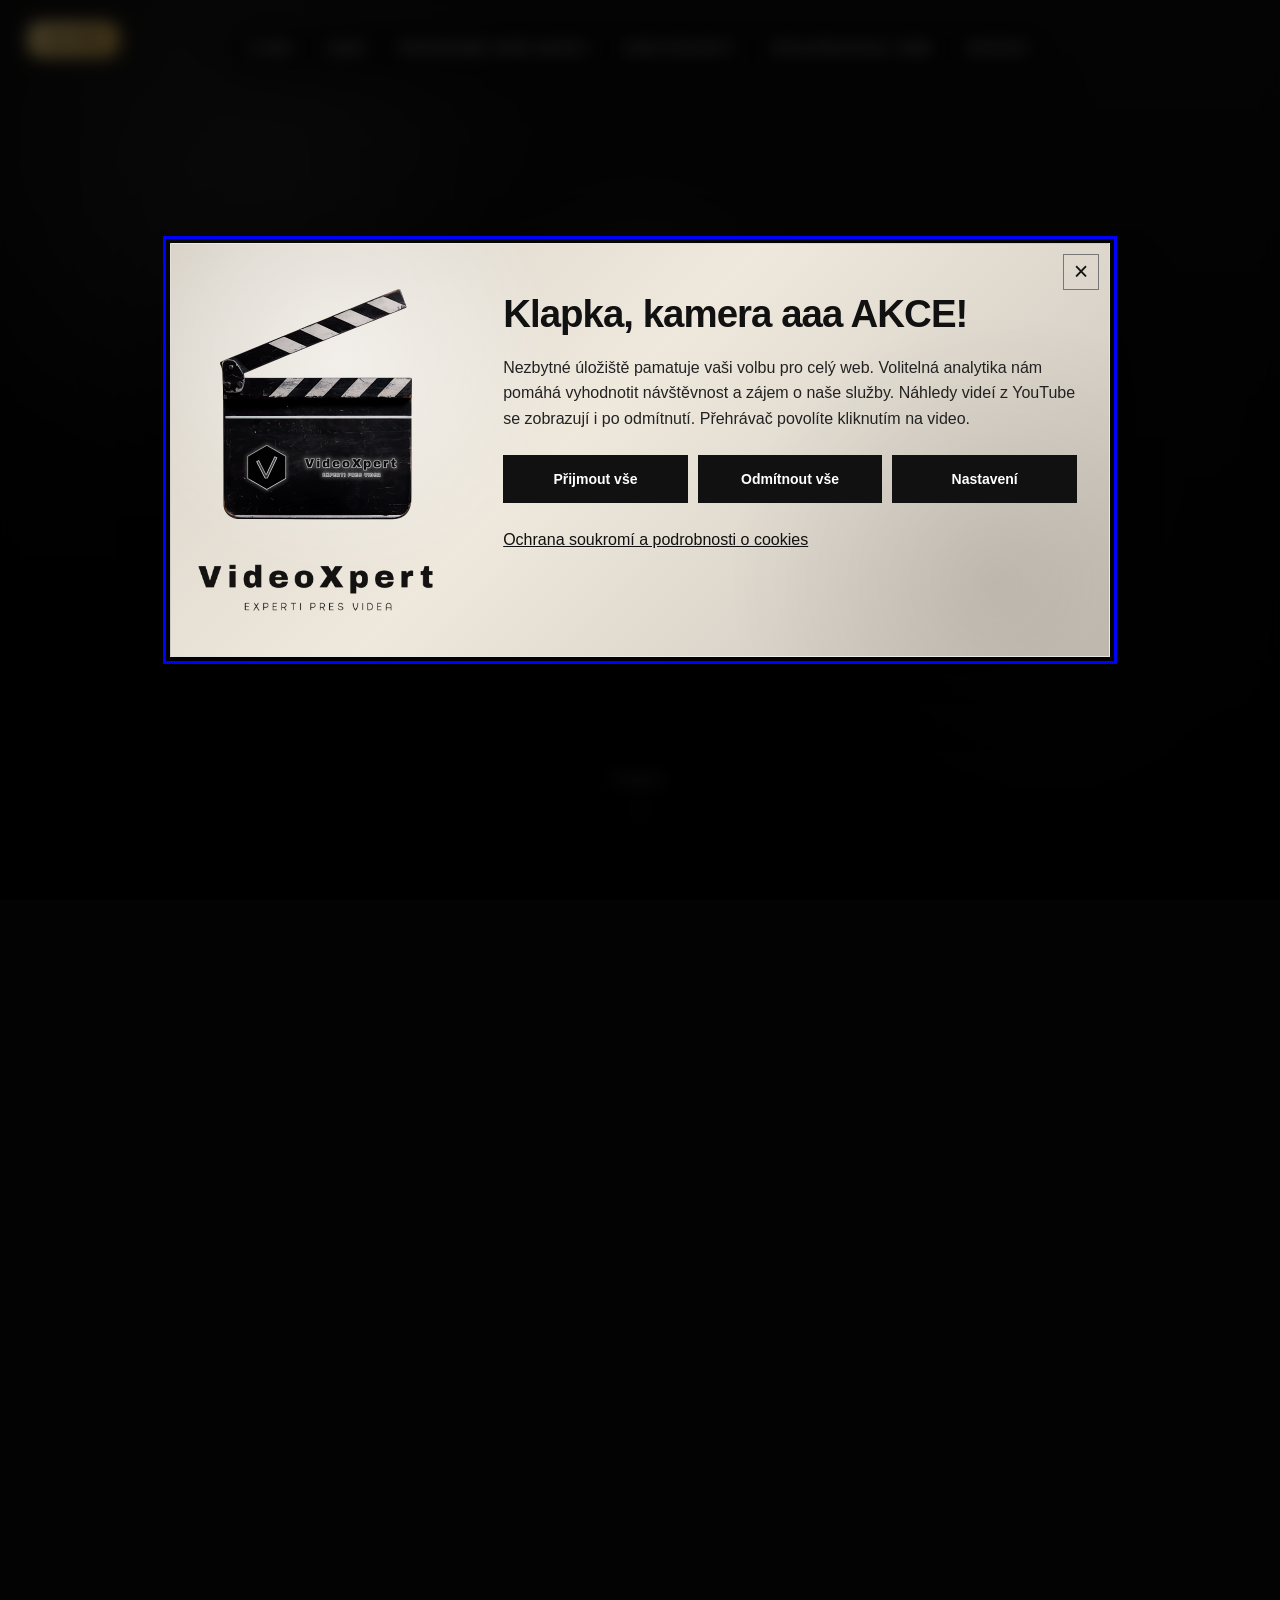
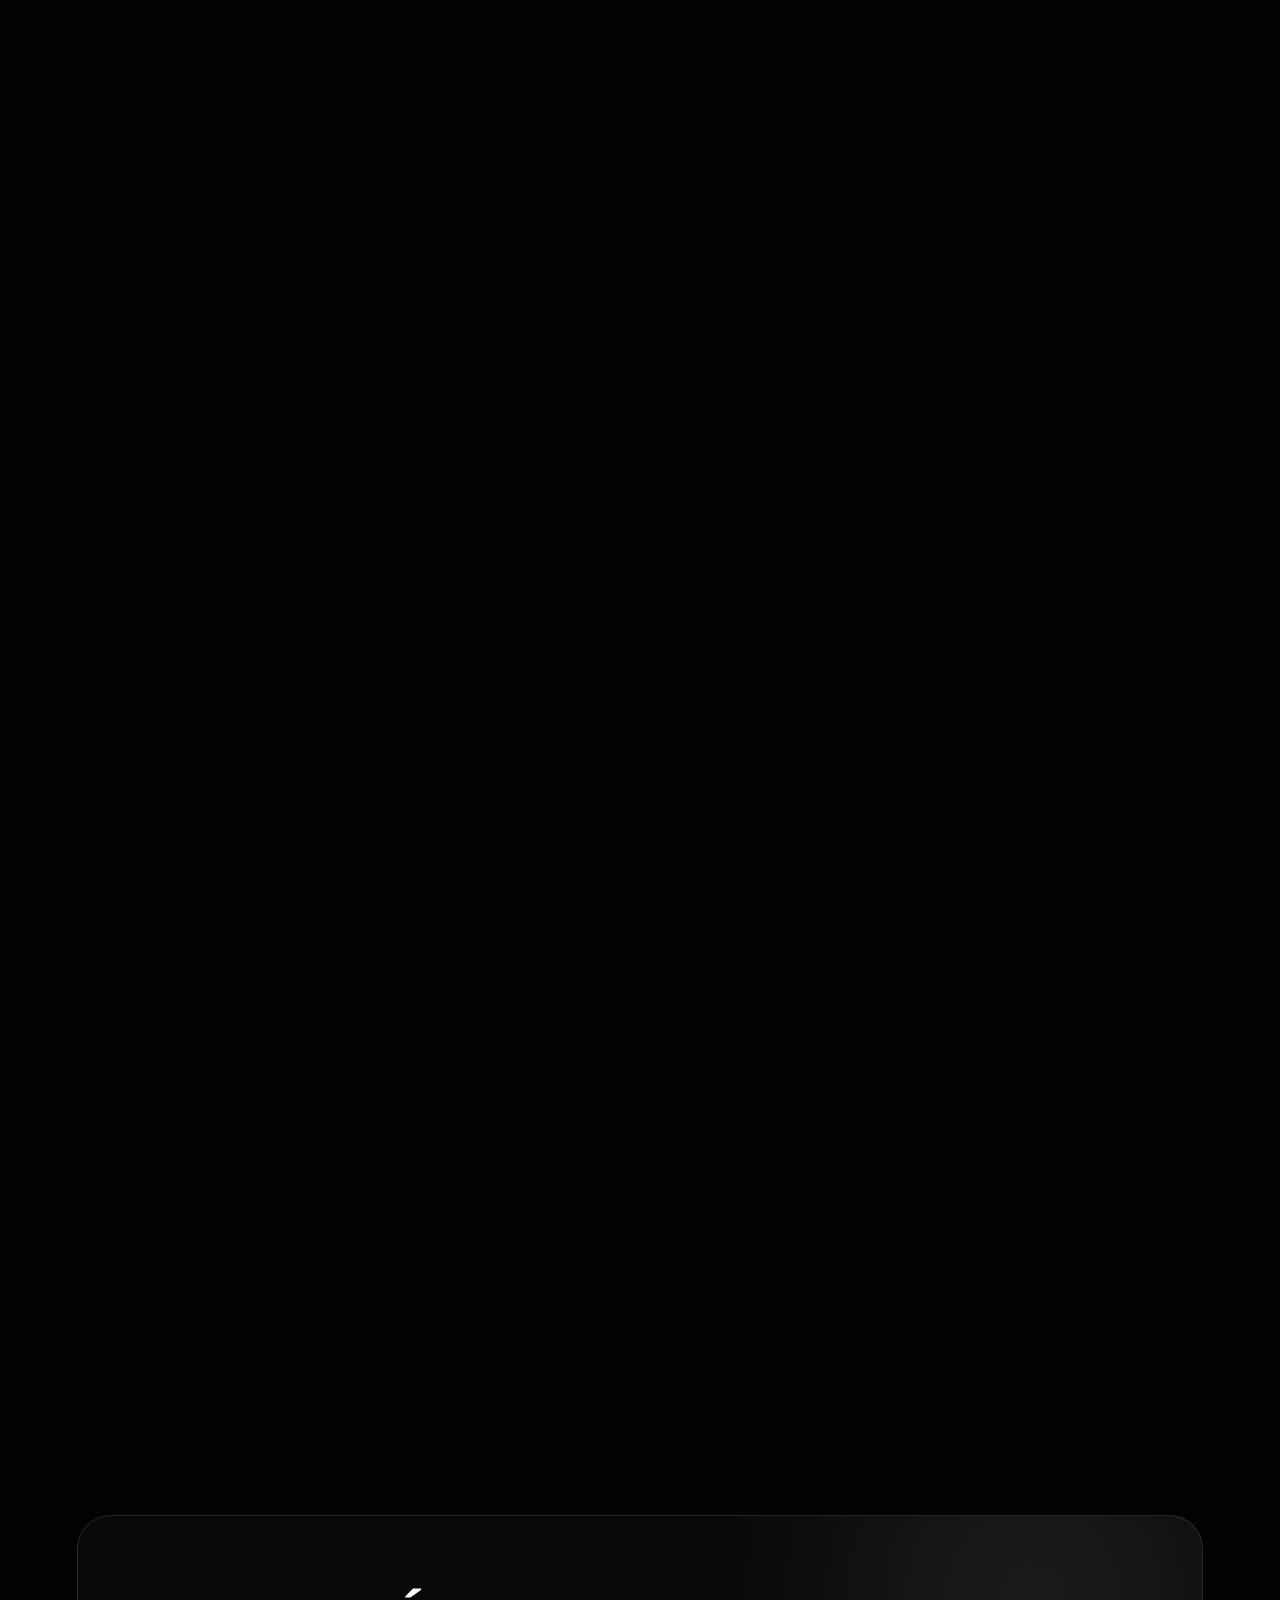
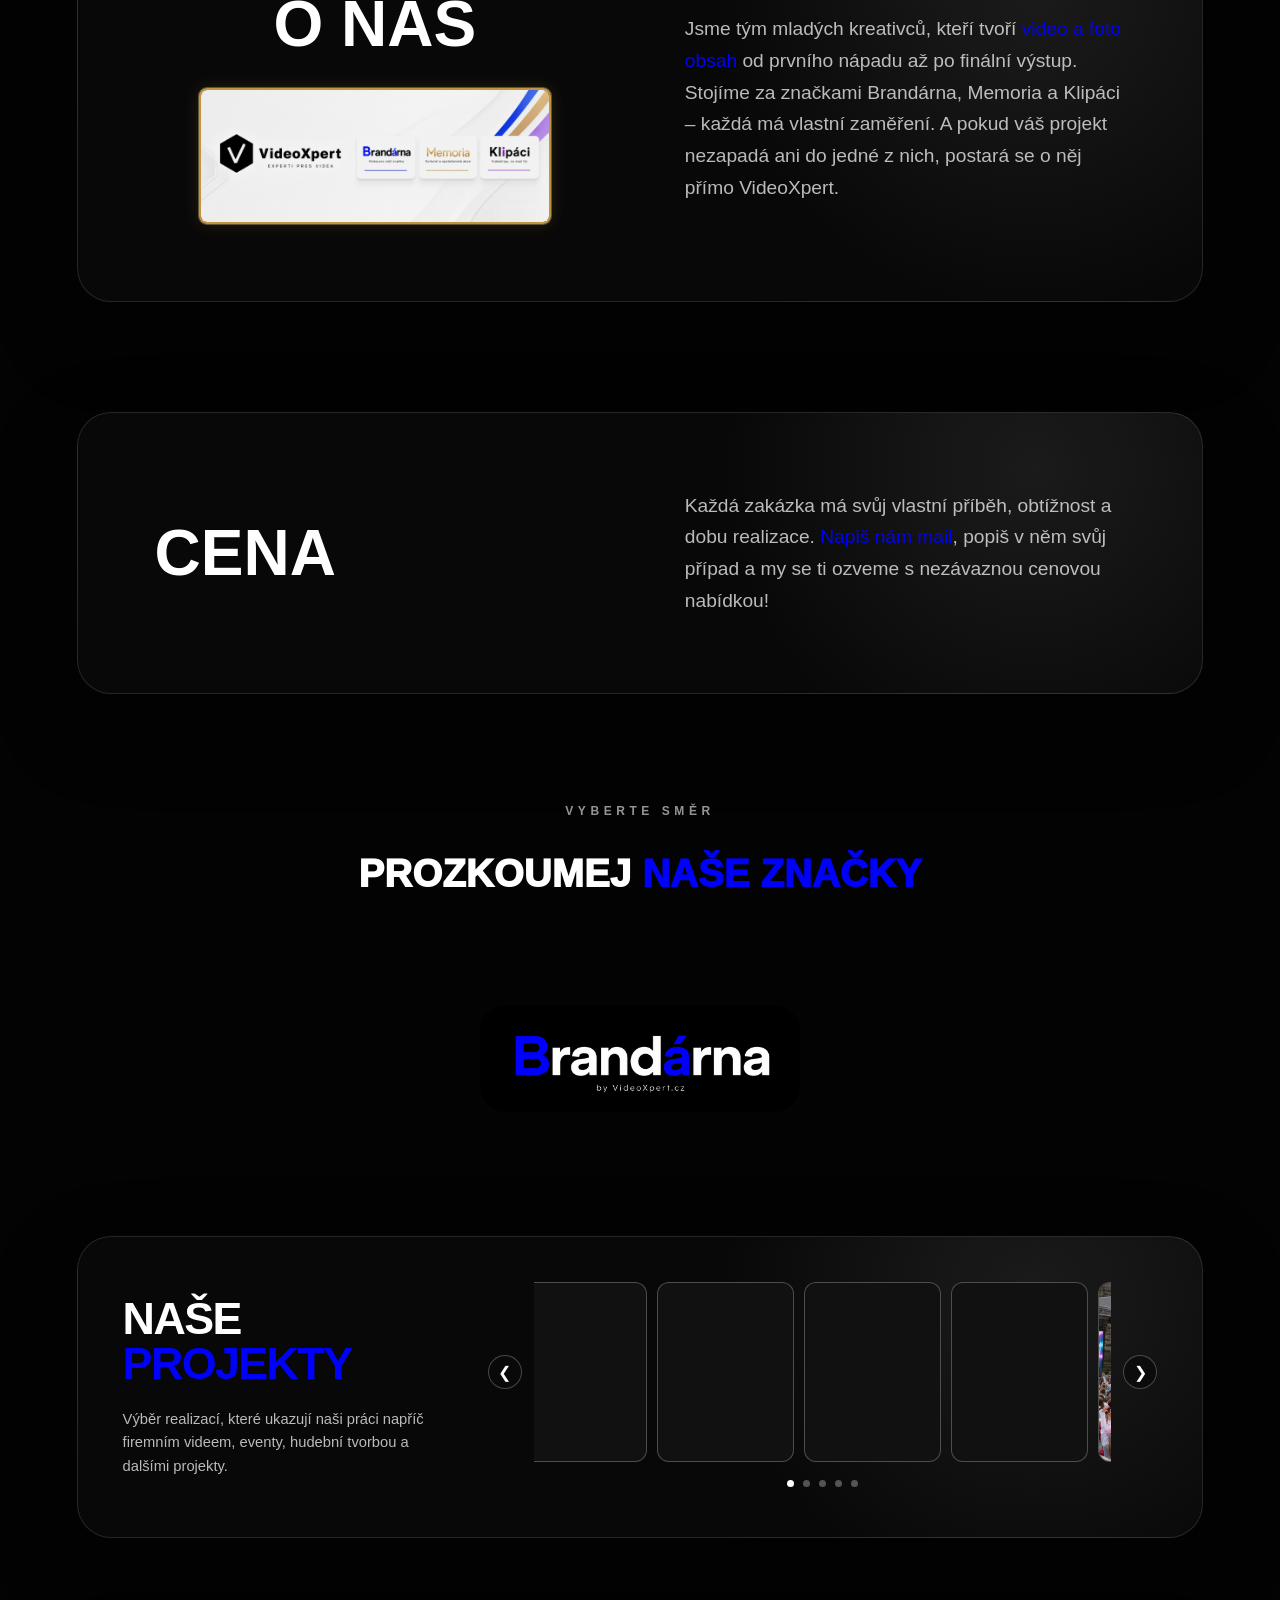
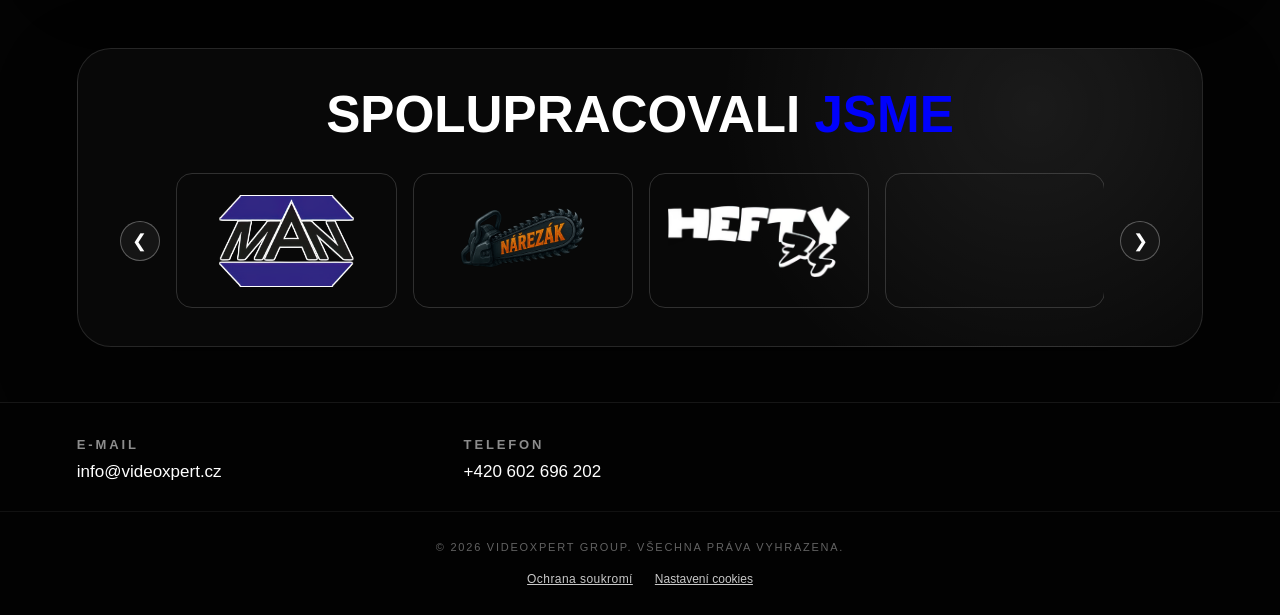
<file: index.html>
<!DOCTYPE html>
<html lang="cs">
<head>
  <meta charset="UTF-8" />
  <meta name="viewport" content="width=device-width, initial-scale=1.0" />
  <title>VideoXpert | Video, foto a postprodukce</title>
  <meta name="description" content="Video a foto produkce od nápadu po postprodukci. VideoXpert propojuje značky Memoria, Brandárna a Klipáci pro firmy, eventy i hudební projekty.">
  <link rel="canonical" href="https://videoxpert.cz/">
  <meta name="robots" content="index,follow,max-image-preview:large">
  <meta name="referrer" content="strict-origin-when-cross-origin">
  <meta name="theme-color" content="#030303">
  <link rel="icon" href="/favicon.ico" sizes="any">
  <link rel="icon" type="image/png" sizes="32x32" href="/assets/favicon-32.png">
  <link rel="apple-touch-icon" sizes="180x180" href="/assets/apple-touch-icon.png">
  <meta property="og:type" content="website">
  <meta property="og:locale" content="cs_CZ">
  <meta property="og:site_name" content="VideoXpert">
  <meta property="og:url" content="https://videoxpert.cz/">
  <meta property="og:title" content="VideoXpert | Video, foto a postprodukce">
  <meta property="og:description" content="Video a foto produkce od nápadu po postprodukci. VideoXpert propojuje značky Memoria, Brandárna a Klipáci pro firmy, eventy i hudební projekty.">
  <meta property="og:image" content="https://videoxpert.cz/assets/previews/videoxpert.jpg">
  <meta property="og:image:width" content="1200">
  <meta property="og:image:height" content="630">
  <meta property="og:image:alt" content="VideoXpert – VideoXpert">
  <meta name="twitter:card" content="summary_large_image">
  <meta name="twitter:title" content="VideoXpert | Video, foto a postprodukce">
  <meta name="twitter:description" content="Video a foto produkce od nápadu po postprodukci. VideoXpert propojuje značky Memoria, Brandárna a Klipáci pro firmy, eventy i hudební projekty.">
  <meta name="twitter:image" content="https://videoxpert.cz/assets/previews/videoxpert.jpg">
  <link rel="stylesheet" href="/assets/privacy.css?v=20261024-thumbnails">
  <script src="/assets/site-config.js" defer></script>
  <script src="/assets/privacy-core.js" defer></script>
  <script src="/assets/privacy.js?v=20261026-previews" defer></script>
  <script type="application/ld+json">
{
  "@context": "https://schema.org",
  "@graph": [
    {
      "@type": "Organization",
      "@id": "https://videoxpert.cz/#organization",
      "name": "VideoXpert",
      "url": "https://videoxpert.cz/",
      "logo": {
        "@type": "ImageObject",
        "url": "https://videoxpert.cz/assets/apple-touch-icon.png",
        "width": 180,
        "height": 180
      },
      "email": "info@videoxpert.cz",
      "telephone": "+420602696202",
      "sameAs": [
        "https://www.facebook.com/profile.php?id=61591622726263",
        "https://www.instagram.com/videoxpert.cz/",
        "https://www.youtube.com/@videoxpert_cz"
      ],
      "brand": [
        {
          "@type": "Brand",
          "@id": "https://videoxpert.cz/maturitni-plesy/#brand",
          "name": "Memoria",
          "url": "https://videoxpert.cz/maturitni-plesy/"
        },
        {
          "@type": "Brand",
          "@id": "https://videoxpert.cz/firemni-videa/#brand",
          "name": "Brandárna",
          "url": "https://videoxpert.cz/firemni-videa/"
        },
        {
          "@type": "Brand",
          "@id": "https://videoxpert.cz/klipaci/#brand",
          "name": "Klipáci",
          "url": "https://videoxpert.cz/klipaci/"
        }
      ]
    },
    {
      "@type": "WebSite",
      "@id": "https://videoxpert.cz/#website",
      "url": "https://videoxpert.cz/",
      "name": "VideoXpert",
      "inLanguage": "cs",
      "publisher": {
        "@id": "https://videoxpert.cz/#organization"
      }
    },
    {
      "@type": "WebPage",
      "@id": "https://videoxpert.cz/#webpage",
      "url": "https://videoxpert.cz/",
      "name": "VideoXpert | Video, foto a postprodukce",
      "description": "Video a foto produkce od nápadu po postprodukci. VideoXpert propojuje značky Memoria, Brandárna a Klipáci pro firmy, eventy i hudební projekty.",
      "inLanguage": "cs",
      "isPartOf": {
        "@id": "https://videoxpert.cz/#website"
      },
      "about": {
        "@id": "https://videoxpert.cz/#organization"
      }
    }
  ]
}
  </script>

  <style>
    :root { 
      --black: #030303;
      --black-2: #080808;
      --white: #ffffff;
      --soft: #eeeeee;
      --gray: #9a9a9a;
      --line: rgba(255,255,255,.16);
      --line-soft: rgba(255,255,255,.08);
      --shadow: rgba(0,0,0,.72);
    }

    * {
      box-sizing: border-box;
    }

    html {
      scroll-behavior: smooth;
    }

    body {
      margin: 0;
      min-height: 100vh;
      background: var(--black);
      color: var(--white);
      font-family: Arial, Helvetica, sans-serif;
      overflow-x: hidden;
    }

    body::before {
  content: "";
  position: fixed;
  inset: 0;
  z-index: 1;
  pointer-events: none;
  background:
    radial-gradient(circle at 18% 28%, rgba(255,255,255,.045), transparent 22%),
    radial-gradient(circle at 82% 68%, rgba(255,255,255,.035), transparent 25%);
  opacity: .65;
  mix-blend-mode: screen;
}
body::after {
  display: none !important;
  content: "";
  position: fixed;
  inset: -20vh -15vw;
  z-index: 2;
  pointer-events: none;
  opacity: var(--ambient-opacity, 0);

  background:
    radial-gradient(ellipse at 105% 35%,
      transparent 0 54%,
      rgba(36,76,255,.14) 55% 57%,
      transparent 58% 100%),
    radial-gradient(ellipse at 105% 35%,
      transparent 0 59%,
      rgba(207,157,67,.12) 60% 62%,
      transparent 63% 100%),
    radial-gradient(ellipse at 105% 35%,
      transparent 0 64%,
      rgba(145,67,220,.13) 65% 67%,
      transparent 68% 100%),
    radial-gradient(circle, rgba(255,255,255,.07) .8px, transparent 1px);

  background-size: 100% 100%, 100% 100%, 100% 100%, 18px 18px;

  transform:
    translate3d(var(--ambient-x, 0px), var(--ambient-y, 0px), 0)
    rotate(var(--ambient-rotate, 0deg));

  transition: opacity .25s ease, transform .12s linear;
}
    a {
      color: inherit;
    }

    .hero {
      position: relative;
      height: 340vh;
      background: var(--black);
    }

    .hero-stage {
      position: sticky;
      top: 0;
      height: 100vh;
      min-height: 640px;
      display: grid;
      place-items: center;
      overflow: hidden;
      isolation: isolate;
      background:
        radial-gradient(circle at 50% 42%, rgba(255,255,255,.12), transparent 26%),
        radial-gradient(circle at 20% 20%, rgba(255,255,255,.06), transparent 24%),
        linear-gradient(180deg, #111 0%, #020202 68%, #000 100%);
    }

    .waves {
  display: none !important;
}

    @keyframes wavesMove {
      from { transform: translate3d(0,0,0) scale(1.04); }
      to { transform: translate3d(-90px,-40px,0) scale(1.04); }
    }

   .film-strip {
  display: none !important;
}

    .film-strip::before,
    .film-strip::after {
      content: "";
      position: absolute;
      top: 22px;
      bottom: 22px;
      width: 24%;
      background:
        repeating-linear-gradient(
          to bottom,
          rgba(255,255,255,.65) 0 18px,
          transparent 18px 46px
        );
      opacity: .55;
    }

    .film-strip::before {
      left: 12%;
    }

    .film-strip::after {
      right: 12%;
    }

    .film-left {
      left: 0;
    }

    .film-right {
      right: 0;
      transform: scaleX(-1);
    }

    .hero-title {
      position: absolute;
      z-index: -1;
      width: min(1180px, 92vw);
      margin: 0;
      text-align: center;
      text-transform: uppercase;
      font-weight: 950;
      font-size: clamp(42px, 6.4vw, 96px);
      white-space: nowrap;
      line-height: .78;
      letter-spacing: -.085em;
      color: rgba(255,255,255,.115);
      transform: translateY(-4vh);
      pointer-events: none;
      user-select: none;
    }

    .hero-kicker {
      position: absolute;
      top: clamp(28px, 5vw, 62px);
      left: 50%;
      transform: translateX(-50%);
      z-index: 5;
      margin: 0;
      color: rgba(255,255,255,.68);
      font-size: 12px;
      font-weight: 800;
      letter-spacing: .42em;
      text-transform: uppercase;
      white-space: nowrap;
    }

    .device-scene {
      --x: 50%;
      --y: 50%;
      position: relative;
      z-index: 4;
      width: clamp(320px, 43vw, 720px);
      aspect-ratio: 1 / 1;
      display: grid;
      place-items: center;
      cursor: crosshair;
      transition: filter .35s ease;
      will-change: transform, opacity, filter;
    }

    .device-scene::before {
      content: "";
      position: absolute;
      inset: 9%;
      z-index: -3;
      border-radius: 50%;
      background:
        radial-gradient(circle, rgba(255,255,255,.16), transparent 58%);
      filter: blur(24px);
      opacity: .9;
      transform: scale(1.02);
    }

    .device-scene::after {
      content: "PŘEJEĎ MYŠÍ";
      position: absolute;
      left: 50%;
      bottom: 5%;
      transform: translateX(-50%);
      z-index: 8;
      padding: 8px 13px;
      border: 1px solid rgba(255,255,255,.22);
      border-radius: 999px;
      color: rgba(255,255,255,.65);
      background: rgba(0,0,0,.42);
      backdrop-filter: blur(10px);
      font-size: 10px;
      font-weight: 800;
      letter-spacing: .28em;
      text-transform: uppercase;
      transition: opacity .25s ease, transform .25s ease;
      pointer-events: none;
    }

    .device-scene.is-active::after {
      opacity: 0;
      transform: translateX(-50%) translateY(8px);
    }

    .device-img {
      position: absolute;
      width: 100%;
      height: 100%;
      object-fit: contain;
      object-position: center;
      filter: drop-shadow(0 44px 42px rgba(0,0,0,.72));
      user-select: none;
      -webkit-user-drag: none;
      pointer-events: none;
    }

    .camera-img {
      z-index: 2;
    }

    .photo-img {
      z-index: 3;
      opacity: 0;
      clip-path: circle(0px at var(--x) var(--y));
      transition: opacity .18s ease, clip-path .18s ease;
    }

    .device-scene.is-active .photo-img {
      opacity: 1;
      clip-path: circle(155px at var(--x) var(--y));
    }

    .reveal-light {
      position: absolute;
      z-index: 5;
      left: var(--x);
      top: var(--y);
      width: 230px;
      height: 230px;
      border: 1px solid rgba(255,255,255,.78);
      border-radius: 50%;
      transform: translate(-50%, -50%) scale(.92);
      opacity: 0;
      pointer-events: none;
      box-shadow:
        0 0 30px rgba(255,255,255,.18),
        inset 0 0 34px rgba(255,255,255,.10);
      transition: opacity .16s ease, transform .16s ease;
    }

    .reveal-light::before {
      content: "";
      position: absolute;
      left: 50%;
      top: -26%;
      width: 2px;
      height: 152%;
      background: linear-gradient(to bottom, transparent, rgba(255,255,255,.95), transparent);
      transform: translateX(-50%) rotate(14deg);
      opacity: .9;
    }

    .device-scene.is-active .reveal-light {
      opacity: 1;
      transform: translate(-50%, -50%) scale(1);
    }

    .morph-logo {
      position: absolute;
      z-index: 6;
      width: clamp(180px, 24vw, 350px);
      max-height: 42vh;
      object-fit: contain;
      opacity: 0;
      transform: translateY(46px) scale(.74);
      filter: drop-shadow(0 34px 44px rgba(0,0,0,.76));
      pointer-events: none;
      user-select: none;
      -webkit-user-drag: none;
      will-change: opacity, transform;
    }

    .scroll-hint {
      position: absolute;
      left: 50%;
      bottom: 28px;
      transform: translateX(-50%);
      z-index: 10;
      color: rgba(255,255,255,.62);
      font-size: 11px;
      font-weight: 900;
      letter-spacing: .34em;
      text-transform: uppercase;
    }

    .scroll-hint::after {
      content: "";
      display: block;
      width: 1px;
      height: 42px;
      margin: 12px auto 0;
      background: linear-gradient(to bottom, rgba(255,255,255,.9), transparent);
      animation: scrollLine 1.5s ease-in-out infinite;
    }

    @keyframes scrollLine {
      0%, 100% { transform: scaleY(.55); opacity: .35; }
      50% { transform: scaleY(1); opacity: 1; }
    }

    .intro {
      position: relative;
      z-index: 2;
      min-height: 62vh;
      padding: clamp(86px, 12vw, 170px) 6vw clamp(60px, 8vw, 100px);
      background:
        radial-gradient(circle at 50% 0%, rgba(255,255,255,.10), transparent 32%),
        linear-gradient(180deg, #000, #050505);
      overflow: hidden;
    }

    .intro::before {
      content: "";
      position: absolute;
      inset: 0;
      opacity: .16;
      background-image:
        linear-gradient(90deg, transparent 0 45%, rgba(255,255,255,.18) 45% 46%, transparent 46% 100%),
        repeating-linear-gradient(to right, transparent 0 28px, rgba(255,255,255,.06) 28px 29px);
      pointer-events: none;
      mask-image: linear-gradient(to bottom, transparent, #000 20%, #000 70%, transparent);
    }

    .intro-inner {
      position: relative;
      width: min(980px, 100%);
      margin: 0 auto;
      text-align: center;
    }

    .section-kicker {
      margin: 0 0 34px;
      color: rgba(255,255,255,.58);
      font-size: 12px;
      font-weight: 900;
      letter-spacing: .38em;
      text-transform: uppercase;
    }

    .intro h2,
    .gateways h2 {
      margin: 0;
      text-transform: uppercase;
      font-size: clamp(30px, 5vw, 68px);
      line-height: 1.12;
      letter-spacing: .005em;
      font-weight: 950;
    }

    .intro p {
      width: min(760px, 100%);
      margin: 26px auto 0;
      color: rgba(255,255,255,.78);
      font-size: clamp(17px, 1.8vw, 24px);
      line-height: 1.55;
      font-weight: 500;
    }

    .gateways {
  position: relative;
  z-index: 3;
  min-height: 100vh;
  padding: clamp(45px, 6vw, 80px) 5vw clamp(45px, 6vw, 80px);
  display: flex;
  flex-direction: column;
  align-items: center;
  background: transparent;
  overflow: hidden;
}

    .gateways::before,
.gateways::after {
  display: none !important;
}

    .gateways::before {
      left: 0;
    }

    .gateways::after {
      right: 0;
      transform: scaleX(-1);
    }

    .gateways-head {
      position: relative;
      z-index: 2;
      text-align: center;
      width: min(920px, 100%);
      margin-bottom: 38px;
    }

    .portal-fan {
  position: relative;
  z-index: 3;
  width: min(1180px, 92vw);
  min-height: 520px;
  display: flex;
  justify-content: center;
  align-items: stretch;
  gap: 28px;
  perspective: none;
  padding-top: 20px;
}

    .portal-card {
      position: relative;
      width: min(320px, 32vw);
      min-width: 250px;
      height: 470px;
      padding: 28px;
      display: flex;
      flex-direction: column;
      justify-content: space-between;
      text-decoration: none;
      color: var(--white);
      border: 1px solid rgba(255,255,255,.22);
      border-radius: 30px;
      background:
        linear-gradient(145deg, rgba(255,255,255,.16), rgba(255,255,255,.035) 40%, rgba(255,255,255,.09)),
        #090909;
      box-shadow:
        0 42px 90px rgba(0,0,0,.72),
        inset 0 1px 0 rgba(255,255,255,.16);
      overflow: hidden;
      transition:
        transform .45s cubic-bezier(.2,.8,.2,1),
        box-shadow .45s cubic-bezier(.2,.8,.2,1),
        border-color .45s cubic-bezier(.2,.8,.2,1),
        filter .45s cubic-bezier(.2,.8,.2,1);
      will-change: transform;
    }

    .portal-card + .portal-card {
  margin-left: 0;
}

.portal-card:nth-child(1),
.portal-card:nth-child(2),
.portal-card:nth-child(3) {
  z-index: 1;
  transform: none;
}

    .portal-card:hover,
    .portal-card:focus-visible {
      z-index: 9;
      border-color: rgba(255,255,255,.72);
      box-shadow:
        0 56px 110px rgba(0,0,0,.82),
        inset 0 1px 0 rgba(255,255,255,.28);
      filter: contrast(1.08);
      outline: none;
    }

    .portal-card:nth-child(1):hover,
    .portal-card:nth-child(1):focus-visible {
      transform: rotate(-3deg) translateX(-34px) translateY(-34px) scale(1.055);
    }

    .portal-card:nth-child(2):hover,
    .portal-card:nth-child(2):focus-visible {
      transform: rotate(0deg) translateY(-48px) scale(1.065);
    }

    .portal-card:nth-child(3):hover,
    .portal-card:nth-child(3):focus-visible {
      transform: rotate(3deg) translateX(34px) translateY(-34px) scale(1.055);
    }
.portal-card:nth-child(1):hover,
.portal-card:nth-child(1):focus-visible,
.portal-card:nth-child(2):hover,
.portal-card:nth-child(2):focus-visible,
.portal-card:nth-child(3):hover,
.portal-card:nth-child(3):focus-visible {
  transform: scale(1.035);
}
    .portal-card::before {
      content: "";
      position: absolute;
      inset: 0;
      opacity: .22;
      background:
  linear-gradient(120deg, transparent 0 34%, rgba(255,255,255,.20) 35%, transparent 42%);
      pointer-events: none;
    }

    .portal-card::after {
      content: "";
      position: absolute;
      inset: 14px;
      border: 1px solid rgba(255,255,255,.12);
      border-radius: 22px;
      pointer-events: none;
    }

    .card-number {
      position: relative;
      z-index: 2;
      color: rgba(255,255,255,.55);
      font-size: 13px;
      font-weight: 900;
      letter-spacing: .28em;
    }
    .memoria-brand {
  width: 133px !important;
  opacity: .9;
  filter:
    drop-shadow(1px 0 0 #e7c77a)
    drop-shadow(-1px 0 0 #8f6728)
    drop-shadow(0 1px 0 #c99a43)
    drop-shadow(0 -1px 0 #f1d89a);
}

.brandarna-brand {
  width: 133px !important;
  opacity: .9;
}

.klipaci-brand {
  width: 92px !important;
  opacity: .9;
}
.card-brand {
  position: absolute;
  top: 56px;
  left: 50%;
  transform: translateX(-50%);
  z-index: 2;
  width: 46px;
  height: auto;
  opacity: .72;
}
    .card-title {
      position: relative;
      z-index: 2;
      display: block;
      max-width: 100%;
      text-transform: uppercase;
      font-size: clamp(26px, 2.9vw, 42px);
      line-height: .95;
      letter-spacing: -.035em;
      font-weight: 950;
      text-wrap: balance;
      margin-top: 38px;
    }

    .portal-card:nth-child(1) .card-title {
      text-align: left;
    }

   .portal-card:nth-child(2) .card-title {
  text-align: center;
  font-size: clamp(22px, 2.35vw, 34px) !important;
  letter-spacing: -.045em !important;
  line-height: 1 !important;
}

    .portal-card:nth-child(3) .card-title {
      text-align: right;
    }

    .card-text {
      position: relative;
      z-index: 2;
      display: block;
      width: min(220px, 100%);
      color: rgba(255,255,255,.68);
      font-size: 15px;
      line-height: 1.45;
      font-weight: 700;
      text-transform: uppercase;
      letter-spacing: .08em;
    }

    .portal-card:nth-child(2) .card-text {
      margin-inline: auto;
      text-align: center;
    }

    .portal-card:nth-child(3) .card-text {
      margin-left: auto;
      text-align: right;
    }

    .card-open {
      position: relative;
      z-index: 2;
      display: inline-flex;
      width: fit-content;
      align-items: center;
      gap: 10px;
      padding: 11px 14px;
      border: 1px solid rgba(255,255,255,.24);
      border-radius: 999px;
      color: rgba(255,255,255,.82);
      font-size: 12px;
      font-weight: 900;
      letter-spacing: .18em;
      text-transform: uppercase;
      background: rgba(255,255,255,.045);
    }

    .portal-card:nth-child(2) .card-open {
      margin-inline: auto;
    }

    .portal-card:nth-child(3) .card-open {
      margin-left: auto;
    }

    .card-open::after {
      content: "→";
      font-size: 17px;
      line-height: 1;
    }

    @media (max-width: 860px) {
      .hero-stage {
        min-height: 100svh;
      }

      .hero-title {
        top: 19vh;
        font-size: clamp(58px, 18vw, 112px);
      }

      .hero-kicker {
        top: 26px;
        font-size: 10px;
        letter-spacing: .26em;
      }

      .device-scene {
        width: min(88vw, 470px);
      }

      .device-scene.is-active .photo-img {
        clip-path: circle(120px at var(--x) var(--y));
      }

      .reveal-light {
        width: 185px;
        height: 185px;
      }

      .film-strip {
        width: 64px;
        opacity: .09;
      }

      .intro-inner {
        text-align: left;
      }

      .intro p {
        margin-left: 0;
      }

      .gateways-head {
        text-align: left;
      }

      .portal-fan {
        width: 100%;
        min-height: 760px;
        margin-top: 18px;
      }

      .portal-card {
        position: absolute;
        left: 50%;
        width: min(82vw, 360px);
        min-width: 0;
        height: 390px;
        margin-left: 0 !important;
      }

      .portal-card:nth-child(1) {
        top: 0;
        transform: translateX(-55%) rotate(-7deg);
      }

      .portal-card:nth-child(2) {
        top: 172px;
        transform: translateX(-50%) rotate(0deg);
      }

      .portal-card:nth-child(3) {
        top: 344px;
        transform: translateX(-45%) rotate(7deg);
      }

      .portal-card:nth-child(1):hover,
      .portal-card:nth-child(1):focus-visible {
        transform: translateX(-55%) rotate(-3deg) translateY(-18px) scale(1.035);
      }

      .portal-card:nth-child(2):hover,
      .portal-card:nth-child(2):focus-visible {
        transform: translateX(-50%) rotate(0deg) translateY(-18px) scale(1.035);
      }

      .portal-card:nth-child(3):hover,
      .portal-card:nth-child(3):focus-visible {
        transform: translateX(-45%) rotate(3deg) translateY(-18px) scale(1.035);
      }

      .portal-card:nth-child(1) .card-title,
      .portal-card:nth-child(2) .card-title,
      .portal-card:nth-child(3) .card-title,
      .portal-card:nth-child(1) .card-text,
      .portal-card:nth-child(2) .card-text,
      .portal-card:nth-child(3) .card-text {
        text-align: left;
        margin-left: 0;
        margin-right: auto;
      }

      .portal-card:nth-child(2) .card-open,
      .portal-card:nth-child(3) .card-open {
        margin-left: 0;
        margin-right: auto;
      }
    }

    @media (prefers-reduced-motion: reduce) {
      * {
        animation: none !important;
        transition: none !important;
        scroll-behavior: auto !important;
      }

      .hero {
        height: auto;
        min-height: 100vh;
      }

      .hero-stage {
        position: relative;
      }

      .morph-logo {
        opacity: 1;
        transform: translateY(0) scale(1);
      }

      .device-scene {
        opacity: .2;
      }
    }
  </style>
  <style>
  /* RYCHLEJŠÍ ODKRÝVÁNÍ OBRÁZKU POD MYŠÍ */
  .photo-img {
    transition: opacity .04s linear !important;
    will-change: clip-path, opacity !important;
  }

  .device-scene.is-active .photo-img {
    opacity: 1 !important;
    clip-path: circle(155px at var(--x) var(--y)) !important;
  }

  .reveal-light {
    transition: opacity .04s linear !important;
    transform: translate(-50%, -50%) !important;
    will-change: left, top, opacity !important;
  }

  .device-scene.is-active .reveal-light {
    opacity: 1 !important;
    transform: translate(-50%, -50%) !important;
  }

  @media (max-width: 860px) {
    .device-scene.is-active .photo-img {
      clip-path: circle(120px at var(--x) var(--y)) !important;
    }
  }
    /* POSUN ODKRÝVANÉHO FOŤÁKU NÍŽ */
.photo-img {
  --photo-shift: 95px;
  transform: translateY(var(--photo-shift)) !important;
  clip-path: circle(0px at var(--x) calc(var(--y) - var(--photo-shift))) !important;
}

.device-scene.is-active .photo-img {
  clip-path: circle(155px at var(--x) calc(var(--y) - var(--photo-shift))) !important;
}

@media (max-width: 860px) {
  .photo-img {
    --photo-shift: 60px;
  }

  .device-scene.is-active .photo-img {
    clip-path: circle(120px at var(--x) calc(var(--y) - var(--photo-shift))) !important;
  }
}
    /* FINÁLNÍ POSUNY HERO SEKCE */
.hero-bg-video {
  position: absolute;
  inset: 0;
  z-index: -6;
  width: 100%;
  height: 100%;
  object-fit: cover;
  opacity: .18;
  opacity: .38 !important;
filter: contrast(1.15) brightness(.83) saturate(1.25) !important;
  pointer-events: none;
}

.hero-kicker {
  top: 68% !important;
  left: 50% !important;
  transform: translateX(-50%) !important;
  z-index: 50 !important;
  opacity: 0;
  pointer-events: none;
}
.device-scene {
  margin-top: 10vh !important;
  width: clamp(300px, 39vw, 660px) !important;
margin-left: auto !important;
margin-right: auto !important;
}

.device-scene::after {
  bottom: 14% !important;
  padding: 8px 14px !important;
  font-size: 11px !important;
  letter-spacing: .18em !important;
  color: rgba(255,255,255,.95) !important;
  border-color: rgba(255,255,255,.7) !important;
  background: rgba(0,0,0,.7) !important;
  box-shadow:
    0 0 26px rgba(255,255,255,.28),
    inset 0 0 18px rgba(255,255,255,.12) !important;
}

.scroll-hint {
  position: absolute !important;
  top: 86% !important;
  bottom: auto !important;
  left: 50% !important;
  transform: translateX(-50%) !important;
  z-index: 40 !important;
  font-size: 10px !important;
  font-weight: 700;
  letter-spacing: .22em;
  color: rgba(255,255,255,.55);
  opacity: 1 !important;
  pointer-events: none;
}

.scroll-hint::after {
  content: "";
  display: block;
  width: 1px;
  height: 30px;
  margin: 8px auto 0;
  background: rgba(255,255,255,.55);
  transform-origin: top;
  animation: scrollLine 1.8s ease-in-out infinite;
}

@keyframes scrollLine {
  0%, 100% {
    transform: scaleY(.45);
    opacity: .35;
  }
  50% {
    transform: scaleY(1);
    opacity: .8;
  }
}

@media (max-width: 860px) {
  .hero-kicker {
    top: 12px !important;
    font-size: 9px !important;
  }

  .device-scene {
    margin-top: 9vh !important;
  }

  .device-scene::after {
    bottom: 16% !important;
    font-size: 13px !important;
    padding: 11px 17px !important;
  }

}
    /* HERO TEXT MÍSTO KLAPKY */
.hero-title,
.device-scene {
  display: none !important;
}
.top-nav {
  position: fixed;
  top: 22px;
  left: 50%;
  transform: translateX(-50%) translateY(0);
  z-index: 1000;
  display: flex;
  align-items: center;
  gap: 8px;
  padding: 8px 10px;
  border: 1px solid rgba(255,255,255,.14);
  border-radius: 999px;
  background: rgba(8,8,8,.58);
  backdrop-filter: blur(18px);
  -webkit-backdrop-filter: blur(18px);
  box-shadow: 0 10px 35px rgba(0,0,0,.35);
  white-space: nowrap;
  opacity: 1;
  transition: transform .28s ease, opacity .28s ease;
}

.top-nav.is-hidden {
  transform: translateX(-50%) translateY(-150%);
  opacity: 0;
  pointer-events: none;
}
.menu-peek {
  position: fixed;
  top: 22px;
  right: 28px;
  z-index: 1001;
  padding: 10px 16px;

  border: 1px solid rgba(255,255,255,.14);
  border-radius: 12px;
  background: rgba(8,8,8,.72);
  backdrop-filter: blur(18px);

  color: rgba(255,255,255,.82);
  font-size: 11px;
  font-weight: 800;
  letter-spacing: .18em;

  cursor: pointer;

  opacity: 0;
  transform: translateY(-12px);
  pointer-events: none;

  transition: opacity .25s ease, transform .25s ease;
}
/* ZLATÉ TLAČÍTKO SOUTĚŽ */
a.contest-peek {
  position: fixed;
  top: 22px;
  left: 28px;
  z-index: 1002;

  display: inline-flex;
  align-items: center;
  justify-content: center;
  padding: 10px 16px;

  background: linear-gradient(135deg, #f9dc90, #d6a33d);
  border: 1px solid rgba(255,236,184,.75);
  border-radius: 12px;

  color: #101010 !important;
  font-size: 11px;
  font-weight: 800;
  letter-spacing: .18em;
  line-height: 1.2;
  text-decoration: none;

  box-shadow: 0 0 18px rgba(218,165,58,.25);
  transition: box-shadow .25s ease, background .25s ease;
  cursor: pointer;
}

a.contest-peek:hover {
  background: #ffe3a0;
  box-shadow: 0 0 25px rgba(245,190,75,.6);
}
.menu-peek.is-visible {
  opacity: 1;
  transform: translateY(0);
  pointer-events: auto;
}
.top-nav a {
  padding: 11px 14px;
  color: rgba(255,255,255,.82);
  text-decoration: none;
  text-transform: uppercase;
  font-size: 11px;
  font-weight: 900;
  letter-spacing: .12em;
  border-radius: 999px;
  transition: background .2s ease, color .2s ease;
}

.top-nav a:hover {
  color: #fff;
  background: rgba(255,255,255,.08);
}

@media (max-width: 860px) {
  .top-nav {
    max-width: calc(100vw - 24px);
    overflow-x: auto;
    justify-content: flex-start;
  }

  .top-nav a {
    font-size: 9px;
    padding: 9px 10px;
  }
}
    .info-section {
  position: relative;
  z-index: 3;
  padding: 55px 6vw;
  background: transparent;
}

.info-bubble {
  width: min(1180px, 100%);
  margin: 0 auto;
  padding: clamp(42px, 6vw, 80px);
  display: grid;
  grid-template-columns: 1fr 1fr;
  grid-template-rows: auto 1fr;
  column-gap: clamp(40px, 7vw, 100px);
  align-items: center;
  border: 1px solid rgba(255,255,255,.12);
  border-radius: 34px;
  background:
    radial-gradient(circle at 85% 20%, rgba(255,255,255,.08), transparent 32%),
    #080808;
   backdrop-filter: blur(22px);
  -webkit-backdrop-filter: blur(22px);
  box-shadow: 0 30px 80px rgba(0,0,0,.45);
}

.info-label {
  grid-column: 1;
  grid-row: 1 / span 2;
  margin: 0;
  align-self: center;
  color: #fff;
  font-size: clamp(34px, 5vw, 72px);
  line-height: .98;
  font-weight: 900;
  letter-spacing: 0;
  text-transform: uppercase;
}

.info-bubble h2 {
  display: none;
}

.info-bubble h2 {
  grid-column: 1;
  grid-row: 2;
  margin: 0;
  max-width: 520px;
  font-size: clamp(34px, 5vw, 72px);
  line-height: .98;
  text-transform: uppercase;
}

.info-bubble p {
  grid-column: 2;
  grid-row: 2;
  margin: 0;
  max-width: 560px;
  color: rgba(255,255,255,.72);
  font-size: clamp(16px, 1.5vw, 21px);
  line-height: 1.65;
}
.hero-copy {
  position: relative;
  z-index: 12;
  width: min(1100px, 92vw);
  margin: 0 auto;
  text-align: center;
  will-change: opacity, transform, filter;
}

.hero-copy .section-kicker {
  margin: 0 0 34px;
}

.hero-copy h2 {
  margin: 0 auto;
  width: min(980px, 92vw);
  text-transform: uppercase;
  font-family: "Arial Black", Impact, Arial, sans-serif;
  font-size: clamp(30px, 4.8vw, 64px);
  line-height: 1.08;
  letter-spacing: .045em;
  font-weight: 900;
  color: #fff;
  -webkit-text-stroke: 2px #000;
  paint-order: stroke fill;
  text-shadow:
    0 0 18px rgba(255,255,255,.16),
    0 8px 28px rgba(0,0,0,.75);
}

.hero-copy p:not(.section-kicker) {
  width: min(820px, 100%);
  margin: 34px auto 0;
  color: rgba(255,255,255,.82);
  font-size: clamp(15px, 1.45vw, 21px);
  line-height: 1.55;
  font-weight: 500;
}

.morph-logo {
  width: clamp(230px, 28vw, 430px) !important;
}
    .morph-logo,
.morph-banner {
  position: absolute;
  left: 50%;
  top: 50%;
  z-index: 20;
  object-fit: contain;
  pointer-events: none;
  user-select: none;
  will-change: opacity, transform, filter;
}

.morph-logo {
  width: clamp(230px, 28vw, 430px) !important;
  filter:
    drop-shadow(0 0 12px rgba(255,255,255,.45))
    drop-shadow(0 0 32px rgba(255,255,255,.20));
}

.morph-banner {
  width: clamp(360px, 46vw, 720px);
  opacity: 0;
  transform: translate(-50%, -50%) scale(.88);
  filter: drop-shadow(0 0 2px rgba(255,255,255,.95));
will-change: transform, opacity;
}
    .contact-strip {
  position: relative;
  z-index: 5;
  width: 100%;
  padding: 34px 6vw 28px;
  background: #020202;
  border-top: 1px solid rgba(255,255,255,.08);
}

.contact-strip {
  display: grid;
  grid-template-columns: 1fr 1fr 1fr;
  align-items: center;
  gap: 34px;
}

.contact-item {
  background: transparent !important;
  color: #fff !important;
  min-height: auto !important;
  padding: 0 !important;
  display: flex !important;
  flex-direction: column !important;
  gap: 10px !important;
}

.contact-item h3 {
  margin: 0 !important;
  color: rgba(255,255,255,.55) !important;
  font-size: 13px !important;
  letter-spacing: .22em !important;
  text-transform: uppercase !important;
  font-weight: 900 !important;
}

.contact-item a {
  color: #fff !important;
  text-decoration: none !important;
  font-size: 17px !important;
  line-height: 1.2 !important;
}

.social-icons {
  display: flex !important;
  flex-direction: row !important;
  justify-content: flex-end !important;
  align-items: center !important;
  gap: 22px !important;
}

.social-icons img {
  width: 32px !important;
  height: 32px !important;
  object-fit: contain !important;
  display: block !important;
}

.social-icons a {
  display: inline-flex !important;
  width: 32px !important;
  height: 32px !important;
}
.social-icons a[aria-label="Facebook"] img {
  width: 20px !important;
  height: 20px !important;
  margin: auto !important;
}
.site-footer {
  position: relative;
  z-index: 5;
  padding: 18px 5vw 24px;
  text-align: center;
  color: rgba(255,255,255,.38);
  background: #020202;
  border-top: 1px solid rgba(255,255,255,.06);
  font-size: 11px;
  letter-spacing: .16em;
  text-transform: uppercase;
}

@media (max-width: 860px) {
  .contact-strip {
    grid-template-columns: 1fr;
    text-align: center;
  }

  .contact-item,
  .social-icons {
    align-items: center !important;
    justify-content: center !important;
  }
  
}
    @media (max-width: 860px) {
  .portal-fan {
    min-height: 930px !important;
    overflow: visible !important;
  }

  .portal-card {
    position: absolute !important;
    left: 50% !important;
    width: min(86vw, 360px) !important;
    height: 390px !important;
    margin-left: 0 !important;
    transform-origin: center top !important;
  }

  .portal-card:nth-child(1) {
    top: 0 !important;
    transform: translateX(-50%) rotate(-6deg) scale(.92) !important;
    z-index: 1 !important;
  }

  .portal-card:nth-child(2) {
    top: 230px !important;
    transform: translateX(-50%) rotate(0deg) scale(.95) !important;
    z-index: 2 !important;
  }

  .portal-card:nth-child(3) {
  top: 410px !important;
  transform: translateX(-50%) rotate(6deg) scale(.92) !important;
  z-index: 3 !important;
}

  .portal-card.is-mobile-open {
    top: 170px !important;
    transform: translateX(-50%) rotate(0deg) scale(1) !important;
    z-index: 4 !important;
  }

  .portal-card .card-open {
    opacity: 0 !important;
    pointer-events: none !important;
    font-size: 0 !important;
  }

  .portal-card.is-mobile-open .card-open {
    opacity: 1 !important;
    pointer-events: auto !important;
  }

  .portal-card.is-mobile-open .card-open::before {
    content: "TOUCH";
    font-size: 12px;
  }
}
    .portal-card .card-title {
  position: absolute !important;
  top: 150px !important;
  left: 50% !important;
  transform: translateX(-50%) !important;
  width: 82% !important;
  max-width: 82% !important;
  text-align: center !important;
  line-height: 1.05 !important;
  letter-spacing: -.045em !important;
}

.portal-card .card-text {
  position: absolute !important;
  top: 270px !important;
  left: 50% !important;
  transform: translateX(-50%) !important;
  width: 82% !important;
  max-width: 82% !important;
  text-align: center !important;
  line-height: 1.25 !important;
}

.portal-card:nth-child(1) .card-title {
  font-size: 28px !important;
}

.portal-card:nth-child(2) .card-title {
  font-size: 34px !important;
}

.portal-card:nth-child(3) .card-title {
  font-size: 34px !important;
}
   .portal-card:nth-child(1) .card-title {
  top: 132px !important;
  font-size: clamp(20px, 1.85vw, 28px) !important;
  line-height: 1.02 !important;
  letter-spacing: -.055em !important;
  max-width: 92% !important;
}

.portal-card:nth-child(1) .card-text {
  top: 305px !important;
}
    .portal-card:nth-child(3) .card-title {
  position: absolute !important;
  top: 155px !important;
  left: 50% !important;
  transform: translateX(-50%) !important;
  width: 100% !important;
  max-width: 100% !important;
  font-size: clamp(24px, 2.25vw, 34px) !important;
  line-height: 1 !important;
  letter-spacing: -.045em !important;
  text-align: center !important;
}
   /* FINÁLNÍ ZAROVNÁNÍ KARET */
.portal-card {
  text-align: center !important;
}

.portal-card .card-number {
  position: absolute !important;
  top: 28px !important;
  left: 0 !important;
  width: 100% !important;
  text-align: center !important;
}

.portal-card .card-brand {
  top: 62px !important;
  left: 50% !important;
  width: 110px !important;
  height: 72px !important;
  object-fit: contain !important;
  filter: drop-shadow(0 0 8px rgba(255,255,255,.35)) drop-shadow(0 0 18px rgba(255,255,255,.16)) !important;
  transform: translateX(-50%) !important;
}

.portal-card .card-title {
  position: absolute !important;
  top: 175px !important;
  left: 50% !important;
  width: 88% !important;
  max-width: 88% !important;
  transform: translateX(-50%) !important;
  margin: 0 !important;
  text-align: center !important;
  font-size: 32px !important;
  line-height: 1 !important;
}

.portal-card .card-text {
  position: absolute !important;
  top: 285px !important;
  left: 50% !important;
  width: 82% !important;
  max-width: 82% !important;
  transform: translateX(-50%) !important;
  margin: 0 !important;
  text-align: center !important;
}

.portal-card .card-open {
  position: absolute !important;
  left: 50% !important;
  bottom: 28px !important;
  transform: translateX(-50%) !important;
  margin: 0 !important;
}
    .portal-card .card-number {
  display: none !important;
}

.portal-card:nth-child(1) .card-title,
.portal-card:nth-child(2) .card-title,
.portal-card:nth-child(3) .card-title {
  top: 175px !important;
  left: 50% !important;
  transform: translateX(-50%) !important;
  width: 88% !important;
  max-width: 88% !important;
  text-align: center !important;
  font-size: 32px !important;
}

.portal-card:nth-child(1) .card-text,
.portal-card:nth-child(2) .card-text,
.portal-card:nth-child(3) .card-text {
  top: 285px !important;
  left: 50% !important;
  transform: translateX(-50%) !important;
  width: 82% !important;
  max-width: 82% !important;
  margin: 0 !important;
  text-align: center !important;
}
#onas .info-bubble {
  position: relative;
  grid-template-rows: auto auto;
  align-items: center;
}

#onas .info-label {
  grid-column: 1;
  grid-row: 1;
  justify-self: center;
  align-self: end;
  margin: 0 0 32px;
  text-align: center;
}

#onas .info-bubble p {
  grid-column: 2;
  grid-row: 1 / span 2;
  align-self: center;
}

#onas .onas-banner {
  position: static;
  grid-column: 1;
  grid-row: 2;
  justify-self: center;
  align-self: start;

  width: 80%;
  max-width: 520px;
  height: auto;
  opacity: .96;

  border: 2px solid #c99a43;
  border-radius: 8px;
  box-shadow:
    0 0 0 1px rgba(241,216,154,.35),
    0 0 18px rgba(201,154,67,.18);
}
    /* GALERIE NAŠE PROJEKTY */

#projekty .projects-bubble {
  grid-template-columns: minmax(220px, 0.9fr) minmax(0, 1.8fr);
  grid-template-rows: auto;
  gap: 30px;
  align-items: center;
  padding: clamp(28px, 3.5vw, 46px);
}

#projekty .projects-intro {
  min-width: 0;
}

#projekty .projects-intro .info-label {
  font-size: clamp(32px, 3.5vw, 54px);
  line-height: 1;
  letter-spacing: -0.035em;
  text-align: left;
}

#projekty .projects-intro p {
  margin-top: 22px;
  font-size: clamp(14px, 1.15vw, 17px);
  line-height: 1.6;
  color: rgba(255,255,255,.72);
}

/* MALÁ GALERIE */

#projekty .project-gallery {
  min-width: 0;
  display: grid;
  grid-template-columns: 34px minmax(0, 1fr) 34px;
  grid-template-rows: auto 18px;
  align-items: center;
  gap: 12px;
}

#projekty .project-track {
  grid-column: 2;
  grid-row: 1;
  display: flex;
  gap: 10px;
  min-width: 0;
  overflow-x: auto;
  scroll-snap-type: x mandatory;
  scroll-behavior: smooth;
  scrollbar-width: none;
}

#projekty .project-track::-webkit-scrollbar {
  display: none;
}

#projekty .project-thumb {
  flex: 0 0 calc((100% - 30px) / 4);
  height: 180px;
  min-width: 0;
  padding: 0;
  border: 1px solid rgba(255,255,255,.25);
  border-radius: 12px;
  overflow: hidden;
  background: #111;
  cursor: zoom-in;
  scroll-snap-align: start;
  transition: border-color .25s ease;
}

#projekty .project-thumb:hover {
  border-color: rgba(255,255,255,.85);
}

#projekty .project-thumb img {
  width: 100%;
  height: 100%;
  display: block;
  object-fit: cover;
  transition: transform .35s ease;
}

#projekty .project-thumb:hover img {
  transform: none;
}

/* ŠIPKY */

#projekty .project-prev,
#projekty .project-next {
  grid-row: 1;
  width: 34px;
  height: 34px;
  padding: 0;
  border: 1px solid rgba(255,255,255,.25);
  border-radius: 50%;
  background: rgba(10,10,10,.8);
  color: white;
  font-size: 16px;
  cursor: pointer;
  transition: background .2s ease;
}

#projekty .project-prev {
  grid-column: 1;
}

#projekty .project-next {
  grid-column: 3;
}

#projekty .project-prev:hover,
#projekty .project-next:hover {
  background: rgba(255,255,255,.18);
}

/* TEČKY POD GALERIÍ */

#projekty .project-dots {
  grid-column: 2;
  grid-row: 2;
  display: flex;
  justify-content: center;
  align-items: center;
  gap: 9px;
}

#projekty .project-dots button {
  width: 7px;
  height: 7px;
  padding: 0;
  border: 0;
  border-radius: 50%;
  background: rgba(255,255,255,.3);
  cursor: pointer;
}

#projekty .project-dots button.active {
  background: white;
}

/* GALERIE PŘES CELOU OBRAZOVKU */

.project-lightbox[hidden] {
  display: none !important;
}

.project-lightbox {
  position: fixed;
  inset: 0;
  z-index: 99999;
  display: flex;
  align-items: center;
  justify-content: center;
  padding: 65px 75px;
  background: rgba(0,0,0,.96);
}

.project-lightbox img {
  display: block;
  max-width: 100%;
  max-height: calc(100vh - 130px);
  width: auto;
  height: auto;
  object-fit: contain;
  border-radius: 8px;
}

.project-lightbox button {
  position: absolute;
  z-index: 2;
  width: 44px;
  height: 44px;
  border: 1px solid rgba(255,255,255,.3);
  border-radius: 50%;
  background: rgba(20,20,20,.85);
  color: white;
  font-size: 20px;
  cursor: pointer;
}

.project-close {
  top: 22px;
  right: 28px;
}

.project-lightbox-prev {
  top: 50%;
  left: 18px;
  transform: translateY(-50%);
}

.project-lightbox-next {
  top: 50%;
  right: 18px;
  transform: translateY(-50%);
}

.project-counter {
  position: absolute;
  bottom: 22px;
  left: 50%;
  transform: translateX(-50%);
  color: rgba(255,255,255,.7);
  font-size: 13px;
  letter-spacing: .15em;
}

/* MOBIL A TABLET */

@media (max-width: 1100px) {
  #projekty .project-thumb {
    flex-basis: calc((100% - 20px) / 3);
  }
}

@media (max-width: 760px) {
  #projekty .projects-bubble {
    grid-template-columns: 1fr;
    gap: 25px;
  }

  #projekty .project-thumb {
    flex-basis: calc((100% - 10px) / 2);
    height: 160px;
  }

  .project-lightbox {
    padding: 65px 55px;
  }
}
    /* SPOLUPRACOVALI JSME – LOGA */

#spoluprace .partners-bubble {
  display: flex;
  flex-direction: column;
  gap: 30px;
  padding: 38px 42px;
}

#spoluprace .partners-title {
  width: 100%;
  margin: 0;
  text-align: center;
  font-size: clamp(30px, 4vw, 60px);
  line-height: 1.1;
  white-space: normal;
}

#spoluprace .partners-gallery {
  width: 100%;
  min-width: 0;
  display: grid;
  grid-template-columns: 40px minmax(0, 1fr) 40px;
  align-items: center;
  gap: 16px;
}

#spoluprace .partners-track {
  display: flex;
  gap: 16px;
  min-width: 0;
  overflow-x: auto;
  scroll-snap-type: x mandatory;
  scroll-behavior: smooth;
  scrollbar-width: none;
}

#spoluprace .partners-track::-webkit-scrollbar {
  display: none;
}

#spoluprace .partners-track a {
  flex: 0 0 calc((100% - 48px) / 4);
  min-width: 0;
  height: 135px;
  display: flex;
  align-items: center;
  justify-content: center;
  padding: 18px;
  border: 1px solid rgba(255,255,255,.16);
  border-radius: 16px;
  background: rgba(255,255,255,.07);
  scroll-snap-align: start;
  transition: background .25s ease, border-color .25s ease;
}

#spoluprace .partners-track a,
#spoluprace .partners-track a.partners-light {
  background: transparent !important;
}

#spoluprace .partners-track a:hover {
  border-color: rgba(255,255,255,.8);
  background: #777;
}

#spoluprace .partners-track img {
  width: 100%;
  height: 100%;
  max-height: 90px;
  object-fit: contain;
  display: block;
}
/* BÍLÝ OBRYS – MAN A ALMA CAREER */

#spoluprace .partners-track a[href="https://www.telocvicny.cz/"] img,
#spoluprace .partners-track a[href="https://www.almacareer.com/cz"] img {
  filter:
    drop-shadow(1px 0 0 white)
    drop-shadow(-1px 0 0 white)
    drop-shadow(0 1px 0 white)
    drop-shadow(0 -1px 0 white);
}
/* ŠIPKY */

#spoluprace .partners-prev,
#spoluprace .partners-next {
  width: 40px;
  height: 40px;
  border: 1px solid rgba(255,255,255,.3);
  border-radius: 50%;
  background: #151515;
  color: white;
  font-size: 18px;
  cursor: pointer;
  transition: background .2s ease;
}

#spoluprace .partners-prev:hover,
#spoluprace .partners-next:hover {
  background: #444;
}

/* MOBIL */

@media (max-width: 760px) {
  #spoluprace .partners-bubble {
    padding: 28px 18px;
    gap: 24px;
  }

  #spoluprace .partners-gallery {
    grid-template-columns: 30px minmax(0, 1fr) 30px;
    gap: 8px;
  }

  #spoluprace .partners-track {
    gap: 10px;
  }

  #spoluprace .partners-track a {
    flex-basis: calc((100% - 10px) / 2);
    height: 110px;
    padding: 12px;
  }

  #spoluprace .partners-prev,
  #spoluprace .partners-next {
    width: 30px;
    height: 30px;
  }
}
    /* ZLATÝ KURZOR VIDEОXPERT */

.vx-gold-cursor {
  position: fixed;
  top: 0;
  left: 0;
  width: 9px;
  height: 9px;
  border-radius: 50%;
  background: #e8bd68;
  box-shadow: 0 0 8px rgba(232,189,104,.35);
  transform: translate(-50%, -50%);
  pointer-events: none;
  z-index: 2147483647;
  opacity: 0;
  transition:
    width .2s ease,
    height .2s ease,
    box-shadow .2s ease,
    opacity .15s ease;
}

.vx-gold-cursor.is-on-bubble {
  width: 15px;
  height: 15px;
  box-shadow:
    0 0 12px rgba(255,210,115,.9),
    0 0 30px rgba(232,174,65,.55),
    0 0 55px rgba(232,174,65,.25);
}
    /* BÍLÝ KURZOR – BĚŽNÝ STAV */
.vx-gold-cursor {
  background: #ffffff;
  box-shadow:
    0 0 8px rgba(255,255,255,.75),
    0 0 18px rgba(255,255,255,.25);
}

/* MODRÝ KURZOR – NAD PRVKY */
.vx-gold-cursor.is-on-target {
  width: 17px;
  height: 17px;
  background: #0001FC;
  box-shadow:
    0 0 15px rgba(0,1,252,.9),
    0 0 30px rgba(0,1,252,.6),
    0 0 55px rgba(0,1,252,.3);
}

@media (hover: hover) and (pointer: fine) {
  body.vx-cursor-ready,
  body.vx-cursor-ready * {
    cursor: none !important;
  }
}
    /* JEMNÉ VODNÍ VLNĚNÍ NA ČERNÉM POZADÍ */

.vx-water-ripple {
  position: fixed;
  width: 180px;
  height: 180px;
  left: 0;
  top: 0;
  border-radius: 50%;
  pointer-events: none;
  z-index: 2;
  opacity: 0;

  background: radial-gradient(
    circle,
    transparent 34%,
    rgba(238, 207, 150, .07) 40%,
    transparent 46%,
    rgba(210, 225, 240, .09) 55%,
    transparent 61%,
    rgba(255, 255, 255, .05) 70%,
    transparent 76%
  );

  transform: translate3d(-50%, -50%, 0) scale(.2);
  animation: vx-water-expand .95s ease-out forwards;
}

@keyframes vx-water-expand {
  0% {
    opacity: 0;
    transform: translate3d(-50%, -50%, 0) scale(.2);
  }

  20% {
    opacity: .65;
  }

  100% {
    opacity: 0;
    transform: translate3d(-50%, -50%, 0) scale(1.25);
  }
}

@media (prefers-reduced-motion: reduce) {
  .vx-water-ripple {
    display: none;
  }
}
    /* CAREER EXPO 2026 */

.career-expo-promo[hidden],
.career-expo-lightbox[hidden] {
  display: none !important;
}

.career-expo-promo {
  position: relative;
  z-index: 3;
  margin-top: -280px;
  padding: 35px 6vw 20px;
}

.career-expo-banner {
  position: relative;
  display: block;
  width: min(590px, 100%);
  height: clamp(170px, 27.5vw, 345px);
  margin: auto;
  padding: 0;
  overflow: hidden;
  border: 1px solid rgba(255,255,255,.18);
  border-radius: 30px;
  background: #080808;
  cursor: pointer;
}

.career-expo-banner img {
  display: block;
  width: 100%;
  height: 100%;
  object-fit: cover;
  object-position: center 8%;
  transition: filter .3s ease;
}

.career-expo-banner:hover img {
  filter: brightness(.45);
}

.career-expo-hover {
  position: absolute;
  inset: 0;
  display: grid;
  place-items: center;
  color: white;
  font-size: clamp(22px, 3vw, 40px);
  font-weight: 900;
  letter-spacing: .18em;
  opacity: 0;
  transition: opacity .3s ease;
  pointer-events: none;
}

.career-expo-banner:hover .career-expo-hover,
.career-expo-banner:focus-visible .career-expo-hover {
  opacity: 1;
}

.career-expo-lightbox {
  position: fixed;
  inset: 0;
  z-index: 100000;
  display: flex;
  align-items: center;
  justify-content: center;
  padding: 35px;
  background: rgba(0,0,0,.97);
}

.career-expo-lightbox img {
  max-width: 95vw;
  max-height: 95vh;
  width: auto;
  height: auto;
  object-fit: contain;
}

.career-expo-close {
  position: absolute;
  top: 20px;
  right: 25px;
  z-index: 2;
  width: 48px;
  height: 48px;
  border: 1px solid #777;
  border-radius: 50%;
  background: #151515;
  color: white;
  font-size: 30px;
  cursor: pointer;
}
/* NOVÝ BÍLÝ BANNER */
.morph-banner {
  width: min(720px, 80vw) !important;
  height: clamp(80px, 11vw, 160px) !important;
  object-fit: contain;
  filter:
    drop-shadow(0 0 12px rgba(255,255,255,.35))
    drop-shadow(0 0 30px rgba(255,255,255,.15));
}

/* STATICKÝ TEXT POD BANNEREM */
.hero-kicker {
  top: calc(50% + clamp(75px, 8vw, 105px)) !important;
  left: 50% !important;
  width: 94vw;
  text-align: center;
  white-space: nowrap;
  font-size: clamp(8px, 1vw, 13px) !important;
  letter-spacing: .22em !important;
}
    /* NOVÉ BANNERY MÍSTO KARET */
.portal-fan .portal-card {
  padding: 0 !important;
  height: auto !important;
  aspect-ratio: 2 / 3;
  border: none !important;
  border-radius: 26px !important;
  background: transparent !important;
  box-shadow: none !important;
  overflow: hidden;
}

/* ODSTRANĚNÍ PŮVODNÍCH EFEKTŮ KARET */
.portal-fan .portal-card::before,
.portal-fan .portal-card::after {
  display: none !important;
}

/* OBRÁZKY BANNERŮ */
.portal-fan .portal-banner {
  display: block;
  width: 100%;
  height: 100%;
  object-fit: contain;
  border-radius: inherit;
}

/* JEMNÝ EFEKT PŘI NAJETÍ */
.portal-fan .portal-card:hover {
  filter: brightness(1.12);
}

/* MOBILNÍ ZOBRAZENÍ */
@media (max-width: 860px) {
  .portal-fan {
    min-height: 1020px !important;
  }
}
    /* KOMPAKTNÍ SEKCE NAŠE ZNAČKY */
@media (min-width: 861px) {
  #znacky {
    min-height: auto !important;
    padding-top: 55px !important;
    padding-bottom: 55px !important;
  }

  #znacky .gateways-head {
    margin-bottom: 110px !important;
  }

  #znacky .portal-fan {
    min-height: 0 !important;
    padding-top: 0 !important;
    align-items: flex-start !important;
  }

  #znacky .portal-card {
    height: auto !important;
    min-height: 0 !important;
    aspect-ratio: auto !important;
  }

  #znacky .portal-banner {
    height: auto !important;
  }
}
    /* NADPIS NAŠE ZNAČKY – O 30 % MENŠÍ */
#znacky .gateways-head h2 {
  font-size: clamp(20px, 3vw, 42px) !important;
}
</style>
  <!-- OPRAVA MOBILNÍ VERZE VIDEOXPERT -->
<style>
@media screen and (max-width: 600px) {

  /* MOBIL - PEVNÉ HORIZONTÁLNÍ MENU */
.top-nav,
.top-nav.is-hidden {
  position: fixed !important;
  top: 30px !important;
  left: 12px !important;
  right: 12px !important;
  width: calc(100% - 24px) !important;
  max-width: none !important;
  height: 50px !important;

  display: flex !important;
  flex-direction: row !important;
  flex-wrap: nowrap !important;
  align-items: center !important;
  justify-content: flex-start !important;
  gap: 4px !important;
  padding: 5px 10px !important;

  overflow-x: auto !important;
  overflow-y: hidden !important;
  white-space: nowrap !important;
  scrollbar-width: none !important;
  -webkit-overflow-scrolling: touch;
  touch-action: pan-x;

  transform: none !important;
  opacity: 1 !important;
  visibility: visible !important;
  pointer-events: auto !important;

  background: rgba(7,7,7,.94) !important;
  border-radius: 18px !important;
  z-index: 1001 !important;
}

.top-nav::-webkit-scrollbar {
  display: none;
}

/* POLOŽKY MENU V JEDNOM ŘÁDKU */
.top-nav a {
  display: flex !important;
  flex: 0 0 auto !important;
  align-items: center !important;
  justify-content: center !important;
  min-width: max-content !important;
  min-height: 0 !important;
  padding: 12px 10px !important;
  font-size: 10px !important;
  line-height: 1 !important;
  letter-spacing: .05em !important;
  white-space: nowrap !important;
  text-align: center !important;
}

/* ODSTRANĚNÍ TLAČÍTKA MENU */
.menu-peek,
.menu-peek.is-visible {
  display: none !important;
}

/* SOUTĚŽ VYČNÍVÁ Z LEVÉ STRANY MENU */
a.contest-peek {
  position: fixed !important;
  top: 76px !important;
  left: 12px !important;
  width: 96px !important;
  height: 44px !important;

  display: flex !important;
  align-items: center !important;
  justify-content: center !important;

  padding: 0 !important;
  border-radius: 14px !important;
  z-index: 1003 !important;
}

  /* ODKAZY SE NEZAKRYJÍ PEVNÝM MENU */
  #onas,
  #cena,
  #znacky,
  #projekty,
  #spoluprace,
  #kontakt {
    scroll-margin-top: 165px;
  }

  /* 4. CAREER EXPO - CELÝ OBRÁZEK */
  .career-expo-promo {
    padding-left: 5vw !important;
    padding-right: 5vw !important;
  }

  .career-expo-banner {
    width: 100% !important;
    height: auto !important;
    max-height: none !important;
  }

  .career-expo-banner img {
    display: block !important;
    width: 100% !important;
    height: auto !important;
    max-height: none !important;
    object-fit: contain !important;
    object-position: center !important;
  }

  /* 5. O NÁS A CENA - JEDEN SLOUPEC */
  #onas.info-section,
  #cena.info-section {
    padding: 24px 5vw !important;
  }

  #onas .info-bubble,
  #cena .info-bubble {
    display: flex !important;
    flex-direction: column !important;
    align-items: stretch !important;
    gap: 22px !important;
    padding: 30px 24px !important;
    height: auto !important;
  }

  /* NADPIS NAHOŘE */
  #onas .info-label,
  #cena .info-label {
    order: 0 !important;
    align-self: stretch !important;
    margin: 0 !important;
    text-align: left !important;
    font-size: clamp(30px, 8vw, 42px) !important;
    line-height: 1.1 !important;
  }

  /* TEXT POD NADPISEM, PŘES CELOU ŠÍŘKU */
  #onas .info-bubble p,
  #cena .info-bubble p {
    order: 1 !important;
    display: block !important;
    width: 100% !important;
    max-width: 100% !important;
    margin: 0 !important;
    font-size: clamp(16px, 4.2vw, 18px) !important;
    line-height: 1.6 !important;
    text-align: left !important;
  }

  /* BANNER O NÁS POD TEXTEM */
  #onas .onas-banner {
    order: 2 !important;
    position: static !important;
    display: block !important;
    align-self: center !important;
    width: 100% !important;
    max-width: 420px !important;
    height: auto !important;
    margin: 0 auto !important;
  }

  /* 6. NAŠE ZNAČKY - MENŠÍ A STEJNÉ MEZERY */
  #znacky {
    min-height: 0 !important;
    height: auto !important;
    padding: 30px 5vw 15px !important;
    overflow: visible !important;
  }

  #znacky .gateways-head {
    width: 100% !important;
    margin: 0 0 28px !important;
    text-align: center !important;
  }

  #znacky .section-kicker {
    margin-bottom: 14px !important;
    font-size: 11px !important;
    letter-spacing: .22em !important;
  }

  #znacky .gateways-head h2 {
    margin: 0 !important;
    font-size: clamp(22px, 5.5vw, 30px) !important;
    line-height: 1.15 !important;
    text-align: center !important;
  }

  /* 7. TŘI BANNERY PŘESNĚ POD SEBOU */
  #znacky .portal-fan {
    position: relative !important;
    display: flex !important;
    flex-direction: column !important;
    align-items: center !important;
    justify-content: flex-start !important;
    gap: 18px !important;
    width: 100% !important;
    min-height: 0 !important;
    height: auto !important;
    padding: 0 !important;
    margin: 0 !important;
    overflow: visible !important;
  }

  #znacky .portal-fan .portal-card,
  #znacky .portal-fan .portal-card:nth-child(1),
  #znacky .portal-fan .portal-card:nth-child(2),
  #znacky .portal-fan .portal-card:nth-child(3),
  #znacky .portal-fan .portal-card.is-mobile-open {
    position: relative !important;
    top: auto !important;
    right: auto !important;
    bottom: auto !important;
    left: auto !important;
    display: block !important;
    width: 100% !important;
    max-width: 420px !important;
    min-width: 0 !important;
    min-height: 0 !important;
    height: auto !important;
    aspect-ratio: auto !important;
    margin: 0 auto !important;
    padding: 0 !important;
    transform: none !important;
    border: none !important;
    border-radius: 16px !important;
    box-shadow: none !important;
    overflow: hidden !important;
  }

  #znacky .portal-card:hover,
  #znacky .portal-card:focus-visible,
  #znacky .portal-card.is-mobile-open {
    top: auto !important;
    transform: none !important;
  }

  #znacky .portal-banner {
    display: block !important;
    width: 100% !important;
    height: auto !important;
    object-fit: contain !important;
  }

  /* STEJNÁ MEZERA POD BANNERY */
  #projekty.info-section {
    padding-top: 15px !important;
  }

}
</style>

<!-- JEDNO KLIKNUTÍ NA BANNERY I NA MOBILU -->
<script>
document.addEventListener("DOMContentLoaded", () => {
  document.querySelectorAll("#znacky a.portal-card").forEach(link => {
    link.addEventListener("click", event => {
      if (window.matchMedia("(max-width: 600px)").matches) {
        event.stopImmediatePropagation();
      }
    }, true);
  });
});
</script>
<style>
/* DOCASNA FOTOSEKCE VIDEOXPERT: skryta mimo 30.10.-29.11.2026. */
.vx-season-gallery[hidden], .vx-season-lightbox[hidden] { display: none !important; }
.vx-season-gallery {
  position: relative;
  z-index: 4;
  width: 100%;
  /* Cela docasna fotosekce bliz ke SCROLL; nic ostatniho se neposouva samostatne. */
  margin-top: -190px;
  padding: clamp(28px, 4vw, 50px) 5vw clamp(60px, 8vw, 110px);
  background: #030303;
}
.vx-season-gallery-inner { width: min(1120px, 100%); margin: 0 auto; }
.vx-season-feature {
  display: block;
  width: 100%;
  padding: 0;
  border: 0;
  border-radius: 0;
  overflow: hidden;
  background: transparent;
  cursor: zoom-in;
}
.vx-season-feature img {
  display: block;
  width: 100%;
  height: auto;
  max-height: 74vh;
  object-fit: contain;
  margin: 0 auto;
}
.vx-season-thumbs {
  display: grid;
  grid-template-columns: repeat(4, minmax(0, 1fr));
  gap: clamp(10px, 1.8vw, 18px);
  margin-top: clamp(16px, 2.8vw, 28px);
}
.vx-season-thumb {
  display: block;
  min-width: 0;
  aspect-ratio: 16 / 10;
  padding: 0;
  border: 1px solid rgba(255,255,255,.18);
  border-radius: 14px;
  background: #080808;
  overflow: hidden;
  cursor: zoom-in;
  transition: border-color .2s ease;
}
.vx-season-thumb:hover, .vx-season-thumb:focus-visible,
.vx-season-feature:hover, .vx-season-feature:focus-visible {
  border-color: rgba(255,255,255,.8);
}
.vx-season-thumb img { width: 100%; height: 100%; display: block; object-fit: cover; }
/* Prvni dva nahledy: vyrez vys, aby byly videt obliceje. */
.vx-season-thumb:nth-child(1) img,
.vx-season-thumb:nth-child(2) img { object-position: center 18%; }
.vx-season-lightbox {
  position: fixed;
  z-index: 200000;
  inset: 0;
  display: flex;
  justify-content: center;
  align-items: center;
  padding: 60px 72px;
  background: rgba(0,0,0,.97);
}
.vx-season-lightbox-image {
  max-width: 100%;
  max-height: calc(100dvh - 100px);
  width: auto;
  height: auto;
  object-fit: contain;
}
.vx-season-lightbox button {
  position: absolute;
  z-index: 2;
  display: grid;
  place-items: center;
  width: 44px;
  height: 44px;
  border: 1px solid rgba(255,255,255,.42);
  border-radius: 50%;
  background: rgba(18,18,18,.88);
  color: #fff;
  font: 26px/1 Arial,sans-serif;
  cursor: pointer;
}
.vx-season-close { top: 17px; right: 20px; }
.vx-season-prev { left: 13px; top: 50%; transform: translateY(-50%); }
.vx-season-next { right: 13px; top: 50%; transform: translateY(-50%); }
@media (max-width: 600px) {
  .vx-season-gallery { margin-top: -95px; padding: 24px 5vw 45px; }
  .vx-season-feature { border-radius: 0; }
  .vx-season-thumbs { grid-template-columns: repeat(2,minmax(0,1fr)); gap: 10px; margin-top: 12px; }
  .vx-season-thumb { border-radius: 10px; }
  .vx-season-lightbox { padding: 66px 38px; }
  .vx-season-lightbox button { width: 35px; height: 35px; font-size: 22px; }
  .vx-season-prev { left: 2px; } .vx-season-next { right: 2px; }
}
</style>
</head>

<body>

  <!--
    Obrázky nahraj do složky images:
    images/VideoXpert kamera.png
    images/VideoXpert fotak.png
    images/VideoXpert LOGO.png

    Pokud GitHub ukáže příponu jako .PNG, musíš ji stejně upravit i tady v src.
  -->

  <main>
    <nav class="top-nav">
  <a href="#onas">O nás</a>
  <a href="#cena">Cena</a>
  <a href="#znacky">Prozkoumej naše značky</a>
  <a href="#projekty">Naše projekty</a>
  <a href="#spoluprace">Spolupracovali jsme</a>
  <a href="#kontakt">Kontakt</a>
</nav>
    <div class="menu-peek">MENU</div>
    <a href="soutez.html" class="contest-peek" target="_blank" rel="noopener noreferrer">SOUTĚŽ</a>
    <section class="hero" id="uvod">
      <div class="hero-stage">
        <div class="waves"></div>
        <div class="film-strip film-left"></div>
        <div class="film-strip film-right"></div>

        <p class="hero-kicker">Video • Foto • Postprodukce • Sociální sítě</p>
        <h1 class="hero-title" id="heroTitle" aria-label="VideoXpert">
          Video<br>Xpert
        </h1>
<div class="hero-copy" id="heroCopy">
  <h2>VÁŠ PŘÍBĚH - NÁŠ OBJEKTIV</h2>
  <p>
    Každý projekt natáčíme tak, aby prezentoval a měl co říct. Ať už se jedná o maturitní ples, firemní prezentaci nebo videa na přání. 
  </p>
</div>


        <div class="device-scene" id="deviceScene" aria-label="Kamera, která při přejetí myší odkrývá foťák">
         <img class="device-img camera-img" src="/assets/images/klapka2.webp" alt="VideoXpert klapka" width="2048" height="2048" fetchpriority="high">
<img class="device-img photo-img" src="/assets/images/videoxpert-fotak.webp" alt="VideoXpert kamera" width="2000" height="2000">
          <span class="reveal-light"></span>
        </div>

        <img class="morph-logo" id="morphLogo" src="/assets/images/videoxpert-logo.webp" alt="VideoXpert logo" width="2560" height="2788">
<img class="morph-banner" id="morphBanner" src="/assets/images/videoxpert-white.webp" alt="VideoXpert – experti přes videa" width="816" height="218">

        <div class="scroll-hint" id="scrollHint">Scroll</div>
      </div>
    </section>
<!-- DOCASNA GALERIE: pouze od 30.10. do 29.11.2026 vcetne. -->
<section class="vx-season-gallery" id="vxSeasonGallery" aria-label="Dočasná fotogalerie VideoXpert" hidden>
  <div class="vx-season-gallery-inner">
    <button class="vx-season-feature" type="button" data-vx-photo-index="0" aria-label="Zvětšit hlavní fotografii">
      <img src="/images/DSC09948.jpg" alt="Hlavní fotografie" loading="lazy" decoding="async">
    </button>
    <div class="vx-season-thumbs" aria-label="Další fotografie">
      <button class="vx-season-thumb" type="button" data-vx-photo-index="1" aria-label="Zvětšit fotografii 2">
        <img src="/DSC00067-web.jpg" alt="Fotografie 2" loading="lazy" decoding="async">
      </button>
      <button class="vx-season-thumb" type="button" data-vx-photo-index="2" aria-label="Zvětšit fotografii 3">
        <img src="/DSC00122-web.jpg" alt="Fotografie 3" loading="lazy" decoding="async">
      </button>
      <button class="vx-season-thumb" type="button" data-vx-photo-index="3" aria-label="Zvětšit fotografii 4">
        <img src="/Tmavší_DSC09998-web.jpg" alt="Fotografie 4" loading="lazy" decoding="async">
      </button>
      <button class="vx-season-thumb" type="button" data-vx-photo-index="4" aria-label="Zvětšit fotografii 5">
        <img src="/DSC00109-web.jpg" alt="Fotografie 5" loading="lazy" decoding="async">
      </button>
    </div>
  </div>
</section>
<div class="vx-season-lightbox" id="vxSeasonLightbox" role="dialog" aria-modal="true" aria-label="Zvětšená fotografie" hidden>
  <button type="button" class="vx-season-close" aria-label="Zavřít fotografii">×</button>
  <button type="button" class="vx-season-prev" aria-label="Předchozí fotografie">‹</button>
  <img class="vx-season-lightbox-image" alt="Zvětšená fotografie">
  <button type="button" class="vx-season-next" aria-label="Další fotografie">›</button>
</div>
<script>
/* Docasna listopadova uprava: 30.11.2026 od 00:00 SEČ se vrati vychozi stav. */
(() => {
  const originalLogo = "/assets/images/videoxpert-logo.webp";
  const temporaryLogo = "/images/logo halloween.png";
  const startsAt = Date.parse("2026-10-30T00:00:00+01:00");
  const endsAt = Date.parse("2026-11-11T00:00:00+01:00");
  const logo = document.getElementById("morphLogo");
  const gallery = document.getElementById("vxSeasonGallery");
  const modal = document.getElementById("vxSeasonLightbox");
  if (!logo || !gallery || !modal) return;

  const photoUrls = Array.from(gallery.querySelectorAll("[data-vx-photo-index] img"),
    img => img.getAttribute("src"));
  const large = modal.querySelector(".vx-season-lightbox-image");
  const closeButton = modal.querySelector(".vx-season-close");
  let selected = 0;
  let focusBefore = null;
  let oldOverflow = "";
  let temporaryLogoMissing = false;
  logo.addEventListener("error", () => {
    if (logo.getAttribute("src") === temporaryLogo) {
      temporaryLogoMissing = true;
      logo.setAttribute("src", originalLogo);
    }
  });

  function close() {
    if (modal.hidden) return;
    modal.hidden = true;
    document.body.style.overflow = oldOverflow;
    if (focusBefore && focusBefore.isConnected) focusBefore.focus({preventScroll:true});
  }
  function showPhoto(index) {
    selected = (index + photoUrls.length) % photoUrls.length;
    large.src = photoUrls[selected];
    large.alt = `Fotografie ${selected + 1} z ${photoUrls.length}`;
  }
  function open(index) {
    if (gallery.hidden) return;
    focusBefore = document.activeElement;
    oldOverflow = document.body.style.overflow;
    showPhoto(index);
    modal.hidden = false;
    document.body.style.overflow = "hidden";
    closeButton.focus({preventScroll:true});
  }
  function refreshTemporaryContent() {
    const now = Date.now();
    const active = now >= startsAt && now < endsAt;
    gallery.hidden = !active;
    const correctSrc = active && !temporaryLogoMissing ? temporaryLogo : originalLogo;
    if (logo.getAttribute("src") !== correctSrc) logo.setAttribute("src", correctSrc);
    if (!active) close();
  }
  gallery.querySelectorAll("[data-vx-photo-index]").forEach(button => {
    button.addEventListener("click", () => open(Number(button.dataset.vxPhotoIndex)));
  });
  closeButton.addEventListener("click", close);
  modal.querySelector(".vx-season-prev").addEventListener("click", () => showPhoto(selected - 1));
  modal.querySelector(".vx-season-next").addEventListener("click", () => showPhoto(selected + 1));
  modal.addEventListener("click", event => { if (event.target === modal) close(); });
  document.addEventListener("keydown", event => {
    if (modal.hidden) return;
    if (event.key === "Escape") { event.preventDefault(); close(); }
    if (event.key === "ArrowRight") showPhoto(selected + 1);
    if (event.key === "ArrowLeft") showPhoto(selected - 1);
  });
  refreshTemporaryContent();
  setInterval(refreshTemporaryContent, 30000);
  document.addEventListener("visibilitychange", () => { if (!document.hidden) refreshTemporaryContent(); });
})();
</script>
    <!-- CAREER EXPO 2026 -->
<section class="career-expo-promo" id="careerExpoPromo" hidden>
  <button class="career-expo-banner" type="button">
    <img src="/assets/images/ce26-ig.webp" alt="Jsme součástí Career Expo 2026" width="1080" height="1350" loading="lazy" decoding="async">
    <span class="career-expo-hover">CLICK HERE</span>
  </button>
</section>

<div class="career-expo-lightbox" id="careerExpoLightbox" role="dialog" aria-modal="true" aria-label="Career Expo 2026" hidden>
  <button class="career-expo-close" type="button" aria-label="Zavřít">×</button>
  <img src="/assets/images/ce26-ig.webp" alt="Career Expo 2026 – celý banner" width="1080" height="1350" loading="lazy" decoding="async">
</div>
<section class="info-section" id="onas">
  <div class="info-bubble">
    <div class="info-label">O NÁS</div>
    <h2>TVORBA, KTERÁ MÁ CO ŘÍCT.</h2>
    <p>
  Jsme tým mladých kreativců, kteří tvoří <span style="color: #0001FC;">video a foto obsah</span> od prvního nápadu až po finální výstup.
  Stojíme za značkami Brandárna, Memoria a Klipáci – každá má vlastní zaměření.
  A pokud váš projekt nezapadá ani do jedné z nich, postará se o něj přímo VideoXpert.
</p>

<img class="onas-banner" src="images/bannery.jpeg" alt="VideoXpert – Brandárna, Memoria a Klipáci" width="1600" height="609" loading="lazy" decoding="async">
  </div>
</section>
    <section class="info-section" id="cena">
  <div class="info-bubble">
    <div class="info-label">CENA</div>
    <h2>CENA</h2>
    <p>
      Každá zakázka má svůj vlastní příběh, obtížnost a dobu realizace. <span style="color: #0001FC;">Napiš nám mail</span>, popiš v něm svůj případ a my se ti ozveme s nezávaznou cenovou nabídkou!
    </p>
  </div>
</section>
    <section class="gateways" id="znacky">
      <div class="gateways-head">
        <p class="section-kicker">Vyberte směr</p>
        <h2>Prozkoumej <span style="color: #0001FC;">naše značky</span></h2>
      </div>

     <div class="portal-fan" aria-label="Rozcestník služeb VideoXpert">

  <a class="portal-card" href="maturitni-plesy/" target="_blank" rel="noopener noreferrer" aria-label="Otevřít Memoria v nové záložce">
    <img class="portal-banner" src="/assets/images/memoria-karta.webp" alt="Memoria" width="2172" height="724" loading="lazy" decoding="async">
  </a>

  <a class="portal-card" href="firemni-videa/" target="_blank" rel="noopener noreferrer" aria-label="Otevřít Brandárna v nové záložce">
    <img class="portal-banner" src="/assets/images/brandarna-karta.webp" alt="Brandárna" width="2172" height="724" loading="lazy" decoding="async">
  </a>

  <a class="portal-card" href="klipaci/" target="_blank" rel="noopener noreferrer" aria-label="Otevřít Klipáci v nové záložce">
    <img class="portal-banner" src="/assets/images/klipaci-karta.webp" alt="Klipáci" width="1721" height="652" loading="lazy" decoding="async">
  </a>

</div>
    </section>
    <section class="info-section" id="projekty">
  <div class="info-bubble projects-bubble">

    <div class="projects-intro">
      <div class="info-label">NAŠE <span style="color: #0001FC;">PROJEKTY</span></div>
      <p>
        Výběr realizací, které ukazují naši práci
        napříč firemním videem, eventy,
        hudební tvorbou a dalšími projekty.
      </p>
    </div>

    <div class="project-gallery">
      <button class="project-prev" type="button">&#10094;</button>

      <div class="project-track" id="projectTrack">

        <button class="project-thumb" type="button">
          <img src="images/120-DSC01409.jpg" alt="Projekt 1" width="1600" height="1067" loading="lazy" decoding="async">
        </button>

        <button class="project-thumb" type="button">
          <img src="images/c1.00_00_52_17.Still134.jpg" alt="Projekt 2" width="1600" height="900" loading="lazy" decoding="async">
        </button>

        <button class="project-thumb" type="button">
          <img src="images/DSC00207.JPG" alt="Projekt 3" width="1600" height="1066" loading="lazy" decoding="async">
        </button>

        <button class="project-thumb" type="button">
          <img src="images/IMG_6887.jpg" alt="Projekt 5" width="1600" height="1066" loading="lazy" decoding="async">
        </button>

        <button class="project-thumb" type="button">
          <img src="images/DSC00249.JPG" alt="Projekt 4" width="1600" height="1067" loading="lazy" decoding="async">
        </button>

      </div>

      <button class="project-next" type="button">&#10095;</button>
      <div class="project-dots"></div>
    </div>

  </div>
</section>

<div class="project-lightbox" id="projectLightbox" role="dialog" aria-modal="true" aria-label="Galerie projektů" hidden>
  <button class="project-close" type="button">&#10005;</button>
  <button class="project-lightbox-prev" type="button">&#10094;</button>
  <img id="projectLightboxImage" alt="Fotografie projektu">
  <button class="project-lightbox-next" type="button">&#10095;</button>
  <span class="project-counter"></span>
</div>
    <section class="info-section" id="spoluprace">
  <div class="info-bubble partners-bubble">

    <div class="info-label partners-title">
      SPOLUPRACOVALI <span style="color: #0001FC;">JSME</span>
    </div>

    <div class="partners-gallery">

      <button class="partners-prev" type="button" aria-label="Předchozí logo">
        &#10094;
      </button>

      <div class="partners-track" id="partnersTrack">

        <a href="https://www.telocvicny.cz/" target="_blank" rel="noopener noreferrer">
          <img src="/assets/images/logapodlahy-man-gigapixel-cgi-4x.webp" alt="Podlahy MAN" width="452" height="304" loading="lazy" decoding="async">
        </a>

        <a href="https://narezakfest.com/" target="_blank" rel="noopener noreferrer">
          <img src="/assets/images/logo-narezak.webp" alt="Nářezákfest" width="3072" height="2048" loading="lazy" decoding="async">
        </a>

        <a href="https://hefty74.cz/hefty74-cup/" target="_blank" rel="noopener noreferrer">
          <img src="/assets/images/logahefty74-cup-gigapixel-cgi-4x.webp" alt="Hefty74 Cup" width="768" height="304" loading="lazy" decoding="async">
        </a>

        <a href="https://kapelastinovlas.cz/" target="_blank" rel="noopener noreferrer">
          <img src="/assets/images/stinovlas.webp" alt="Stínovlas" width="1200" height="630" loading="lazy" decoding="async">
        </a>

        <a href="https://www.floorcolor.cz/" target="_blank" rel="noopener noreferrer">
          <img src="/assets/images/logafloorcolor-gigapixel-cgi-4x.webp" alt="Floorcolor" width="960" height="212" loading="lazy" decoding="async">
        </a>

        <a href="https://www.almacareer.com/cz" target="_blank" rel="noopener noreferrer">
          <img src="/assets/images/logaalma-career-gigapixel-cgi-4x.webp" alt="Alma Career" width="496" height="184" loading="lazy" decoding="async">
        </a>

        <a href="https://careerexpo.cz/" target="_blank" rel="noopener noreferrer">
          <img src="/assets/images/logo-brno-2026.webp" alt="Career Expo" width="1207" height="679" loading="lazy" decoding="async">
        </a>

      </div>

      <button class="partners-next" type="button" aria-label="Další logo">
        &#10095;
      </button>

    </div>
  </div>
</section>
 <section class="contact-strip" id="kontakt">
  <div class="contact-item">
    <h3>E-mail</h3>
    <a href="mailto:info@videoxpert.cz">info@videoxpert.cz</a>
  </div>

  <div class="contact-item">
    <h3>Telefon</h3>
    <a href="tel:+420602696202">+420 602 696 202</a>
  </div>

  <div class="contact-item social-icons">
    <a href="https://www.facebook.com/profile.php?id=61591622726263&locale=cs_CZ" target="_blank" rel="noopener noreferrer" aria-label="Facebook">
      <img src="/assets/images/fb.webp" alt="Facebook" width="960" height="961" loading="lazy" decoding="async">
    </a>

    <a href="https://www.instagram.com/videoxpert.cz/" target="_blank" rel="noopener noreferrer" aria-label="Instagram">
      <img src="/assets/images/ig.webp" alt="Instagram" width="3000" height="3000" loading="lazy" decoding="async">
    </a>

    <a href="https://www.youtube.com/@videoxpert_cz" target="_blank" rel="noopener noreferrer" aria-label="YouTube">
      <img src="/assets/images/youtube.webp" alt="YouTube" width="740" height="740" loading="lazy" decoding="async">
    </a>
  </div>
</section>

<footer class="site-footer">
  <p>© 2026 VideoXpert Group. Všechna práva vyhrazena.</p>
<div class="vx-privacy-links">
    <a href="/ochrana-soukromi-VIDEOXPERT.html">Ochrana soukromí</a>
    <button type="button" data-vx-cookie-settings hidden>Nastavení cookies</button>
  </div>
</footer>
  </main>

  <script>
    const hero = document.querySelector(".hero");
    const deviceScene = document.getElementById("deviceScene");
    const morphLogo = document.getElementById("morphLogo");
    const morphBanner = document.getElementById("morphBanner");
    const heroTitle = document.getElementById("heroTitle");
    const heroCopy = document.getElementById("heroCopy");
    const scrollHint = document.getElementById("scrollHint");
    const kicker = document.querySelector(".hero-kicker");
    const topNav = document.querySelector(".top-nav");
    const menuPeek = document.querySelector(".menu-peek");
let navMouseTop = false;

function updateTopNav() {
  const heroEnd = hero.offsetTop + hero.offsetHeight - window.innerHeight;
  const inHero = window.scrollY <= heroEnd;

  topNav.classList.toggle("is-hidden", !inHero && !navMouseTop);
menuPeek.classList.toggle("is-visible", !inHero && !navMouseTop);
}

document.addEventListener("mousemove", (event) => {
  navMouseTop = event.clientY < 110;
  updateTopNav();
});
    window.addEventListener("scroll", updateTopNav, { passive: true });
updateTopNav();

    const clamp = (value, min, max) => Math.min(Math.max(value, min), max);

    function updateScrollAnimation() {
      const maxScroll = Math.max(hero.offsetHeight - window.innerHeight, 1);
      const heroTop = hero.offsetTop;
      const current = clamp(window.scrollY - heroTop, 0, maxScroll);
      const progress = clamp(current / maxScroll, 0, 1);
      const heroExitRaw = clamp((progress - 0.72) / 0.22, 0, 1);
const heroExit = heroExitRaw * heroExitRaw * (3 - 2 * heroExitRaw);

document.querySelector(".hero-stage").style.transform =
  `translate3d(0, ${heroExit * -22}vh, 0)`;
      const ambientAllowed = window.scrollY > heroTop + maxScroll;

clearTimeout(window.vxAmbientTimer);

document.documentElement.style.setProperty(
  "--ambient-opacity",
  ambientAllowed ? "0.374" : "0"
);

document.documentElement.style.setProperty(
  "--ambient-x",
  `${Math.sin(window.scrollY * 0.004) * 100}px`
);

document.documentElement.style.setProperty(
  "--ambient-y",
  `${Math.cos(window.scrollY * 0.003) * 60}px`
);

document.documentElement.style.setProperty(
  "--ambient-rotate",
  `${Math.sin(window.scrollY * 0.0025) * 4}deg`
);

window.vxAmbientTimer = setTimeout(() => {
  document.documentElement.style.setProperty("--ambient-opacity", "0");
}, 300);
      heroCopy.style.opacity = 0;
heroCopy.style.pointerEvents = "none";
heroCopy.style.transform = `translate3d(0, ${-progress * 90}px, 0) scale(${1 - progress * .08})`;
heroCopy.style.filter = `blur(${progress * 5}px)`;
      const deviceOpacity = clamp(1 - progress * 1.32, 0, 1);
      const deviceScale = 1 - progress * 0.46;
      const deviceMove = -progress * 115;

      deviceScene.style.opacity = deviceOpacity;
      deviceScene.style.transform = `translate3d(0, ${deviceMove}px, 0) scale(${deviceScale})`;
      deviceScene.style.filter = `blur(${progress * 5}px)`;

      const logoProgress = clamp((progress - 0.28) / 0.52, 0, 1);
      const logoFade = clamp((progress - 0.12) / 0.22, 0, 1);
const bannerInRaw = clamp((progress - 0.10) / 0.32, 0, 1);
const bannerIn = bannerInRaw * bannerInRaw * (3 - 2 * bannerInRaw);

const flyRaw = clamp((progress - 0.42) / 0.40, 0, 1);
const bannerFly = flyRaw * flyRaw * (3 - 2 * flyRaw);

const fadeRaw = clamp((progress - 0.58) / 0.24, 0, 1);
const bannerOut = fadeRaw * fadeRaw * (3 - 2 * fadeRaw);

const bannerOpacity = bannerIn * (1 - bannerOut);
const kickerOpacity = bannerOpacity;

morphLogo.style.opacity = 1 - bannerIn;
morphLogo.style.transform = "translate(-50%, -50%)";

morphBanner.style.opacity = bannerOpacity;
morphBanner.style.transform = "translate(-50%, -50%)";

heroTitle.style.opacity = 0;
heroCopy.style.opacity = 0;

kicker.style.setProperty("opacity", kickerOpacity, "important");
kicker.style.setProperty("transform", "translateX(-50%)", "important");
    }

    function setRevealPosition(event) {
      const rect = deviceScene.getBoundingClientRect();
      const x = event.clientX - rect.left;
      const y = event.clientY - rect.top;

      deviceScene.style.setProperty("--x", `${x}px`);
      deviceScene.style.setProperty("--y", `${y}px`);
    }

    deviceScene.addEventListener("pointerenter", (event) => {
      deviceScene.classList.add("is-active");
      setRevealPosition(event);
    });

    deviceScene.addEventListener("pointermove", (event) => {
      setRevealPosition(event);
    });

    deviceScene.addEventListener("pointerleave", () => {
      deviceScene.classList.remove("is-active");
    });

    deviceScene.addEventListener("pointerdown", (event) => {
      deviceScene.classList.add("is-active");
      setRevealPosition(event);
    });

    let vxScrollFramePending = false;
let vxHeroFinished = false;
window.addEventListener("scroll", () => {
  if (vxScrollFramePending) return;

  vxScrollFramePending = true;

  requestAnimationFrame(() => {
    vxScrollFramePending = false;
    const finished = window.scrollY >=
  hero.offsetTop + hero.offsetHeight - window.innerHeight;

if (!finished || !vxHeroFinished) {
  updateScrollAnimation();
}

vxHeroFinished = finished;
  });
}, { passive: true });
    window.addEventListener("resize", updateScrollAnimation);
    window.addEventListener("load", updateScrollAnimation);

    const portalCards = document.querySelectorAll(".portal-card");

portalCards.forEach((card) => {
  card.addEventListener("click", (event) => {
    if (!window.matchMedia("(max-width: 860px)").matches) return;

    if (!card.classList.contains("is-mobile-open")) {
      if (card.target !== "_blank") event.preventDefault();
      portalCards.forEach((item) => item.classList.remove("is-mobile-open"));
      card.classList.add("is-mobile-open");
    }
  });
});
    document.addEventListener("click", (event) => {
  if (!window.matchMedia("(max-width: 860px)").matches) return;
  if (event.target.closest(".portal-card")) return;

  portalCards.forEach((card) => {
    card.classList.remove("is-mobile-open");
  });
});
    updateScrollAnimation();
    /* GALERIE NAŠE PROJEKTY */
(() => {
  const track = document.getElementById("projectTrack");
  const lightbox = document.getElementById("projectLightbox");
  if (!track || !lightbox) return;

  const thumbs = [...track.querySelectorAll(".project-thumb")];
  const photos = thumbs.map(item => item.querySelector("img"));
  thumbs.forEach((thumb, i) => thumb.dataset.photoIndex = i);

const makeCopies = () => thumbs.map(thumb => {
  const copy = thumb.cloneNode(true);
  const img = copy.querySelector("img");

  if (img) {
    img.loading = "lazy";
    img.decoding = "async";
  }

  return copy;
});

track.prepend(...makeCopies());
track.append(...makeCopies());

const slides = [...track.querySelectorAll(".project-thumb")];
let slideIndex = thumbs.length;
let slideMoving = false;
let slidePending = 0;
  const gallery = track.closest(".project-gallery");
  const dots = gallery.querySelector(".project-dots");
  const largeImage = document.getElementById("projectLightboxImage");
  const counter = lightbox.querySelector(".project-counter");

  let photoIndex = 0;
  let previousFocus = null;
  let previousOverflow = "";

  function step() {
    if (thumbs.length < 2) return track.clientWidth;
    return thumbs[1].getBoundingClientRect().left -
           thumbs[0].getBoundingClientRect().left;
  }

  function maxPage() {
  return thumbs.length - 1;
}

function currentPage() {
  return ((slideIndex % thumbs.length) + thumbs.length) % thumbs.length;
}

function slidePosition(i) {
  return slides[i].offsetLeft - slides[0].offsetLeft;
}

function jumpTo(i) {
  track.style.scrollSnapType = "none";
  track.style.scrollBehavior = "auto";
  track.scrollLeft = slidePosition(i);
  void track.offsetWidth;
  track.style.scrollSnapType = "";
  track.style.scrollBehavior = "";
}

function moveSlide(direction) {
  if (slideMoving) {
    slidePending += direction;
    return;
  }

  slideMoving = true;
  slideIndex += direction;

  let finished = false;
  let fallback;

  function finish() {
    if (finished) return;
    finished = true;

    clearTimeout(fallback);
    track.removeEventListener("scrollend", finish);

    if (slideIndex >= thumbs.length * 2) {
      slideIndex -= thumbs.length;
      jumpTo(slideIndex);
    } else if (slideIndex < thumbs.length) {
      slideIndex += thumbs.length;
      jumpTo(slideIndex);
    }

    slideMoving = false;
    updateDots();

    if (slidePending !== 0) {
      const direction = Math.sign(slidePending);
      slidePending -= direction;
      moveSlide(direction);
    }
  }

  track.addEventListener("scrollend", finish, { once: true });

  track.scrollTo({
    left: slidePosition(slideIndex),
    behavior: "smooth"
  });

  fallback = setTimeout(finish, 1100);
}

function goToPage(index) {
  const diff = index - currentPage();

  for (let i = 0; i < Math.abs(diff); i++) {
    moveSlide(Math.sign(diff));
  }
}

  function updateDots() {
    [...dots.children].forEach((dot, index) => {
      dot.classList.toggle("active", index === currentPage());
    });
  }

  function createDots() {
    dots.innerHTML = "";

    for (let i = 0; i <= maxPage(); i++) {
      const dot = document.createElement("button");
      dot.type = "button";
      dot.setAttribute("aria-label", `Pozice galerie ${i + 1}`);
      dot.addEventListener("click", () => goToPage(i));
      dots.appendChild(dot);
    }

    updateDots();
  }

  gallery.querySelector(".project-prev").addEventListener("click", () => moveSlide(-1));

gallery.querySelector(".project-next").addEventListener("click", () => moveSlide(1));

  track.addEventListener("scroll", updateDots, { passive: true });
  window.addEventListener("resize", createDots);

  function showPhoto(index) {
    photoIndex = (index + photos.length) % photos.length;
    largeImage.src = photos[photoIndex].src;
    largeImage.alt = photos[photoIndex].alt;
    counter.textContent = `${photoIndex + 1} / ${photos.length}`;
  }

  function openGallery(index) {
    previousFocus = document.activeElement;
    previousOverflow = document.body.style.overflow;
    showPhoto(index);
    lightbox.hidden = false;
    document.body.style.overflow = "hidden";
    lightbox.querySelector(".project-close").focus();
  }

  function closeGallery() {
    lightbox.hidden = true;
    document.body.style.overflow = previousOverflow;
    if (previousFocus) previousFocus.focus();
  }

  track.addEventListener("click", (event) => {
  const thumb = event.target.closest(".project-thumb");
  if (!thumb || !track.contains(thumb)) return;
  openGallery(Number(thumb.dataset.photoIndex));
});

jumpTo(slideIndex);

  lightbox.querySelector(".project-close")
    .addEventListener("click", closeGallery);

  lightbox.querySelector(".project-lightbox-prev")
    .addEventListener("click", () => showPhoto(photoIndex - 1));

  lightbox.querySelector(".project-lightbox-next")
    .addEventListener("click", () => showPhoto(photoIndex + 1));

  lightbox.addEventListener("click", event => {
    if (event.target === lightbox) closeGallery();
  });

  document.addEventListener("keydown", event => {
    if (lightbox.hidden) return;

    if (event.key === "Escape") closeGallery();
    if (event.key === "ArrowRight") showPhoto(photoIndex + 1);
    if (event.key === "ArrowLeft") showPhoto(photoIndex - 1);
  });

  createDots();
  window.addEventListener("load", createDots);
})();
    /* NEKONEČNÁ GALERIE PARTNERŮ */
(() => {
  const track = document.getElementById("partnersTrack");
  const prev = document.querySelector(".partners-prev");
  const next = document.querySelector(".partners-next");

  if (!track || !prev || !next) return;

  const originals = [...track.children];
  const count = originals.length;
  if (count < 2) return;

  // Zachování barev pozadí u všech kopií log
  originals.forEach((logo, i) => {
    if ([0, 1, 4, 5].includes(i)) {
      logo.classList.add("partners-light");
    }
  });

  const style = document.createElement("style");
  style.textContent = `
    #spoluprace .partners-track a.partners-light {
      background: #eaeaea;
    }
    #spoluprace .partners-track a.partners-light:hover {
      background: #777;
    }
  `;
  document.head.appendChild(style);

  function cloneLogo(logo) {
    const copy = logo.cloneNode(true);
    copy.setAttribute("aria-hidden", "true");
    copy.tabIndex = -1;
    return copy;
  }

  // Tři totožné sady log
  track.prepend(...originals.map(cloneLogo));
  track.append(...originals.map(cloneLogo));

  const logos = [...track.children];
  let index = count;
  let moving = false;
  let pending = 0;

  function position(i) {
    return logos[i].offsetLeft - logos[0].offsetLeft;
  }

  function jumpTo(i) {
    track.style.scrollSnapType = "none";
    track.style.scrollBehavior = "auto";

    track.scrollLeft = position(i);
    void track.offsetWidth;

    track.style.scrollSnapType = "";
    track.style.scrollBehavior = "";
  }

  // Začínáme u prostřední sady
  jumpTo(index);

  function move(direction) {
    if (moving) {
      pending += direction;
      return;
    }

    moving = true;
    index += direction;

    const target = position(index);
    let finished = false;
    let fallback;

    function finish() {
      if (finished) return;
      finished = true;

      clearTimeout(fallback);
      track.removeEventListener("scrollend", finish);

      // Neviditelné přepnutí na totožnou sadu
      if (index >= count * 2) {
        index -= count;
        jumpTo(index);
      } else if (index < count) {
        index += count;
        jumpTo(index);
      }

      moving = false;

      if (pending !== 0) {
        const nextDirection = Math.sign(pending);
        pending -= nextDirection;
        move(nextDirection);
      }
    }

    track.addEventListener("scrollend", finish, { once: true });

    track.scrollTo({
      left: target,
      behavior: "smooth"
    });

    fallback = setTimeout(finish, 1000);
  }

  prev.addEventListener("click", () => move(-1));
  next.addEventListener("click", () => move(1));
/* AUTOMATICKÉ POSOUVÁNÍ LOG KAŽDÉ 4 SEKUNDY */
const partnersGallery = track.closest(".partners-gallery");
let partnersTimer = null;

function stopPartnersAuto() {
  clearInterval(partnersTimer);
  partnersTimer = null;
}

function startPartnersAuto() {
  stopPartnersAuto();

  if (partnersGallery.matches(":hover")) return;

  partnersTimer = setInterval(() => {
    if (!document.hidden) move(1);
  }, 4000);
}

partnersGallery.addEventListener("mouseenter", stopPartnersAuto);
partnersGallery.addEventListener("mouseleave", startPartnersAuto);

startPartnersAuto();
  window.addEventListener("resize", () => {
    if (!moving) jumpTo(index);
  });
})();
    /* ZLATÝ KURZOR VIDEOXPERT */
(() => {
  if (!window.matchMedia("(hover: hover) and (pointer: fine)").matches) return;

  const cursor = document.createElement("div");
  cursor.className = "vx-gold-cursor";
  document.body.appendChild(cursor);

  let mouseX = 0;
  let mouseY = 0;
  let frame = null;

  document.addEventListener("pointermove", (event) => {
    if (event.pointerType !== "mouse") return;

    mouseX = event.clientX;
    mouseY = event.clientY;

    const target = event.target;

const onTarget = target.closest(
  ".info-bubble, .portal-card, " +
  ".partners-track a, .onas-banner, .morph-banner, " +
  ".morph-logo, .project-lightbox img, .hero-stage img"
);

cursor.classList.toggle("is-on-target", !!onTarget);
    cursor.style.opacity = "1";

    if (frame === null) {
      frame = requestAnimationFrame(() => {
        cursor.style.transform =
          `translate3d(${mouseX}px, ${mouseY}px, 0) translate(-50%, -50%)`;
        frame = null;
      });
    }
  });

  document.addEventListener("pointerout", (event) => {
    if (!event.relatedTarget) cursor.style.opacity = "0";
  });

  window.addEventListener("blur", () => {
    cursor.style.opacity = "0";
  });

  document.body.classList.add("vx-cursor-ready");
})();
    /* VODNÍ VLNĚNÍ NA ČERNÉM POZADÍ */
(() => {
  return;
  if (!window.matchMedia("(hover: hover) and (pointer: fine)").matches) return;
  if (window.matchMedia("(prefers-reduced-motion: reduce)").matches) return;

  let lastTime = 0;
  let lastX = -1000;
  let lastY = -1000;
  let activeRipples = 0;
let pauseRipplesUntil = 0;

window.addEventListener("scroll", () => {
  pauseRipplesUntil = performance.now() + 450;
}, { passive: true });
  const excluded = [
    ".info-bubble",
    ".portal-card",
    ".project-gallery",
    ".partners-gallery",
    ".top-nav",
    ".menu-peek",
    ".contact-strip",
    ".site-footer",
    ".hero-copy",
    ".hero-title",
    ".hero-kicker",
    "#scrollHint",
    ".device-scene",
    ".film-strip",
    ".project-lightbox",
    ".cookie-overlay",
    "h1", "h2", "h3", "h4",
    "p", "a", "button", "img", "svg", "video"
  ].join(", ");

  document.addEventListener("pointermove", (event) => {
    if (event.pointerType !== "mouse") return;
    if (document.hidden) return;
    if (performance.now() < pauseRipplesUntil) return;
    if (!(event.target instanceof Element)) return;

    // Žádné vlnění nad texty, bublinami a kartami
    if (event.target.closest(excluded)) return;

    const now = performance.now();
    const distance = Math.hypot(
      event.clientX - lastX,
      event.clientY - lastY
    );

    // Omezení výkonu
    if (now - lastTime < 320) return;
if (distance < 80) return;
if (activeRipples >= 2) return;

    lastTime = now;
    lastX = event.clientX;
    lastY = event.clientY;

    const ripple = document.createElement("span");
    ripple.className = "vx-water-ripple";

    ripple.style.left = `${event.clientX}px`;
    ripple.style.top = `${event.clientY}px`;

    document.body.appendChild(ripple);
    activeRipples++;

    ripple.addEventListener("animationend", () => {
      ripple.remove();
      activeRipples--;
    }, { once: true });

  }, { passive: true });
})();
    


/* CAREER EXPO 2026 */
(() => {
  const promo = document.getElementById("careerExpoPromo");
  const lightbox = document.getElementById("careerExpoLightbox");
  if (!promo || !lightbox) return;

  const start = new Date("2026-10-09T00:00:00+02:00");
  const end = new Date("2026-10-26T00:00:00+01:00");
  const closeBtn = lightbox.querySelector(".career-expo-close");
  let oldOverflow = "";

  function closeExpo() {
    if (lightbox.hidden) return;
    lightbox.hidden = true;
    document.body.style.overflow = oldOverflow;
  }

  function checkDate() {
    const now = new Date();
    promo.hidden = !(now >= start && now < end);
    if (promo.hidden) closeExpo();
  }

  promo.querySelector(".career-expo-banner").addEventListener("click", () => {
  window.open("https://careerexpo.cz/", "_blank", "noopener,noreferrer");
});

  closeBtn.addEventListener("click", closeExpo);

  lightbox.addEventListener("click", (event) => {
    if (event.target === lightbox) closeExpo();
  });

  document.addEventListener("keydown", (event) => {
    if (event.key === "Escape") closeExpo();
  });

  checkDate();
  setInterval(checkDate, 60000);
})();

  </script>

<div class="cookie-overlay" id="cookieOverlay" hidden>
  <div class="cookie-box" role="dialog" aria-modal="true" aria-labelledby="vxCookieTitle" aria-describedby="vxCookieDescription" tabindex="-1">
    <button type="button" class="cookie-close" id="cookieClose" aria-label="Zavřít nastavení bez změny souhlasu">×</button>
    <div class="cookie-visual">
      <img class="cookie-clapper" src="/assets/images/klapka2.webp" alt="" width="2048" height="2048" loading="lazy" decoding="async">
      <img class="cookie-brand" src="/images/videoxpert black.png" alt="VideoXpert" width="816" height="218" loading="lazy" decoding="async">
    </div>
    <div class="cookie-content">
      <h2 id="vxCookieTitle">Klapka, kamera aaa AKCE!</h2>
      <p id="vxCookieDescription">Nezbytné úložiště pamatuje vaši volbu pro celý web.<span data-vx-analytics-only hidden> Volitelná analytika nám pomáhá vyhodnotit návštěvnost a zájem o naše služby.</span> Náhledy videí z YouTube se zobrazují i po odmítnutí. Přehrávač povolíte kliknutím na video.</p>
      <div class="cookie-main-actions">
        <button type="button" id="cookieAcceptAll">Přijmout vše</button>
        <button type="button" id="cookieRejectAll">Odmítnout vše</button>
        <button type="button" id="cookieSettingsBtn" aria-controls="cookieSettings" aria-expanded="false">Nastavení</button>
      </div>
      <p><a href="/ochrana-soukromi-VIDEOXPERT.html">Ochrana soukromí a podrobnosti o cookies</a></p>
      <div class="cookie-settings" id="cookieSettings" hidden>
        <h3>Vaše nastavení</h3>
        <label class="cookie-toggle"><span><strong>Nezbytné</strong><small>Uložení této volby na 180 dnů. Vždy zapnuto.</small></span><input type="checkbox" checked disabled></label>
        <label class="cookie-toggle" data-vx-analytics-only hidden><span><strong>Analytika</strong><small>Google Analytics 4: návštěvnost a kliknutí na kontakty. Bez reklamního měření.</small></span><input type="checkbox" id="analyticsCookies"></label>
        <div id="vxMediaConsent" hidden>
          <p>Přehrávače YouTube máte povolené. Toto povolení je nezávislé na analytice.</p>
          <button type="button" class="cookie-save" id="cookieRevokeMedia">Odvolat povolení přehrávačů YouTube</button>
        </div>
        <button type="button" class="cookie-save" id="cookieSaveSelected">Uložit výběr</button>
      </div>
    </div>
  </div>
</div>
</body>
</html>
</file>
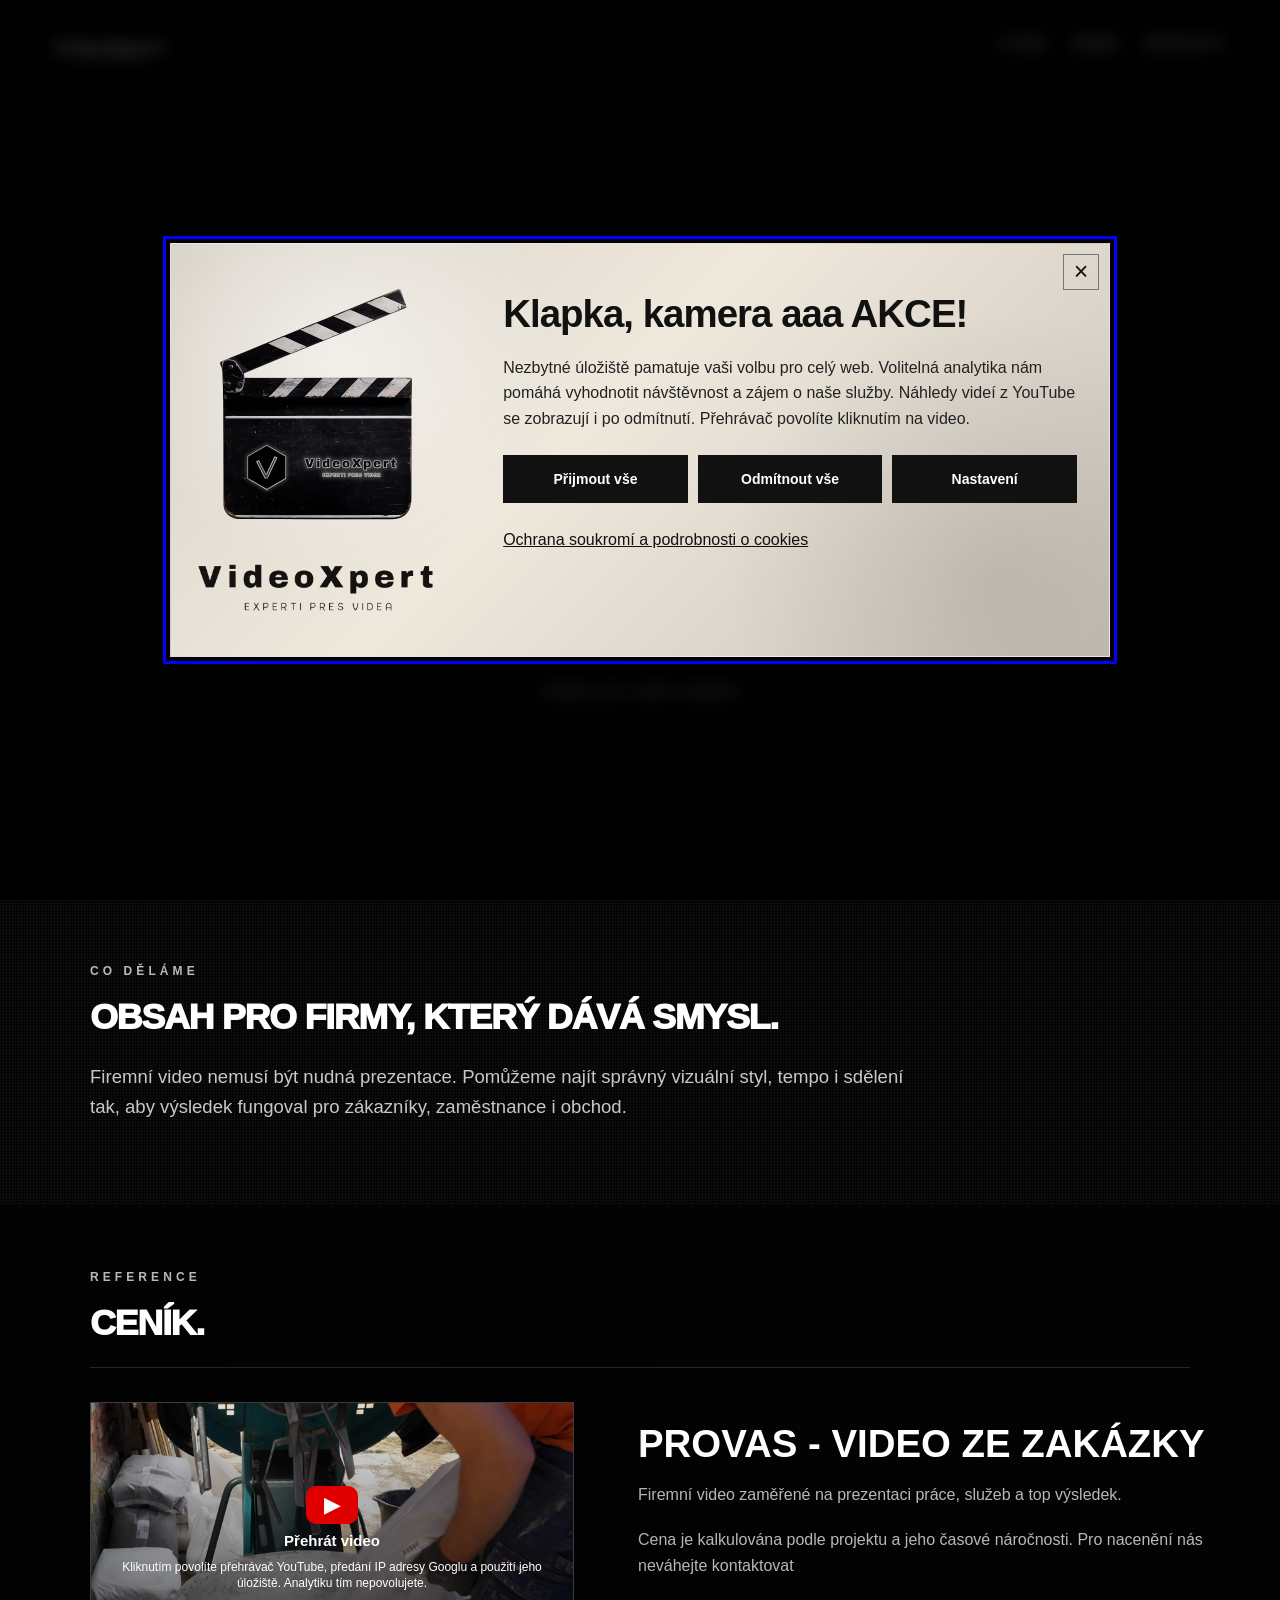
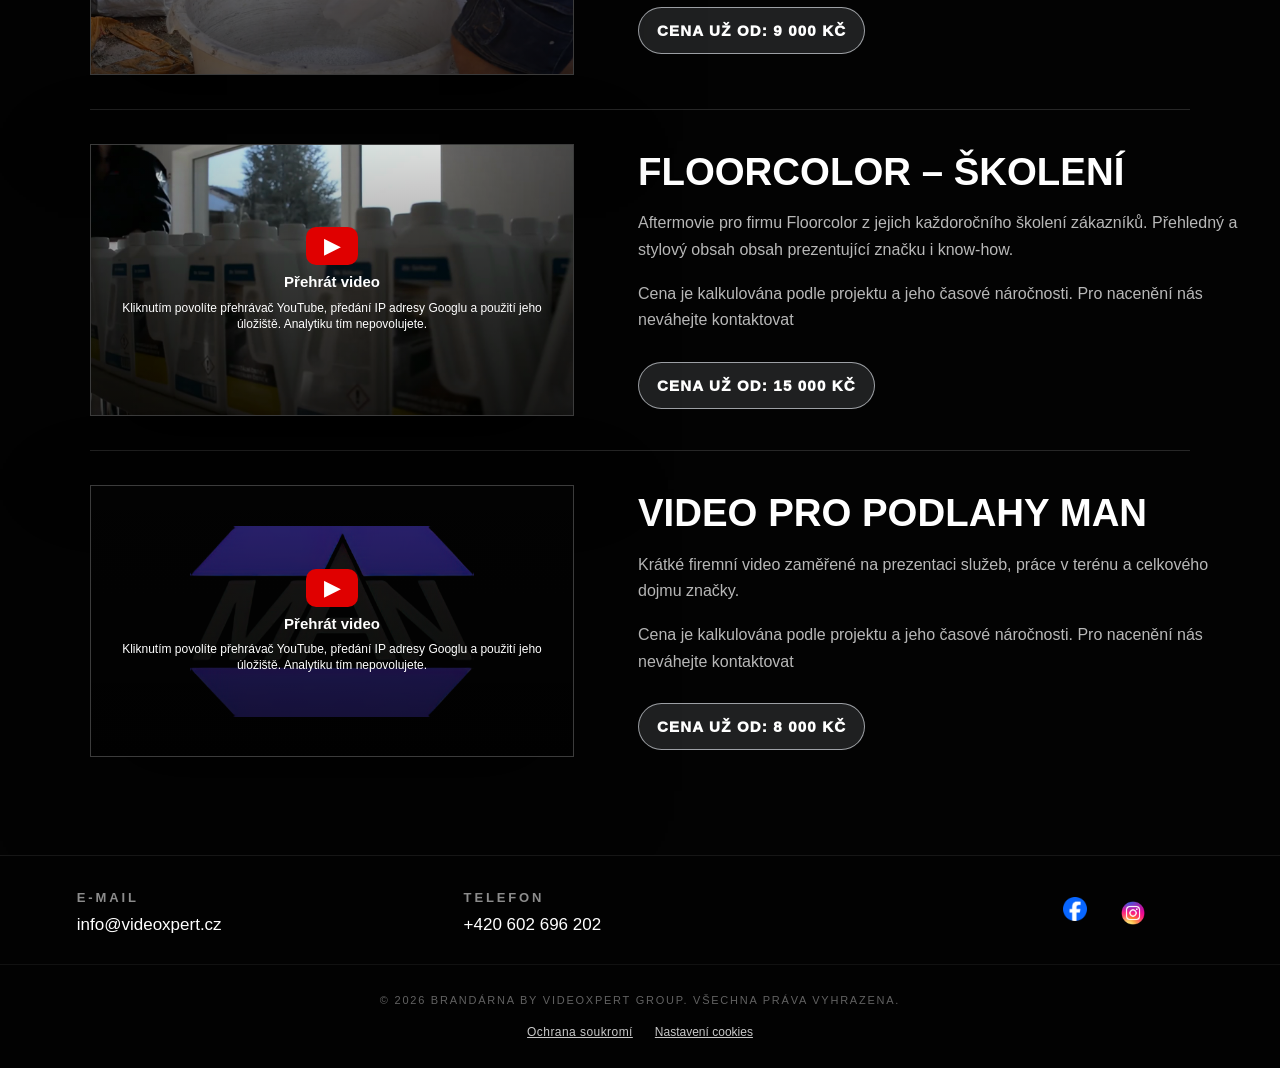
<file: firemni-videa/index.html>
<!DOCTYPE html>
<html lang="cs">
<head>
  <meta charset="UTF-8" />
  <meta name="viewport" content="width=device-width, initial-scale=1.0" />
  <title>Brandárna | Firemní a produktová videa | VideoXpert</title>
  <meta name="description" content="Firemní videa, promo, školení a prezentace produktů. Brandárna by VideoXpert tvoří obsah pro zákazníky, zaměstnance i obchod. Prohlédněte si reference.">
  <link rel="canonical" href="https://videoxpert.cz/firemni-videa/">
  <meta name="robots" content="index,follow,max-image-preview:large">
  <meta name="referrer" content="strict-origin-when-cross-origin">
  <meta name="theme-color" content="#030303">
  <link rel="icon" href="/favicon.ico" sizes="any">
  <link rel="icon" type="image/png" sizes="32x32" href="/assets/favicon-32.png">
  <link rel="apple-touch-icon" sizes="180x180" href="/assets/apple-touch-icon.png">
  <meta property="og:type" content="website">
  <meta property="og:locale" content="cs_CZ">
  <meta property="og:site_name" content="VideoXpert">
  <meta property="og:url" content="https://videoxpert.cz/firemni-videa/">
  <meta property="og:title" content="Brandárna | Firemní a produktová videa | VideoXpert">
  <meta property="og:description" content="Firemní videa, promo, školení a prezentace produktů. Brandárna by VideoXpert tvoří obsah pro zákazníky, zaměstnance i obchod. Prohlédněte si reference.">
  <meta property="og:image" content="https://videoxpert.cz/assets/previews/brandarna.jpg">
  <meta property="og:image:width" content="1200">
  <meta property="og:image:height" content="630">
  <meta property="og:image:alt" content="Brandárna – VideoXpert">
  <meta name="twitter:card" content="summary_large_image">
  <meta name="twitter:title" content="Brandárna | Firemní a produktová videa | VideoXpert">
  <meta name="twitter:description" content="Firemní videa, promo, školení a prezentace produktů. Brandárna by VideoXpert tvoří obsah pro zákazníky, zaměstnance i obchod. Prohlédněte si reference.">
  <meta name="twitter:image" content="https://videoxpert.cz/assets/previews/brandarna.jpg">
  <link rel="stylesheet" href="/assets/privacy.css?v=20261030-visible">
  <script src="/assets/site-config.js" defer></script>
  <script src="/assets/privacy-core.js" defer></script>
  <script src="/assets/privacy.js?v=20261030-visible" defer></script>
  <script type="application/ld+json">
{
  "@context": "https://schema.org",
  "@graph": [
    {
      "@type": "Organization",
      "@id": "https://videoxpert.cz/#organization",
      "name": "VideoXpert",
      "url": "https://videoxpert.cz/",
      "logo": {
        "@type": "ImageObject",
        "url": "https://videoxpert.cz/assets/apple-touch-icon.png",
        "width": 180,
        "height": 180
      },
      "email": "info@videoxpert.cz",
      "telephone": "+420602696202",
      "sameAs": [
        "https://www.facebook.com/profile.php?id=61591622726263",
        "https://www.instagram.com/videoxpert.cz/",
        "https://www.youtube.com/@videoxpert_cz"
      ],
      "brand": [
        {
          "@type": "Brand",
          "@id": "https://videoxpert.cz/maturitni-plesy/#brand",
          "name": "Memoria",
          "url": "https://videoxpert.cz/maturitni-plesy/"
        },
        {
          "@type": "Brand",
          "@id": "https://videoxpert.cz/firemni-videa/#brand",
          "name": "Brandárna",
          "url": "https://videoxpert.cz/firemni-videa/"
        },
        {
          "@type": "Brand",
          "@id": "https://videoxpert.cz/klipaci/#brand",
          "name": "Klipáci",
          "url": "https://videoxpert.cz/klipaci/"
        }
      ]
    },
    {
      "@type": "WebSite",
      "@id": "https://videoxpert.cz/#website",
      "url": "https://videoxpert.cz/",
      "name": "VideoXpert",
      "inLanguage": "cs",
      "publisher": {
        "@id": "https://videoxpert.cz/#organization"
      }
    },
    {
      "@type": "WebPage",
      "@id": "https://videoxpert.cz/firemni-videa/#webpage",
      "url": "https://videoxpert.cz/firemni-videa/",
      "name": "Brandárna | Firemní a produktová videa | VideoXpert",
      "description": "Firemní videa, promo, školení a prezentace produktů. Brandárna by VideoXpert tvoří obsah pro zákazníky, zaměstnance i obchod. Prohlédněte si reference.",
      "inLanguage": "cs",
      "isPartOf": {
        "@id": "https://videoxpert.cz/#website"
      },
      "about": {
        "@id": "https://videoxpert.cz/#organization"
      },
      "mainEntity": {
        "@id": "https://videoxpert.cz/firemni-videa/#service"
      }
    },
    {
      "@type": "Service",
      "@id": "https://videoxpert.cz/firemni-videa/#service",
      "name": "Firemní a produktová videoprodukce",
      "serviceType": "Firemní a produktová videoprodukce",
      "description": "Firemní videa, promo, školení a prezentace produktů. Brandárna by VideoXpert tvoří obsah pro zákazníky, zaměstnance i obchod. Prohlédněte si reference.",
      "url": "https://videoxpert.cz/firemni-videa/",
      "provider": {
        "@id": "https://videoxpert.cz/#organization"
      },
      "brand": {
        "@id": "https://videoxpert.cz/firemni-videa/#brand"
      }
    },
    {
      "@type": "BreadcrumbList",
      "itemListElement": [
        {
          "@type": "ListItem",
          "position": 1,
          "name": "VideoXpert",
          "item": "https://videoxpert.cz/"
        },
        {
          "@type": "ListItem",
          "position": 2,
          "name": "Brandárna",
          "item": "https://videoxpert.cz/firemni-videa/"
        }
      ]
    }
  ]
}
  </script>

  <style>
    :root {
      --black: #030303;
      --white: #ffffff;
      --silver: #cfd3d8;
      --silver-soft: rgba(207,211,216,.30);
      --line: rgba(255,255,255,.14);
    }

    * {
      box-sizing: border-box;
    }

    html {
      scroll-behavior: smooth;
    }

    body {
      margin: 0;
      background: var(--black);
      color: var(--white);
      font-family: Arial, Helvetica, sans-serif;
      overflow-x: hidden;
    }

    .hero::after,
#onas::before {
  content: "";
  position: absolute;
  inset: 0;
  z-index: 999;
  pointer-events: none;
  opacity: .055;
  background-image:
    linear-gradient(rgba(255,255,255,.55) 1px, transparent 1px),
    linear-gradient(90deg, rgba(255,255,255,.55) 1px, transparent 1px);
  background-size: 3px 3px;
  mix-blend-mode: screen;
}

    a {
      color: inherit;
    }

    .top-nav {
      position: absolute;
      top: 24px;
      right: 34px;
      z-index: 1000;
      display: flex;
      gap: 24px;
      padding: 12px 18px;
      border: 1px solid rgba(255,255,255,.14);
      border-radius: 999px;
      background: rgba(0,0,0,.42);
      backdrop-filter: blur(12px);
    }

    .top-nav a {
      color: #fff;
      text-decoration: none;
      font-size: 12px;
      font-weight: 900;
      letter-spacing: .18em;
      text-transform: uppercase;
      white-space: nowrap;
    }

    .top-nav a:hover {
      color: var(--silver);
    }

    .hero {
      position: relative;
      min-height: 100vh;
      display: grid;
      place-items: center;
      padding: 58px 6vw 45px;
      overflow: hidden;
      background: #020202;
    }

    .hero-video {
      position: absolute;
      inset: 0;
      width: 100%;
      height: 100%;
      object-fit: cover;
      opacity: .61;
      filter: contrast(1.08) brightness(.78) saturate(1.04);
    }

    .hero::after {
      content: "";
      position: absolute;
      inset: 0;
      background:
        radial-gradient(circle at 50% 42%, rgba(207,211,216,.20), transparent 34%),
        linear-gradient(180deg, rgba(0,0,0,.30), #030303 92%);
      pointer-events: none;
    }

    .hero-inner {
      position: relative;
      z-index: 2;
      width: min(980px, 100%);
      text-align: center;
    }

    .logo-reveal {
      position: relative;
      width: min(310px, 64vw);
      aspect-ratio: 1 / 1;
      margin: 0 auto 22px;
      display: grid;
      place-items: center;
      overflow: visible;
      filter: none;
    }

    .logo-reveal::before {
  content: "";
  position: absolute;
  inset: 10%;
  z-index: -1;
  border-radius: 50%;
  background: radial-gradient(circle, rgba(220,225,232,.62), transparent 70%);
  filter: blur(34px);
  opacity: .45;
  transition: opacity .25s ease, transform .25s ease;
}

    .logo-reveal:hover::before {
  opacity: 1;
  transform: scale(1.18);
}

    .logo-reveal img {
      width: 100%;
      height: 100%;
      object-fit: contain;
      opacity: .9;
      filter: brightness(.96);
      transform: scale(1);
      transition: opacity .25s ease, filter .25s ease, transform .25s ease;
    }

    .logo-reveal:hover img {
      opacity: 1;
      filter: brightness(1.18);
      transform: scale(1.035);
    }

    .kicker {
      margin: 0 0 22px;
      color: rgba(255,255,255,.72);
      font-size: 12px;
      font-weight: 900;
      letter-spacing: .34em;
      text-transform: uppercase;
    }

    h1 {
      margin: 0;
      text-transform: uppercase;
      font-size: clamp(34px, 5.8vw, 85px);
      line-height: .9;
      letter-spacing: -.045em;
      font-weight: 950;
      text-shadow: 0 0 34px rgba(207,211,216,.24);
    }

    .hero-text {
      width: min(760px, 100%);
      margin: 32px auto 0;
      color: rgba(255,255,255,.86);
      font-size: clamp(17px, 1.6vw, 23px);
      line-height: 1.55;
    }

    .section {
      position: relative;
      z-index: 2;
      padding: clamp(38px, 5vw, 70px) 6vw;
      background: #030303;
    }

    .section-inner {
      width: min(1100px, 100%);
      margin: 0 auto;
    }

    .section h2 {
      margin: 0 0 26px;
      text-transform: uppercase;
      font-size: clamp(24px, 2.8vw, 38px);
      line-height: 1;
      letter-spacing: -.035em;
      font-weight: 950;
    }

    .intro-text {
      width: min(820px, 100%);
      color: rgba(255,255,255,.78);
      font-size: clamp(17px, 1.45vw, 22px);
      line-height: 1.65;
    }

    .reference {
      display: grid;
      grid-template-columns: 44% 56%;
      gap: clamp(28px, 5vw, 64px);
      align-items: center;
      padding: 34px 0;
      border-top: 1px solid var(--line);
    }

    .video-box {
      position: relative;
      aspect-ratio: 16 / 9;
      border: 1px solid rgba(255,255,255,.18);
      box-shadow: 0 34px 90px rgba(0,0,0,.55);
      background: #111;
      overflow: hidden;
    }

    .video-box video,
.video-box iframe {
  width: 100%;
  height: 100%;
  object-fit: cover;
  display: block;
  border: 0;
}

    .reference h3 {
      margin: 0 0 18px;
      font-size: clamp(25px, 3vw, 42px);
      line-height: 1.08;
      text-transform: uppercase;
    }

    .reference p {
      margin: 0 0 18px;
      color: rgba(255,255,255,.72);
      font-size: 16px;
      line-height: 1.65;
    }

    .price {
      display: inline-flex;
      margin-top: 10px;
      padding: 14px 18px;
      border: 1px solid rgba(207,211,216,.72);
      border-radius: 999px;
      color: #fff;
      background: rgba(207,211,216,.14);
      font-size: 15px;
      font-weight: 950;
      letter-spacing: .08em;
      text-transform: uppercase;
    }

    .contact-strip {
      position: relative;
      z-index: 5;
      width: 100%;
      padding: 34px 6vw 28px;
      background: #020202;
      border-top: 1px solid rgba(255,255,255,.08);
      display: grid;
      grid-template-columns: 1fr 1fr 1fr;
      align-items: center;
      gap: 34px;
    }

    .contact-item {
      color: #fff;
      display: flex;
      flex-direction: column;
      gap: 10px;
    }

    .contact-item h3 {
      margin: 0;
      color: rgba(255,255,255,.55);
      font-size: 13px;
      letter-spacing: .22em;
      text-transform: uppercase;
      font-weight: 900;
    }

    .contact-item a {
      color: #fff;
      text-decoration: none;
      font-size: 17px;
      line-height: 1.2;
    }

    .social-icons {
      display: flex;
      flex-direction: row;
      justify-content: flex-end;
      align-items: center;
      gap: 22px;
    }

    .social-icons img {
      width: 32px;
      height: 32px;
      object-fit: contain;
      display: block;
    }

    .social-icons a {
      display: inline-flex;
      width: 32px;
      height: 32px;
    }

    .social-icons a[aria-label="Facebook"] img {
      width: 24px;
      height: 24px;
    }

    .site-footer {
      position: relative;
      z-index: 5;
      padding: 18px 5vw 24px;
      text-align: center;
      color: rgba(255,255,255,.38);
      background: #020202;
      border-top: 1px solid rgba(255,255,255,.06);
      font-size: 11px;
      letter-spacing: .16em;
      text-transform: uppercase;
    }
.home-button {
  position: absolute;
  top: 24px;
  left: 34px;
  z-index: 1000;
  display: inline-flex;
  align-items: center;
  justify-content: center;
  padding: 12px 18px;
  border: 1px solid rgba(255,255,255,.14);
  border-radius: 999px;
  background: rgba(0,0,0,.42);
  backdrop-filter: blur(12px);
  text-decoration: none;
}

.home-button img {
  width: 118px;
  height: auto;
  display: block;
}

.home-button:hover {
  background: rgba(255,255,255,.12);
}
   @media (max-width: 860px) {
  .hero {
    min-height: 100svh;
    padding-top: 90px;
  }

  .logo-reveal::before {
    opacity: .85 !important;
    transform: scale(1.08) !important;
  }

  .logo-reveal img {
    opacity: 1 !important;
    filter: brightness(1.08) !important;
    transform: scale(1.03) !important;
  }

  .top-nav {
    top: 14px !important;
    right: 50% !important;
    transform: translateX(50%) !important;
    display: flex !important;
    flex-direction: row !important;
    align-items: center !important;
    justify-content: center !important;
    flex-wrap: nowrap !important;
    width: max-content !important;
    max-width: calc(100vw - 28px) !important;
    gap: 18px !important;
    padding: 10px 14px !important;
  }

  .top-nav a {
    white-space: nowrap !important;
    font-size: 10px !important;
    letter-spacing: .12em !important;
  }

  .home-button {
    display: inline-flex !important;
    position: fixed !important;
    top: 66px !important;
    left: 12px !important;
    padding: 6px 9px !important;
    z-index: 9999 !important;
    opacity: .86 !important;
  }

  .home-button img {
    width: 74px !important;
    height: auto !important;
  }

  .contact-strip {
    grid-template-columns: 1fr !important;
    text-align: center !important;
  }

  .contact-item,
  .social-icons {
    align-items: center !important;
    justify-content: center !important;
  }
}
    @media (max-width: 860px) {
  .home-button {
    display: inline-flex !important;
    position: fixed !important;
    top: 66px !important;
    left: 12px !important;
    padding: 6px 9px !important;
    z-index: 9999 !important;
    opacity: .86 !important;
  }

  .home-button img {
    width: 74px !important;
    height: auto !important;
  }
}
  </style>
</head>

<body>
  <a class="home-button" href="/" aria-label="VideoXpert.cz">
  <img src="/assets/images/videoxpert-white.webp" alt="VideoXpert.cz" width="816" height="218">
</a>
  <nav class="top-nav">
    <a href="#onas">O nás</a>
    <a href="#cenik">Ceník</a>
    <a href="#kontakt">Kontakty</a>
  </nav>

  <main>
    <section class="hero">
      <video class="hero-video" autoplay muted loop playsinline preload="metadata">
        <source src="../images/floorcolor - Školení.mp4" type="video/mp4">
      </video>

      <div class="hero-inner">
        <div class="logo-reveal">
          <img src="/assets/images/firemni-videa.webp" alt="Firemní videa logo" width="1254" height="1254">
        </div>

        <p class="kicker">Firemní videa • Promo • Školení • Produkty</p>
        <h1>Brandárna</h1>

        <p class="hero-text">
          Videa pro vaši značku
        </p>
      </div>
    </section>

    <section class="section" id="onas">
      <div class="section-inner">
        <p class="kicker">Co děláme</p>
        <h2>Obsah pro firmy, který dává smysl.</h2>

        <p class="intro-text">
          Firemní video nemusí být nudná prezentace. Pomůžeme najít správný vizuální styl,
          tempo i sdělení tak, aby výsledek fungoval pro zákazníky, zaměstnance i obchod.
        </p>
      </div>
    </section>

    <section class="section" id="cenik">
      <div class="section-inner">
        <p class="kicker">Reference</p>
        <h2>Ceník.</h2>

        <article class="reference">
          <div class="video-box" data-youtube-id="OrIrlmAGY1U" data-video-title="PROVAS zakázka">
            <button type="button" class="vx-video-play" aria-label="Přehrát video: PROVAS zakázka">
              <img src="/assets/previews/video-OrIrlmAGY1U.webp" data-vx-local-poster="/assets/previews/video-OrIrlmAGY1U.webp" alt="Náhled videa: PROVAS zakázka" width="768" height="432" loading="lazy" decoding="async" referrerpolicy="no-referrer">
              <span class="vx-play-icon" aria-hidden="true">▶</span>
              <span class="vx-video-action">Přehrát video</span>
              <span class="vx-video-notice">Kliknutím povolíte přehrávač YouTube, předání IP adresy Googlu a použití jeho úložiště. Analytiku tím nepovolujete.</span>
            </button>
            <noscript><a class="vx-video-noscript" href="https://www.youtube.com/watch?v=OrIrlmAGY1U" target="_blank" rel="noopener noreferrer">Přehrát PROVAS zakázka na YouTube (externí web)</a></noscript>
          </div>

          <div>
            <h3>PROVAS - video ze zakázky</h3>
            <p>
              Firemní video zaměřené na prezentaci práce, služeb a top výsledek.
            </p>

            <p>
              Cena je kalkulována podle projektu a jeho časové náročnosti. Pro nacenění nás neváhejte kontaktovat
            </p>

            <span class="price">Cena už od: 9 000 Kč</span>
          </div>
        </article>

        <article class="reference">
          <div class="video-box" data-youtube-id="79ZSyRVo7i8" data-video-title="Floorcolor školení">
            <button type="button" class="vx-video-play" aria-label="Přehrát video: Floorcolor školení">
              <img src="/assets/previews/video-79ZSyRVo7i8.webp" data-vx-local-poster="/assets/previews/video-79ZSyRVo7i8.webp" alt="Náhled videa: Floorcolor školení" width="768" height="432" loading="lazy" decoding="async" referrerpolicy="no-referrer">
              <span class="vx-play-icon" aria-hidden="true">▶</span>
              <span class="vx-video-action">Přehrát video</span>
              <span class="vx-video-notice">Kliknutím povolíte přehrávač YouTube, předání IP adresy Googlu a použití jeho úložiště. Analytiku tím nepovolujete.</span>
            </button>
            <noscript><a class="vx-video-noscript" href="https://www.youtube.com/watch?v=79ZSyRVo7i8" target="_blank" rel="noopener noreferrer">Přehrát Floorcolor školení na YouTube (externí web)</a></noscript>
          </div>

          <div>
            <h3>Floorcolor – školení</h3>
            <p>
              Aftermovie pro firmu Floorcolor z jejich každoročního školení zákazníků. Přehledný a stylový obsah obsah prezentující značku i know-how.
            </p>

            <p>
              Cena je kalkulována podle projektu a jeho časové náročnosti. Pro nacenění nás neváhejte kontaktovat
            </p>

            <span class="price">Cena už od: 15 000 Kč</span>
          </div>
        </article>
        <article class="reference">
  <div class="video-box" data-youtube-id="AM3c0YWBpjw" data-video-title="Video pro Podlahy MAN">
            <button type="button" class="vx-video-play" aria-label="Přehrát video: Video pro Podlahy MAN">
              <img src="/assets/previews/video-AM3c0YWBpjw.webp" data-vx-local-poster="/assets/previews/video-AM3c0YWBpjw.webp" alt="Náhled videa: Video pro Podlahy MAN" width="768" height="432" loading="lazy" decoding="async" referrerpolicy="no-referrer">
              <span class="vx-play-icon" aria-hidden="true">▶</span>
              <span class="vx-video-action">Přehrát video</span>
              <span class="vx-video-notice">Kliknutím povolíte přehrávač YouTube, předání IP adresy Googlu a použití jeho úložiště. Analytiku tím nepovolujete.</span>
            </button>
            <noscript><a class="vx-video-noscript" href="https://www.youtube.com/watch?v=AM3c0YWBpjw" target="_blank" rel="noopener noreferrer">Přehrát Video pro Podlahy MAN na YouTube (externí web)</a></noscript>
          </div>

  <div>
    <h3>VIDEO PRO PODLAHY MAN</h3>
    <p>
      Krátké firemní video zaměřené na prezentaci služeb, práce v terénu a celkového dojmu značky.
    </p>

    <p>
      Cena je kalkulována podle projektu a jeho časové náročnosti. Pro nacenění nás neváhejte kontaktovat
    </p>

    <span class="price">Cena už od: 8 000 Kč</span>
  </div>
</article>
      </div>
    </section>

    <section class="contact-strip" id="kontakt">
      <div class="contact-item">
        <h3>E-mail</h3>
        <a href="mailto:info@videoxpert.cz">info@videoxpert.cz</a>
      </div>

      <div class="contact-item">
        <h3>Telefon</h3>
        <a href="tel:+420602696202">+420 602 696 202</a>
      </div>

      <div class="contact-item social-icons">
        <a href="https://www.facebook.com/profile.php?id=61591622726263&locale=cs_CZ" target="_blank" rel="noopener noreferrer" aria-label="Facebook">
          <img src="/assets/images/fb.webp" alt="Facebook" width="960" height="961" loading="lazy" decoding="async">
        </a>

        <a href="https://www.instagram.com/videoxpert.cz/" target="_blank" rel="noopener noreferrer" aria-label="Instagram">
          <img src="/assets/images/ig.webp" alt="Instagram" width="3000" height="3000" loading="lazy" decoding="async">
        </a>

        <a href="https://www.youtube.com/@videoxpert_cz" target="_blank" rel="noopener noreferrer" aria-label="YouTube">
          <img src="/assets/images/youtube.webp" alt="YouTube" width="740" height="740" loading="lazy" decoding="async">
        </a>
      </div>
    </section>

    <footer class="site-footer">
      <p>© 2026 Brandárna by VideoXpert Group. Všechna práva vyhrazena.</p>
    <div class="vx-privacy-links">
    <a href="/ochrana-soukromi-VIDEOXPERT.html">Ochrana soukromí</a>
    <button type="button" data-vx-cookie-settings hidden>Nastavení cookies</button>
  </div>
</footer>
  </main>
<div class="cookie-overlay" id="cookieOverlay" hidden>
  <div class="cookie-box" role="dialog" aria-modal="true" aria-labelledby="vxCookieTitle" aria-describedby="vxCookieDescription" tabindex="-1">
    <button type="button" class="cookie-close" id="cookieClose" aria-label="Zavřít nastavení bez změny souhlasu">×</button>
    <div class="cookie-visual">
      <img class="cookie-clapper" src="/assets/images/klapka2.webp" alt="" width="2048" height="2048" loading="lazy" decoding="async">
      <img class="cookie-brand" src="/images/videoxpert black.png" alt="VideoXpert" width="816" height="218" loading="lazy" decoding="async">
    </div>
    <div class="cookie-content">
      <h2 id="vxCookieTitle">Klapka, kamera aaa AKCE!</h2>
      <p id="vxCookieDescription">Nezbytné úložiště pamatuje vaši volbu pro celý web.<span data-vx-analytics-only hidden> Volitelná analytika nám pomáhá vyhodnotit návštěvnost a zájem o naše služby.</span> Náhledy videí z YouTube se zobrazují i po odmítnutí. Přehrávač povolíte kliknutím na video.</p>
      <div class="cookie-main-actions">
        <button type="button" id="cookieAcceptAll">Přijmout vše</button>
        <button type="button" id="cookieRejectAll">Odmítnout vše</button>
        <button type="button" id="cookieSettingsBtn" aria-controls="cookieSettings" aria-expanded="false">Nastavení</button>
      </div>
      <p><a href="/ochrana-soukromi-VIDEOXPERT.html">Ochrana soukromí a podrobnosti o cookies</a></p>
      <div class="cookie-settings" id="cookieSettings" hidden>
        <h3>Vaše nastavení</h3>
        <label class="cookie-toggle"><span><strong>Nezbytné</strong><small>Uložení této volby na 180 dnů. Vždy zapnuto.</small></span><input type="checkbox" checked disabled></label>
        <label class="cookie-toggle" data-vx-analytics-only hidden><span><strong>Analytika</strong><small>Google Analytics 4: návštěvnost a kliknutí na kontakty. Bez reklamního měření.</small></span><input type="checkbox" id="analyticsCookies"></label>
        <div id="vxMediaConsent" hidden>
          <p>Přehrávače YouTube máte povolené. Toto povolení je nezávislé na analytice.</p>
          <button type="button" class="cookie-save" id="cookieRevokeMedia">Odvolat povolení přehrávačů YouTube</button>
        </div>
        <button type="button" class="cookie-save" id="cookieSaveSelected">Uložit výběr</button>
      </div>
    </div>
  </div>
</div>
</body>
</html>
</file>
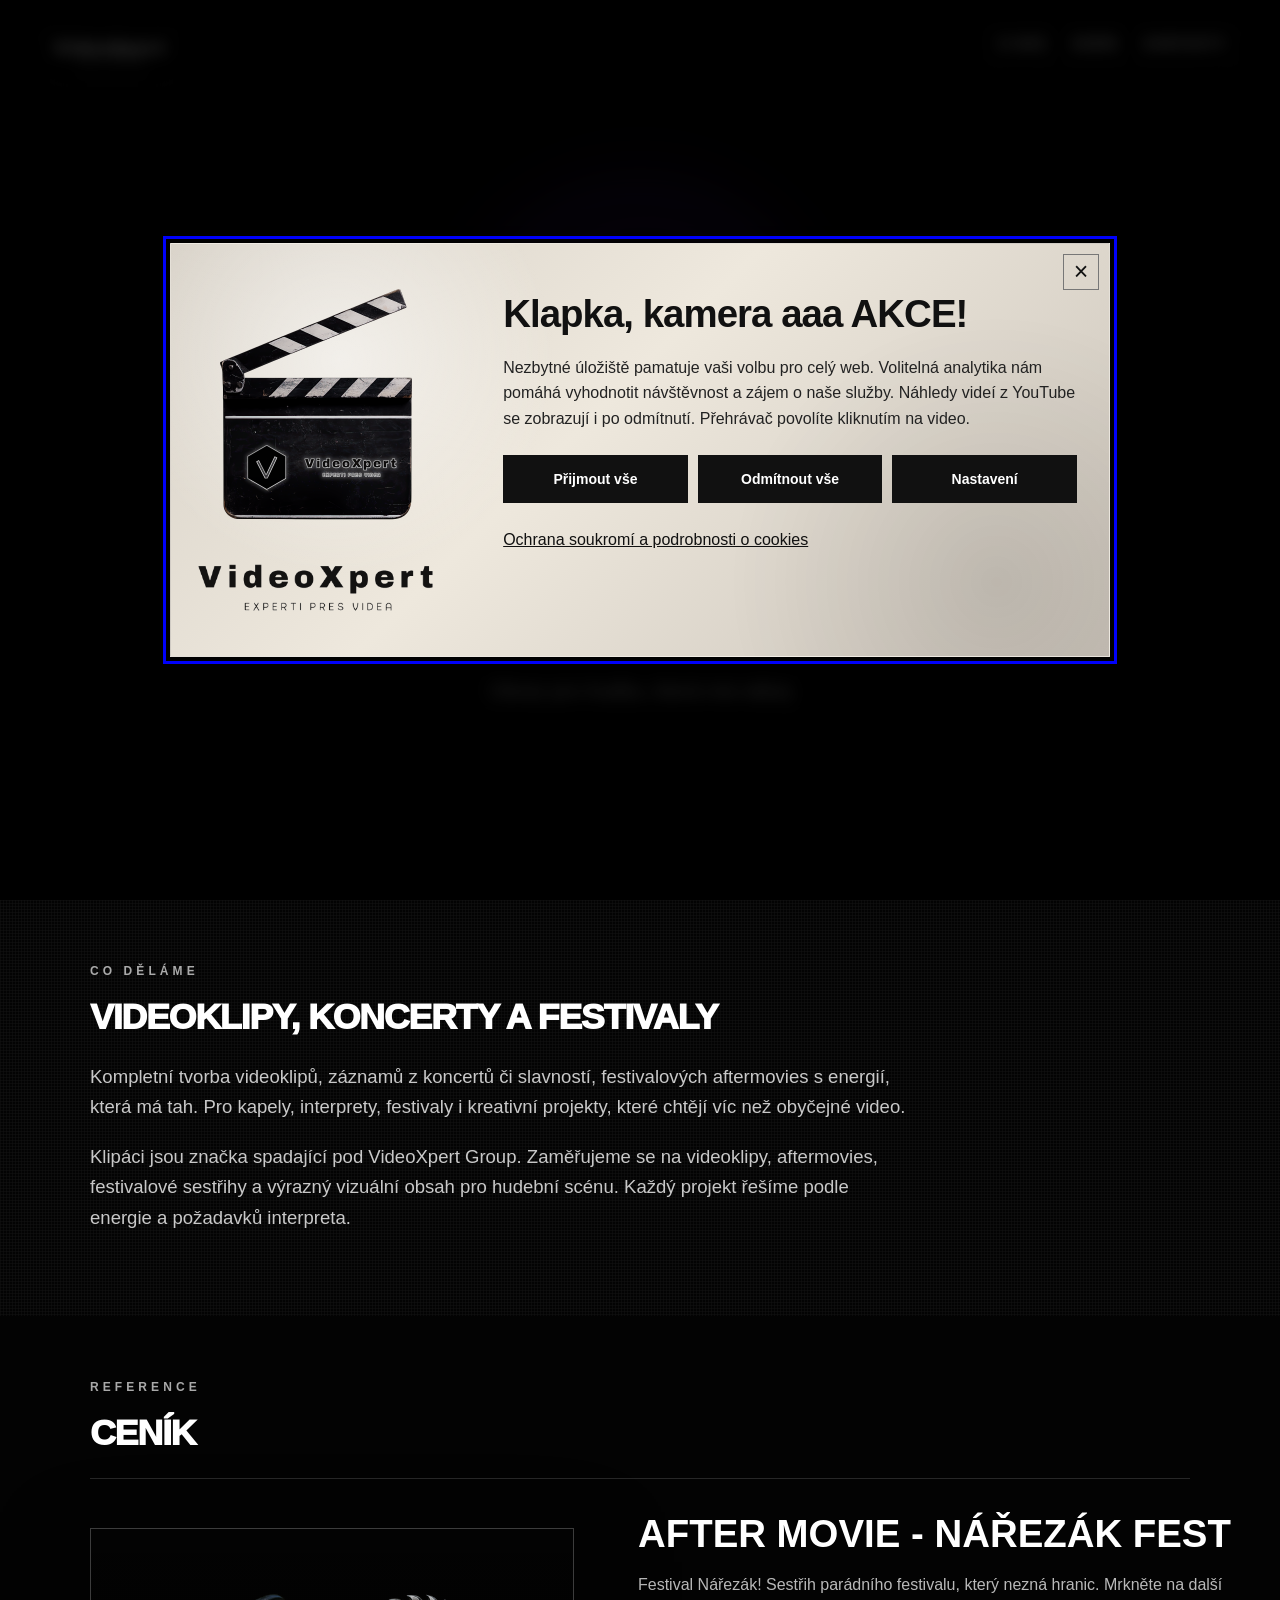
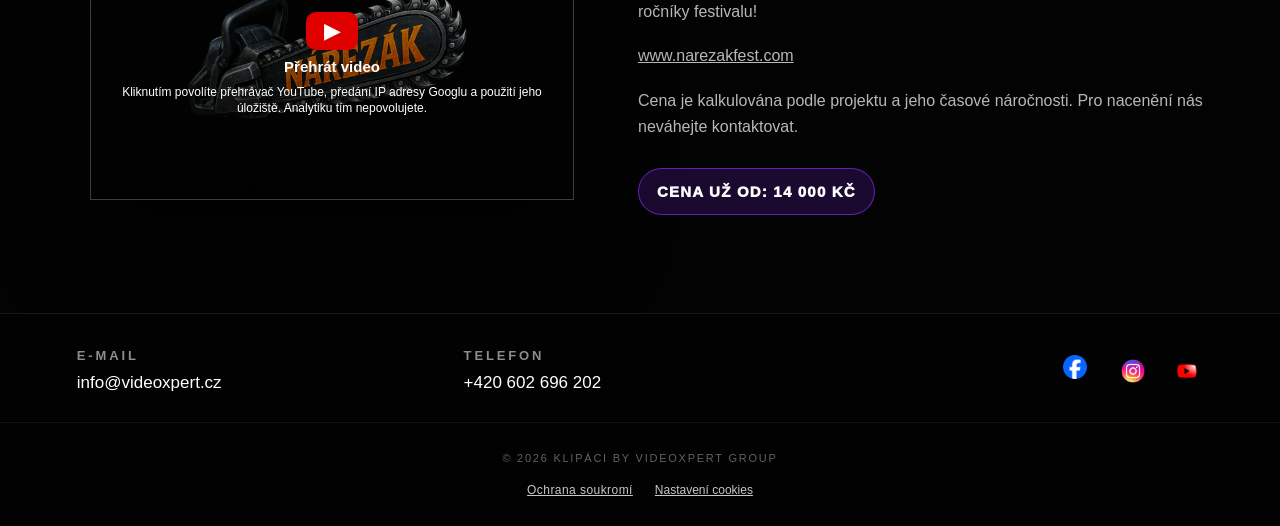
<file: klipaci/index.html>
<!DOCTYPE html>
<html lang="cs">
<head>
  <meta charset="UTF-8" />
  <meta name="viewport" content="width=device-width, initial-scale=1.0" />
  <title>Klipáci | Videoklipy a festivalová aftermovies | VideoXpert</title>
  <meta name="description" content="Videoklipy, záznamy koncertů a festivalová aftermovies. Klipáci by VideoXpert tvoří hudební obsah pro kapely, interprety i festivaly.">
  <link rel="canonical" href="https://videoxpert.cz/klipaci/">
  <meta name="robots" content="index,follow,max-image-preview:large">
  <meta name="referrer" content="strict-origin-when-cross-origin">
  <meta name="theme-color" content="#030303">
  <link rel="icon" href="/favicon.ico" sizes="any">
  <link rel="icon" type="image/png" sizes="32x32" href="/assets/favicon-32.png">
  <link rel="apple-touch-icon" sizes="180x180" href="/assets/apple-touch-icon.png">
  <meta property="og:type" content="website">
  <meta property="og:locale" content="cs_CZ">
  <meta property="og:site_name" content="VideoXpert">
  <meta property="og:url" content="https://videoxpert.cz/klipaci/">
  <meta property="og:title" content="Klipáci | Videoklipy a festivalová aftermovies | VideoXpert">
  <meta property="og:description" content="Videoklipy, záznamy koncertů a festivalová aftermovies. Klipáci by VideoXpert tvoří hudební obsah pro kapely, interprety i festivaly.">
  <meta property="og:image" content="https://videoxpert.cz/assets/previews/klipaci.jpg">
  <meta property="og:image:width" content="1200">
  <meta property="og:image:height" content="630">
  <meta property="og:image:alt" content="Klipáci – VideoXpert">
  <meta name="twitter:card" content="summary_large_image">
  <meta name="twitter:title" content="Klipáci | Videoklipy a festivalová aftermovies | VideoXpert">
  <meta name="twitter:description" content="Videoklipy, záznamy koncertů a festivalová aftermovies. Klipáci by VideoXpert tvoří hudební obsah pro kapely, interprety i festivaly.">
  <meta name="twitter:image" content="https://videoxpert.cz/assets/previews/klipaci.jpg">
  <link rel="stylesheet" href="/assets/privacy.css?v=20261030-visible">
  <script src="/assets/site-config.js" defer></script>
  <script src="/assets/privacy-core.js" defer></script>
  <script src="/assets/privacy.js?v=20261030-visible" defer></script>
  <script type="application/ld+json">
{
  "@context": "https://schema.org",
  "@graph": [
    {
      "@type": "Organization",
      "@id": "https://videoxpert.cz/#organization",
      "name": "VideoXpert",
      "url": "https://videoxpert.cz/",
      "logo": {
        "@type": "ImageObject",
        "url": "https://videoxpert.cz/assets/apple-touch-icon.png",
        "width": 180,
        "height": 180
      },
      "email": "info@videoxpert.cz",
      "telephone": "+420602696202",
      "sameAs": [
        "https://www.facebook.com/profile.php?id=61591622726263",
        "https://www.instagram.com/videoxpert.cz/",
        "https://www.youtube.com/@videoxpert_cz"
      ],
      "brand": [
        {
          "@type": "Brand",
          "@id": "https://videoxpert.cz/maturitni-plesy/#brand",
          "name": "Memoria",
          "url": "https://videoxpert.cz/maturitni-plesy/"
        },
        {
          "@type": "Brand",
          "@id": "https://videoxpert.cz/firemni-videa/#brand",
          "name": "Brandárna",
          "url": "https://videoxpert.cz/firemni-videa/"
        },
        {
          "@type": "Brand",
          "@id": "https://videoxpert.cz/klipaci/#brand",
          "name": "Klipáci",
          "url": "https://videoxpert.cz/klipaci/"
        }
      ]
    },
    {
      "@type": "WebSite",
      "@id": "https://videoxpert.cz/#website",
      "url": "https://videoxpert.cz/",
      "name": "VideoXpert",
      "inLanguage": "cs",
      "publisher": {
        "@id": "https://videoxpert.cz/#organization"
      }
    },
    {
      "@type": "WebPage",
      "@id": "https://videoxpert.cz/klipaci/#webpage",
      "url": "https://videoxpert.cz/klipaci/",
      "name": "Klipáci | Videoklipy a festivalová aftermovies | VideoXpert",
      "description": "Videoklipy, záznamy koncertů a festivalová aftermovies. Klipáci by VideoXpert tvoří hudební obsah pro kapely, interprety i festivaly.",
      "inLanguage": "cs",
      "isPartOf": {
        "@id": "https://videoxpert.cz/#website"
      },
      "about": {
        "@id": "https://videoxpert.cz/#organization"
      },
      "mainEntity": {
        "@id": "https://videoxpert.cz/klipaci/#service"
      }
    },
    {
      "@type": "Service",
      "@id": "https://videoxpert.cz/klipaci/#service",
      "name": "Videoklipy, koncertní záznamy a festivalová aftermovies",
      "serviceType": "Videoklipy, koncertní záznamy a festivalová aftermovies",
      "description": "Videoklipy, záznamy koncertů a festivalová aftermovies. Klipáci by VideoXpert tvoří hudební obsah pro kapely, interprety i festivaly.",
      "url": "https://videoxpert.cz/klipaci/",
      "provider": {
        "@id": "https://videoxpert.cz/#organization"
      },
      "brand": {
        "@id": "https://videoxpert.cz/klipaci/#brand"
      }
    },
    {
      "@type": "BreadcrumbList",
      "itemListElement": [
        {
          "@type": "ListItem",
          "position": 1,
          "name": "VideoXpert",
          "item": "https://videoxpert.cz/"
        },
        {
          "@type": "ListItem",
          "position": 2,
          "name": "Klipáci",
          "item": "https://videoxpert.cz/klipaci/"
        }
      ]
    }
  ]
}
  </script>

  <style>
    :root {
      --black: #030303;
      --white: #ffffff;
      --purple: #8d2cff;
      --purple-soft: rgba(141,44,255,.34);
      --line: rgba(255,255,255,.14);
    }

    * {
      box-sizing: border-box;
    }

    body {
      margin: 0;
      background: var(--black);
      color: var(--white);
      font-family: Arial, Helvetica, sans-serif;
      overflow-x: hidden;
    }

    .hero::after,
#onas::before {
  content: "";
  position: absolute;
  inset: 0;
  z-index: 999;
  pointer-events: none;
  opacity: .055;
  background-image:
    linear-gradient(rgba(255,255,255,.55) 1px, transparent 1px),
    linear-gradient(90deg, rgba(255,255,255,.55) 1px, transparent 1px);
  background-size: 3px 3px;
  mix-blend-mode: screen;
}

    a {
      color: inherit;
    }

    .hero {
      position: relative;
      min-height: 100vh;
      display: grid;
      place-items: center;
      padding: 58px 6vw 45px;
      overflow: hidden;
      background: #020202;
    }

    .hero-video {
      position: absolute;
      inset: 0;
      width: 100%;
      height: 100%;
      object-fit: cover;
      opacity: .52;
      filter: contrast(1.15) brightness(.65) saturate(1.15);
    }

    .hero::after {
      content: "";
      position: absolute;
      inset: 0;
      background:
        radial-gradient(circle at 50% 42%, rgba(141,44,255,.30), transparent 34%),
        linear-gradient(180deg, rgba(0,0,0,.35), #030303 92%);
      pointer-events: none;
    }

    .hero-inner {
      position: relative;
      z-index: 2;
      width: min(980px, 100%);
      text-align: center;
    }

    .logo-reveal {
      position: relative;
      width: min(310px, 64vw);
      aspect-ratio: 1 / 1;
      margin: 0 auto 22px;
      border-radius: 50%;
      display: grid;
      place-items: center;
      overflow: hidden;
      background: rgba(0,0,0,.36);
      box-shadow: 0 0 90px rgba(141,44,255,.28);
    }

    .logo-reveal img {
  width: 100%;
  height: 100%;
  object-fit: contain;
  filter: grayscale(0) brightness(1.05) drop-shadow(0 0 28px rgba(141,44,255,.45));
  opacity: .86;
  transition: opacity .25s ease, filter .25s ease, transform .25s ease;
}

   .logo-reveal:hover img {
  opacity: 1;
  filter: grayscale(0) brightness(1.22) drop-shadow(0 0 52px rgba(141,44,255,.85));
  transform: scale(1.05);
}

    .kicker {
      margin: 0 0 22px;
      color: rgba(255,255,255,.66);
      font-size: 12px;
      font-weight: 900;
      letter-spacing: .34em;
      text-transform: uppercase;
    }

    h1 {
      margin: 0;
      text-transform: uppercase;
      font-size: clamp(34px, 5.8vw, 85px);
      line-height: .9;
      letter-spacing: -.045em;
      font-weight: 950;
      text-shadow: 0 0 34px rgba(141,44,255,.32);
    }

    .hero-text {
      width: min(760px, 100%);
      margin: 32px auto 0;
      color: rgba(255,255,255,.82);
      font-size: clamp(17px, 1.6vw, 23px);
      line-height: 1.55;
    }

    .section {
      position: relative;
      z-index: 2;
      padding: clamp(38px, 5vw, 70px) 6vw;
      background: #030303;
    }

    .section-inner {
      width: min(1100px, 100%);
      margin: 0 auto;
    }

    .section h2 {
      margin: 0 0 26px;
      text-transform: uppercase;
      font-size: clamp(24px, 2.8vw, 38px);
      line-height: 1;
      letter-spacing: -.035em;
      font-weight: 950;
    }

    .intro-text {
      width: min(820px, 100%);
      color: rgba(255,255,255,.78);
      font-size: clamp(17px, 1.45vw, 22px);
      line-height: 1.65;
    }

    .reference {
      display: grid;
      grid-template-columns: 44% 56%;
      gap: clamp(28px, 5vw, 64px);
      align-items: center;
      padding: 34px 0;
      border-top: 1px solid var(--line);
    }

    .video-box {
      position: relative;
      aspect-ratio: 16 / 9;
      border: 1px solid rgba(255,255,255,.18);
      box-shadow: 0 34px 90px rgba(0,0,0,.55);
      background: #111;
      overflow: hidden;
    }

    .video-box iframe {
      width: 100%;
      height: 100%;
      border: 0;
      display: block;
    }

    .reference h3 {
      margin: 0 0 18px;
      font-size: clamp(25px, 3vw, 42px);
      line-height: 1.08;
      text-transform: uppercase;
    }

    .reference p {
      margin: 0 0 18px;
      color: rgba(255,255,255,.72);
      font-size: 16px;
      line-height: 1.65;
    }

    .price {
      display: inline-flex;
      margin-top: 10px;
      padding: 14px 18px;
      border: 1px solid rgba(141,44,255,.65);
      border-radius: 999px;
      color: #fff;
      background: rgba(141,44,255,.18);
      font-size: 15px;
      font-weight: 950;
      letter-spacing: .08em;
      text-transform: uppercase;
    }

    .contact-strip {
      position: relative;
      z-index: 5;
      width: 100%;
      padding: 34px 6vw 28px;
      background: #020202;
      border-top: 1px solid rgba(255,255,255,.08);
      display: grid;
      grid-template-columns: 1fr 1fr 1fr;
      align-items: center;
      gap: 34px;
    }

    .contact-item {
      color: #fff;
      display: flex;
      flex-direction: column;
      gap: 10px;
    }

    .contact-item h3 {
      margin: 0;
      color: rgba(255,255,255,.55);
      font-size: 13px;
      letter-spacing: .22em;
      text-transform: uppercase;
      font-weight: 900;
    }

    .contact-item a {
      color: #fff;
      text-decoration: none;
      font-size: 17px;
      line-height: 1.2;
    }

    .social-icons {
      display: flex;
      flex-direction: row;
      justify-content: flex-end;
      align-items: center;
      gap: 22px;
    }

    .social-icons img {
      width: 32px;
      height: 32px;
      object-fit: contain;
      display: block;
    }

    .social-icons a {
      display: inline-flex;
      width: 32px;
      height: 32px;
    }

    .social-icons a[aria-label="Facebook"] img {
      width: 24px;
      height: 24px;
    }

    .site-footer {
      position: relative;
      z-index: 5;
      padding: 18px 5vw 24px;
      text-align: center;
      color: rgba(255,255,255,.38);
      background: #020202;
      border-top: 1px solid rgba(255,255,255,.06);
      font-size: 11px;
      letter-spacing: .16em;
      text-transform: uppercase;
    }

    @media (max-width: 860px) {
      .hero {
        min-height: 100svh;
        padding-top: 90px;
      }

      .reference {
        grid-template-columns: 1fr;
      }

      .contact-strip {
        grid-template-columns: 1fr;
        text-align: center;
      }

      .contact-item,
      .social-icons {
        align-items: center;
        justify-content: center;
      }
    }
    .top-nav {
  position: absolute;
  top: 24px;
  right: 34px;
  z-index: 1000;
  display: flex;
  gap: 24px;
  padding: 12px 18px;
  border: 1px solid rgba(255,255,255,.14);
  border-radius: 999px;
  background: rgba(0,0,0,.42);
  backdrop-filter: blur(12px);
}

.top-nav a {
  color: #fff;
  text-decoration: none;
  font-size: 12px;
  font-weight: 900;
  letter-spacing: .18em;
  text-transform: uppercase;
}

.top-nav a:hover {
  color: var(--purple);
}
.home-button {
  position: absolute;
  top: 24px;
  left: 34px;
  z-index: 1000;
  display: inline-flex;
  align-items: center;
  justify-content: center;
  padding: 12px 18px;
  border: 1px solid rgba(255,255,255,.14);
  border-radius: 999px;
  background: rgba(0,0,0,.42);
  backdrop-filter: blur(12px);
  text-decoration: none;
}

.home-button img {
  width: 118px;
  height: auto;
  display: block;
}

.home-button:hover {
  background: rgba(255,255,255,.12);
}
@media (max-width: 860px) {
  .top-nav {
    top: 14px;
    right: 50%;
    transform: translateX(50%);
    gap: 14px;
    padding: 10px 14px;
  }

  .top-nav a {
    font-size: 10px;
    letter-spacing: .12em;
  }
}
   @media (max-width: 860px) {
  .logo-reveal img {
    opacity: 1 !important;
    filter: grayscale(0) brightness(1.08) !important;
    transform: scale(1.03) !important;
  }

  .top-nav {
    display: flex !important;
    flex-direction: row !important;
    align-items: center !important;
    justify-content: center !important;
    flex-wrap: nowrap !important;
    width: max-content !important;
    max-width: calc(100vw - 28px) !important;
    gap: 18px !important;
  }

  .top-nav a {
    white-space: nowrap !important;
    font-size: 10px !important;
    letter-spacing: .12em !important;
  }

  .home-button {
    display: inline-flex !important;
    position: fixed !important;
    top: 66px !important;
    left: 12px !important;
    padding: 6px 9px !important;
    z-index: 9999 !important;
    opacity: .86 !important;
  }

  .home-button img {
    width: 74px !important;
    height: auto !important;
  }
}
  </style>
</head>

<body>
  <a class="home-button" href="/" aria-label="VideoXpert.cz">
  <img src="/assets/images/videoxpert-white.webp" alt="VideoXpert.cz" width="816" height="218">
</a>
  <nav class="top-nav">
  <a href="#onas">O nás</a>
  <a href="#cenik">Ceník</a>
  <a href="#kontakt">Kontakty</a>
</nav>
  <main>
    <section class="hero">
      <video class="hero-video" autoplay muted loop playsinline preload="metadata">
        <source src="../images/MOTORKY%20video_x264.mp4" type="video/mp4">
      </video>

      <div class="hero-inner">
        <div class="logo-reveal">
          <img src="/assets/images/klipaci.webp" alt="Klipáci logo" width="1341" height="1173">
        </div>

        <p class="kicker">Videoklipy • Festivaly • Hudební obsah</p>
        <h1>Klipáci</h1>

        <p class="hero-text">
          Obraz pro hudbu, která má náboj
        </p>
      </div>
    </section>

    <section class="section" id="onas">
      <div class="section-inner">
        <p class="kicker">Co děláme</p>
        <h2>Videoklipy, koncerty a festivaly</h2>

        <p class="intro-text">
          Kompletní tvorba videoklipů, záznamů z koncertů či slavností, festivalových aftermovies s energií, která má tah. Pro kapely, interprety, festivaly i kreativní projekty, které chtějí víc než obyčejné video.
        </p>

        <p class="intro-text">
          Klipáci jsou značka spadající pod VideoXpert Group. Zaměřujeme se na videoklipy, aftermovies, festivalové sestřihy a výrazný vizuální obsah pro hudební scénu. Každý projekt řešíme podle energie a požadavků interpreta.
        </p>
      </div>
    </section>

    <section class="section" id="cenik">
      <div class="section-inner">
        <p class="kicker">Reference</p>
        <h2>CENÍK</h2>

        <article class="reference">
          <div class="video-box" data-youtube-id="QqBvuIiqPLo" data-video-title="Nářezák Fest">
            <button type="button" class="vx-video-play" aria-label="Přehrát video: Nářezák Fest">
              <img src="/assets/previews/video-QqBvuIiqPLo.webp" data-vx-local-poster="/assets/previews/video-QqBvuIiqPLo.webp" alt="Náhled videa: Nářezák Fest" width="768" height="432" loading="lazy" decoding="async" referrerpolicy="no-referrer">
              <span class="vx-play-icon" aria-hidden="true">▶</span>
              <span class="vx-video-action">Přehrát video</span>
              <span class="vx-video-notice">Kliknutím povolíte přehrávač YouTube, předání IP adresy Googlu a použití jeho úložiště. Analytiku tím nepovolujete.</span>
            </button>
            <noscript><a class="vx-video-noscript" href="https://www.youtube.com/watch?v=QqBvuIiqPLo" target="_blank" rel="noopener noreferrer">Přehrát Nářezák Fest na YouTube (externí web)</a></noscript>
          </div>

          <div>
            <h3>After Movie - Nářezák Fest</h3>
            <p>
              Festival Nářezák! Sestřih parádního festivalu, který nezná hranic.
              Mrkněte na další ročníky festivalu!
            </p>

            <p>
              <a href="https://www.narezakfest.com/" target="_blank" rel="noopener">www.narezakfest.com</a>
            </p>

            <p>
              Cena je kalkulována podle projektu a jeho časové náročnosti. Pro nacenění nás neváhejte kontaktovat. 
            </p>

            <span class="price">Cena už od: 14 000 Kč</span>
          </div>
        </article>
      </div>
    </section>

    <section class="contact-strip" id="kontakt">
      <div class="contact-item">
        <h3>E-mail</h3>
        <a href="mailto:info@videoxpert.cz">info@videoxpert.cz</a>
      </div>

      <div class="contact-item">
        <h3>Telefon</h3>
        <a href="tel:+420602696202">+420 602 696 202</a>
      </div>

      <div class="contact-item social-icons">
        <a href="https://www.facebook.com/profile.php?id=61591622726263&locale=cs_CZ" target="_blank" rel="noopener noreferrer" aria-label="Facebook">
          <img src="/assets/images/fb.webp" alt="Facebook" width="960" height="961" loading="lazy" decoding="async">
        </a>

        <a href="https://www.instagram.com/klipaci/" target="_blank" rel="noopener noreferrer" aria-label="Instagram">
          <img src="/assets/images/ig.webp" alt="Instagram" width="3000" height="3000" loading="lazy" decoding="async">
        </a>

        <a href="https://www.youtube.com/@videoxpert_cz" target="_blank" rel="noopener noreferrer" aria-label="YouTube">
          <img src="/assets/images/youtube.webp" alt="YouTube" width="740" height="740" loading="lazy" decoding="async">
        </a>
      </div>
    </section>

    <footer class="site-footer">
      <p>© 2026 Klipáci by VideoXpert Group</p>
    <div class="vx-privacy-links">
    <a href="/ochrana-soukromi-VIDEOXPERT.html">Ochrana soukromí</a>
    <button type="button" data-vx-cookie-settings hidden>Nastavení cookies</button>
  </div>
</footer>
  </main>
<div class="cookie-overlay" id="cookieOverlay" hidden>
  <div class="cookie-box" role="dialog" aria-modal="true" aria-labelledby="vxCookieTitle" aria-describedby="vxCookieDescription" tabindex="-1">
    <button type="button" class="cookie-close" id="cookieClose" aria-label="Zavřít nastavení bez změny souhlasu">×</button>
    <div class="cookie-visual">
      <img class="cookie-clapper" src="/assets/images/klapka2.webp" alt="" width="2048" height="2048" loading="lazy" decoding="async">
      <img class="cookie-brand" src="/images/videoxpert black.png" alt="VideoXpert" width="816" height="218" loading="lazy" decoding="async">
    </div>
    <div class="cookie-content">
      <h2 id="vxCookieTitle">Klapka, kamera aaa AKCE!</h2>
      <p id="vxCookieDescription">Nezbytné úložiště pamatuje vaši volbu pro celý web.<span data-vx-analytics-only hidden> Volitelná analytika nám pomáhá vyhodnotit návštěvnost a zájem o naše služby.</span> Náhledy videí z YouTube se zobrazují i po odmítnutí. Přehrávač povolíte kliknutím na video.</p>
      <div class="cookie-main-actions">
        <button type="button" id="cookieAcceptAll">Přijmout vše</button>
        <button type="button" id="cookieRejectAll">Odmítnout vše</button>
        <button type="button" id="cookieSettingsBtn" aria-controls="cookieSettings" aria-expanded="false">Nastavení</button>
      </div>
      <p><a href="/ochrana-soukromi-VIDEOXPERT.html">Ochrana soukromí a podrobnosti o cookies</a></p>
      <div class="cookie-settings" id="cookieSettings" hidden>
        <h3>Vaše nastavení</h3>
        <label class="cookie-toggle"><span><strong>Nezbytné</strong><small>Uložení této volby na 180 dnů. Vždy zapnuto.</small></span><input type="checkbox" checked disabled></label>
        <label class="cookie-toggle" data-vx-analytics-only hidden><span><strong>Analytika</strong><small>Google Analytics 4: návštěvnost a kliknutí na kontakty. Bez reklamního měření.</small></span><input type="checkbox" id="analyticsCookies"></label>
        <div id="vxMediaConsent" hidden>
          <p>Přehrávače YouTube máte povolené. Toto povolení je nezávislé na analytice.</p>
          <button type="button" class="cookie-save" id="cookieRevokeMedia">Odvolat povolení přehrávačů YouTube</button>
        </div>
        <button type="button" class="cookie-save" id="cookieSaveSelected">Uložit výběr</button>
      </div>
    </div>
  </div>
</div>
</body>
</html>
</file>
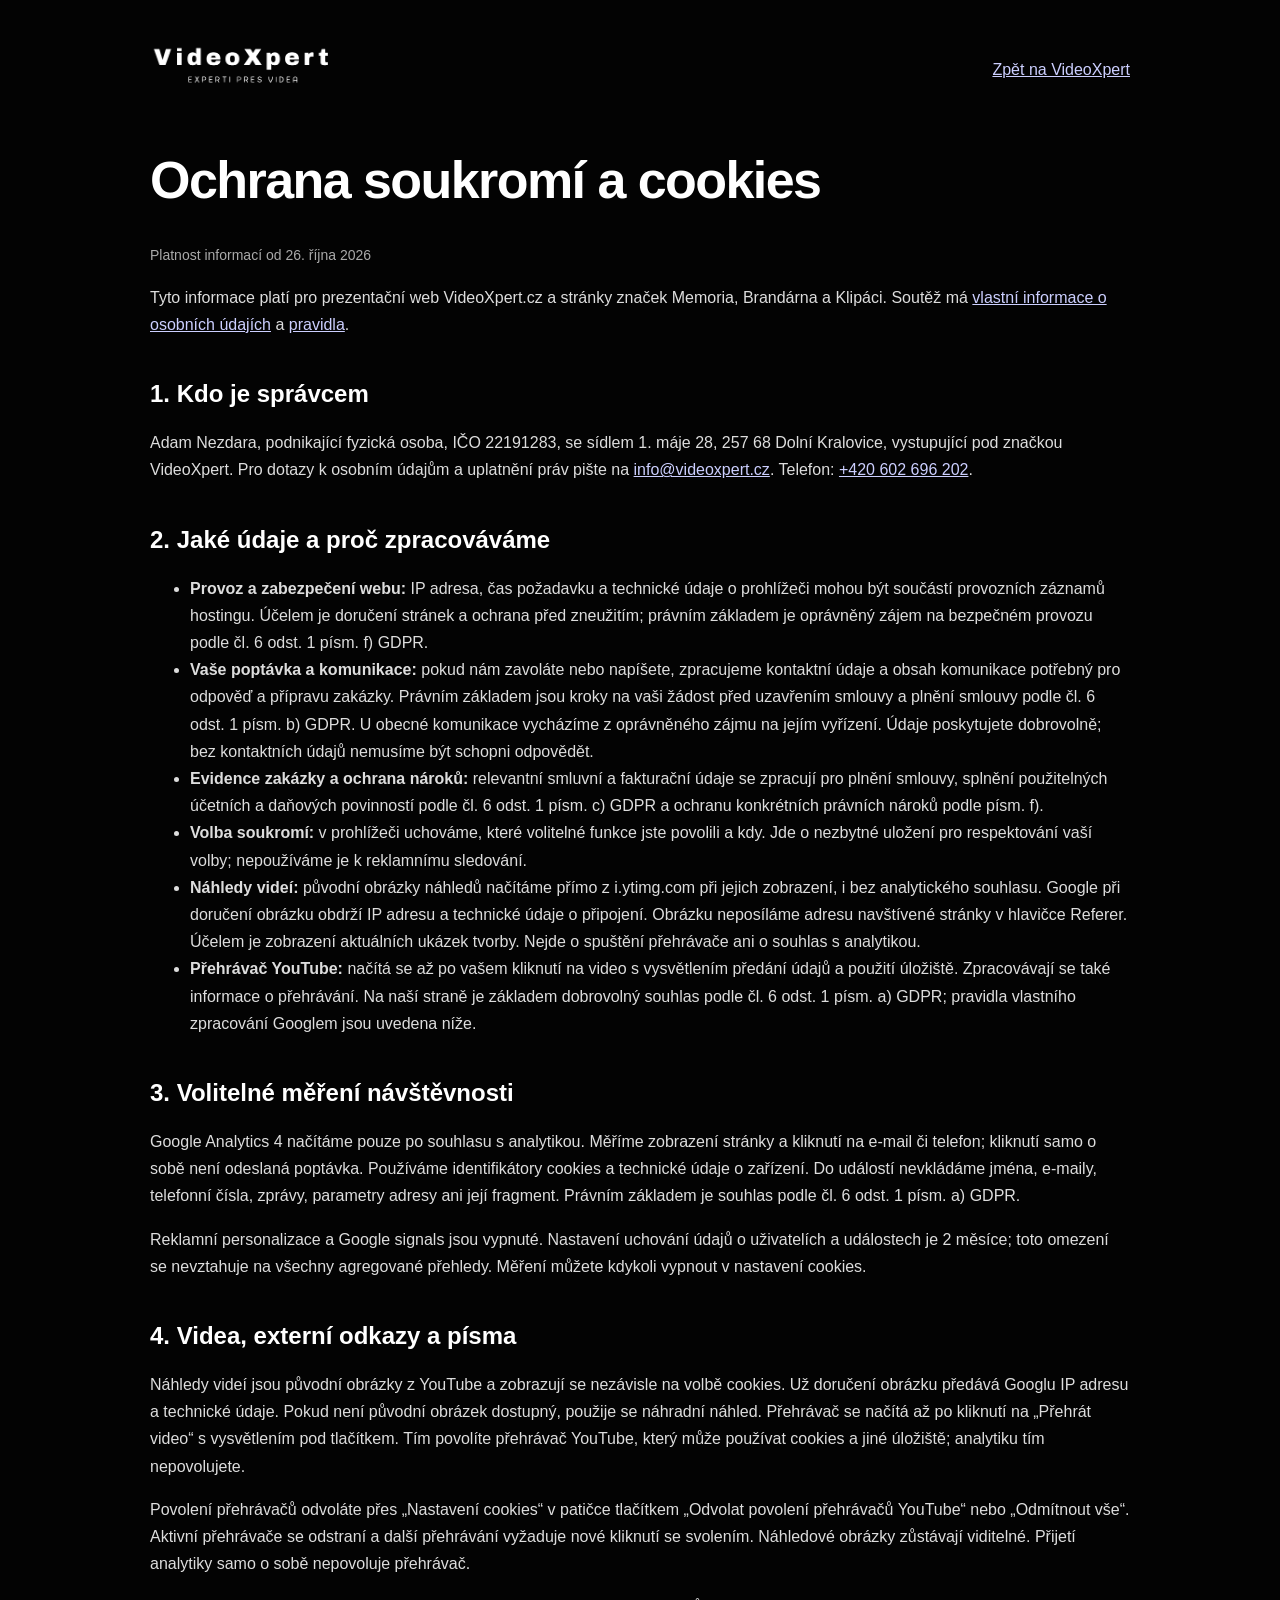
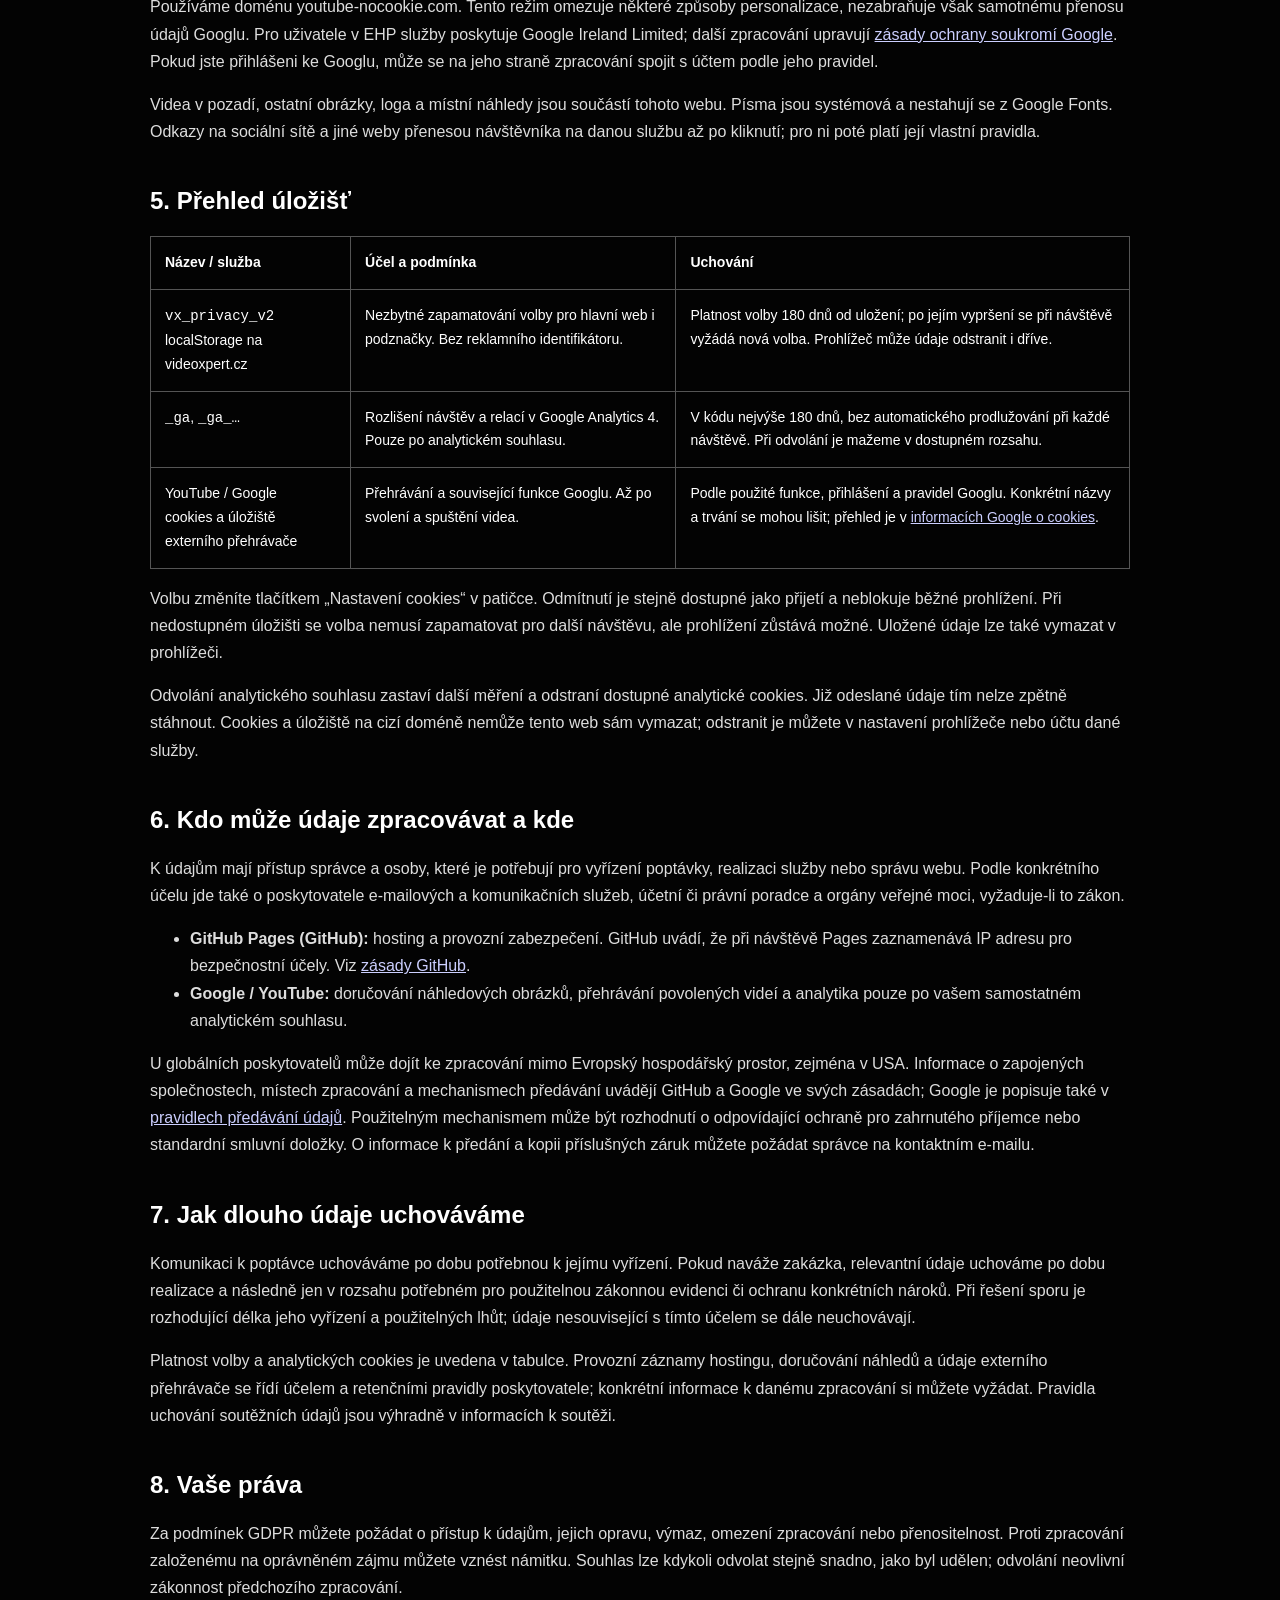
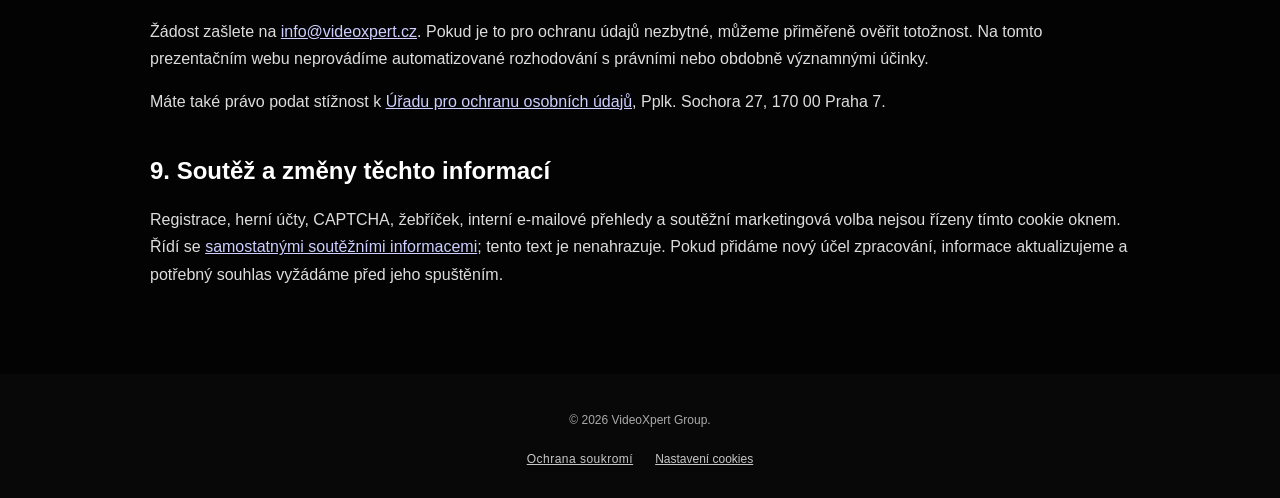
<file: ochrana-soukromi-VIDEOXPERT.html>
<!DOCTYPE html>
<html lang="cs"><head><meta charset="UTF-8"><meta name="viewport" content="width=device-width, initial-scale=1.0">
  <title>Ochrana soukromí a cookies | VideoXpert</title>
  <meta name="description" content="Informace o zpracování osobních údajů, cookies a videích YouTube na VideoXpert.cz a stránkách Memoria, Brandárna a Klipáci.">
  <link rel="canonical" href="https://videoxpert.cz/ochrana-soukromi-VIDEOXPERT.html">
  <meta name="robots" content="index,follow,max-image-preview:large">
  <meta name="referrer" content="strict-origin-when-cross-origin">
  <meta name="theme-color" content="#030303">
  <link rel="icon" href="/favicon.ico" sizes="any">
  <link rel="icon" type="image/png" sizes="32x32" href="/assets/favicon-32.png">
  <link rel="apple-touch-icon" sizes="180x180" href="/assets/apple-touch-icon.png">
  <meta property="og:type" content="website">
  <meta property="og:locale" content="cs_CZ">
  <meta property="og:site_name" content="VideoXpert">
  <meta property="og:url" content="https://videoxpert.cz/ochrana-soukromi-VIDEOXPERT.html">
  <meta property="og:title" content="Ochrana soukromí a cookies | VideoXpert">
  <meta property="og:description" content="Informace o zpracování osobních údajů, cookies a videích YouTube na VideoXpert.cz a stránkách Memoria, Brandárna a Klipáci.">
  <meta property="og:image" content="https://videoxpert.cz/assets/previews/videoxpert.jpg">
  <meta property="og:image:width" content="1200">
  <meta property="og:image:height" content="630">
  <meta property="og:image:alt" content="VideoXpert – VideoXpert">
  <meta name="twitter:card" content="summary_large_image">
  <meta name="twitter:title" content="Ochrana soukromí a cookies | VideoXpert">
  <meta name="twitter:description" content="Informace o zpracování osobních údajů, cookies a videích YouTube na VideoXpert.cz a stránkách Memoria, Brandárna a Klipáci.">
  <meta name="twitter:image" content="https://videoxpert.cz/assets/previews/videoxpert.jpg">
  <link rel="stylesheet" href="/assets/privacy.css?v=20261024-thumbnails">
  <script src="/assets/site-config.js" defer></script>
  <script src="/assets/privacy-core.js" defer></script>
  <script src="/assets/privacy.js?v=20261026-previews" defer></script>
<style>body{margin:0;background:#030303;color:#fff;font-family:Arial,Helvetica,sans-serif;line-height:1.7} .vx-document{max-width:980px;margin:auto;padding:40px 24px 70px} .vx-document header{display:flex;align-items:center;justify-content:space-between;gap:24px;margin-bottom:52px;flex-wrap:wrap}.vx-document header img{width:190px;height:auto}.vx-document a{color:#cccfff}.vx-document h1{font-size:clamp(32px,5vw,52px);line-height:1.12;letter-spacing:-.03em}.vx-document h2{font-size:24px;line-height:1.3;margin-top:40px}.vx-document p,.vx-document li{color:#ddd}.vx-document .vx-table-wrap{overflow:auto}.vx-document table{border-collapse:collapse;width:100%;font-size:14px}.vx-document th,.vx-document td{padding:14px;text-align:left;vertical-align:top;border:1px solid #555}.vx-document .vx-date{color:#aaa;font-size:14px}.vx-document .vx-action{display:inline-block;padding:12px 20px;background:#0001fc;color:#fff;text-decoration:none}.site-footer{padding:24px;text-align:center;background:#080808;color:#aaa;font-size:12px}</style></head>
<body data-vx-no-auto-consent><main class="vx-document"><header><a href="/" aria-label="VideoXpert – úvod"><img src="/images/videoxpert white.png" alt="VideoXpert" width="816" height="218"></a><a href="/">Zpět na VideoXpert</a></header>
<h1>Ochrana soukromí a cookies</h1>
<p class="vx-date">Platnost informací od 26. října 2026</p>
<p>Tyto informace platí pro prezentační web VideoXpert.cz a stránky značek Memoria, Brandárna a Klipáci. Soutěž má <a href="/soutez.html#gdpr">vlastní informace o osobních údajích</a> a <a href="/soutez.html#pravidla">pravidla</a>.</p>
<h2>1. Kdo je správcem</h2>
<p>Adam Nezdara, podnikající fyzická osoba, IČO 22191283, se sídlem 1. máje 28, 257 68 Dolní Kralovice, vystupující pod značkou VideoXpert. Pro dotazy k osobním údajům a uplatnění práv pište na <a href="mailto:info@videoxpert.cz">info@videoxpert.cz</a>. Telefon: <a href="tel:+420602696202">+420 602 696 202</a>.</p>
<h2>2. Jaké údaje a proč zpracováváme</h2>
<ul>
<li><strong>Provoz a zabezpečení webu:</strong> IP adresa, čas požadavku a technické údaje o prohlížeči mohou být součástí provozních záznamů hostingu. Účelem je doručení stránek a ochrana před zneužitím; právním základem je oprávněný zájem na bezpečném provozu podle čl. 6 odst. 1 písm. f) GDPR.</li>
<li><strong>Vaše poptávka a komunikace:</strong> pokud nám zavoláte nebo napíšete, zpracujeme kontaktní údaje a obsah komunikace potřebný pro odpověď a přípravu zakázky. Právním základem jsou kroky na vaši žádost před uzavřením smlouvy a plnění smlouvy podle čl. 6 odst. 1 písm. b) GDPR. U obecné komunikace vycházíme z oprávněného zájmu na jejím vyřízení. Údaje poskytujete dobrovolně; bez kontaktních údajů nemusíme být schopni odpovědět.</li>
<li><strong>Evidence zakázky a ochrana nároků:</strong> relevantní smluvní a fakturační údaje se zpracují pro plnění smlouvy, splnění použitelných účetních a daňových povinností podle čl. 6 odst. 1 písm. c) GDPR a ochranu konkrétních právních nároků podle písm. f).</li>
<li><strong>Volba soukromí:</strong> v prohlížeči uchováme, které volitelné funkce jste povolili a kdy. Jde o nezbytné uložení pro respektování vaší volby; nepoužíváme je k reklamnímu sledování.</li>
<li><strong>Náhledy videí:</strong> původní obrázky náhledů načítáme přímo z i.ytimg.com při jejich zobrazení, i bez analytického souhlasu. Google při doručení obrázku obdrží IP adresu a technické údaje o připojení. Obrázku neposíláme adresu navštívené stránky v hlavičce Referer. Účelem je zobrazení aktuálních ukázek tvorby. Nejde o spuštění přehrávače ani o souhlas s analytikou.</li>
<li><strong>Přehrávač YouTube:</strong> načítá se až po vašem kliknutí na video s vysvětlením předání údajů a použití úložiště. Zpracovávají se také informace o přehrávání. Na naší straně je základem dobrovolný souhlas podle čl. 6 odst. 1 písm. a) GDPR; pravidla vlastního zpracování Googlem jsou uvedena níže.</li>
</ul>
<h2>3. Volitelné měření návštěvnosti</h2>
<p data-vx-analytics-off>Google Analytics 4 je aktuálně vypnuté. Naše stránky proto neodesílají analytické události Googlu. Případné budoucí zapnutí bude podmíněno samostatným souhlasem a aktualizovanou volbou cookies.</p>
<div data-vx-analytics-only hidden><p>Google Analytics 4 načítáme pouze po souhlasu s analytikou. Měříme zobrazení stránky a kliknutí na e-mail či telefon; kliknutí samo o sobě není odeslaná poptávka. Používáme identifikátory cookies a technické údaje o zařízení. Do událostí nevkládáme jména, e-maily, telefonní čísla, zprávy, parametry adresy ani její fragment. Právním základem je souhlas podle čl. 6 odst. 1 písm. a) GDPR.</p><p>Reklamní personalizace a Google signals jsou vypnuté. Nastavení uchování údajů o uživatelích a událostech je 2 měsíce; toto omezení se nevztahuje na všechny agregované přehledy. Měření můžete kdykoli vypnout v nastavení cookies.</p></div>
<h2>4. Videa, externí odkazy a písma</h2>
<p>Náhledy videí jsou původní obrázky z YouTube a zobrazují se nezávisle na volbě cookies. Už doručení obrázku předává Googlu IP adresu a technické údaje. Pokud není původní obrázek dostupný, použije se náhradní náhled. Přehrávač se načítá až po kliknutí na „Přehrát video“ s vysvětlením pod tlačítkem. Tím povolíte přehrávač YouTube, který může používat cookies a jiné úložiště; analytiku tím nepovolujete.</p>
<p>Povolení přehrávačů odvoláte přes „Nastavení cookies“ v patičce tlačítkem „Odvolat povolení přehrávačů YouTube“ nebo „Odmítnout vše“. Aktivní přehrávače se odstraní a další přehrávání vyžaduje nové kliknutí se svolením. Náhledové obrázky zůstávají viditelné. Přijetí analytiky samo o sobě nepovoluje přehrávač.</p>
<p>Používáme doménu youtube-nocookie.com. Tento režim omezuje některé způsoby personalizace, nezabraňuje však samotnému přenosu údajů Googlu. Pro uživatele v EHP služby poskytuje Google Ireland Limited; další zpracování upravují <a href="https://policies.google.com/privacy?hl=cs" target="_blank" rel="noopener noreferrer">zásady ochrany soukromí Google</a>. Pokud jste přihlášeni ke Googlu, může se na jeho straně zpracování spojit s účtem podle jeho pravidel.</p>
<p>Videa v pozadí, ostatní obrázky, loga a místní náhledy jsou součástí tohoto webu. Písma jsou systémová a nestahují se z Google Fonts. Odkazy na sociální sítě a jiné weby přenesou návštěvníka na danou službu až po kliknutí; pro ni poté platí její vlastní pravidla.</p>
<h2>5. Přehled úložišť</h2>
<div class="vx-table-wrap"><table><thead><tr><th>Název / služba</th><th>Účel a podmínka</th><th>Uchování</th></tr></thead><tbody>
<tr><td><code>vx_privacy_v2</code><br>localStorage na videoxpert.cz</td><td>Nezbytné zapamatování volby pro hlavní web i podznačky. Bez reklamního identifikátoru.</td><td>Platnost volby 180 dnů od uložení; po jejím vypršení se při návštěvě vyžádá nová volba. Prohlížeč může údaje odstranit i dříve.</td></tr>
<tr data-vx-analytics-only hidden><td><code>_ga</code>, <code>_ga_…</code></td><td>Rozlišení návštěv a relací v Google Analytics 4. Pouze po analytickém souhlasu.</td><td>V kódu nejvýše 180 dnů, bez automatického prodlužování při každé návštěvě. Při odvolání je mažeme v dostupném rozsahu.</td></tr>
<tr><td>YouTube / Google<br>cookies a úložiště externího přehrávače</td><td>Přehrávání a související funkce Googlu. Až po svolení a spuštění videa.</td><td>Podle použité funkce, přihlášení a pravidel Googlu. Konkrétní názvy a trvání se mohou lišit; přehled je v <a href="https://policies.google.com/technologies/cookies?hl=cs" target="_blank" rel="noopener noreferrer">informacích Google o cookies</a>.</td></tr>
</tbody></table></div>
<p>Volbu změníte tlačítkem „Nastavení cookies“ v patičce. Odmítnutí je stejně dostupné jako přijetí a neblokuje běžné prohlížení. Při nedostupném úložišti se volba nemusí zapamatovat pro další návštěvu, ale prohlížení zůstává možné. Uložené údaje lze také vymazat v prohlížeči.</p>
<p>Odvolání analytického souhlasu zastaví další měření a odstraní dostupné analytické cookies. Již odeslané údaje tím nelze zpětně stáhnout. Cookies a úložiště na cizí doméně nemůže tento web sám vymazat; odstranit je můžete v nastavení prohlížeče nebo účtu dané služby.</p>
<h2>6. Kdo může údaje zpracovávat a kde</h2>
<p>K údajům mají přístup správce a osoby, které je potřebují pro vyřízení poptávky, realizaci služby nebo správu webu. Podle konkrétního účelu jde také o poskytovatele e-mailových a komunikačních služeb, účetní či právní poradce a orgány veřejné moci, vyžaduje-li to zákon.</p>
<ul><li><strong>GitHub Pages (GitHub):</strong> hosting a provozní zabezpečení. GitHub uvádí, že při návštěvě Pages zaznamenává IP adresu pro bezpečnostní účely. Viz <a href="https://docs.github.com/en/site-policy/privacy-policies/github-general-privacy-statement" target="_blank" rel="noopener noreferrer">zásady GitHub</a>.</li><li><strong>Google / YouTube:</strong> doručování náhledových obrázků, přehrávání povolených videí a analytika pouze po vašem samostatném analytickém souhlasu.</li></ul>
<p>U globálních poskytovatelů může dojít ke zpracování mimo Evropský hospodářský prostor, zejména v USA. Informace o zapojených společnostech, místech zpracování a mechanismech předávání uvádějí GitHub a Google ve svých zásadách; Google je popisuje také v <a href="https://policies.google.com/privacy/frameworks?hl=cs" target="_blank" rel="noopener noreferrer">pravidlech předávání údajů</a>. Použitelným mechanismem může být rozhodnutí o odpovídající ochraně pro zahrnutého příjemce nebo standardní smluvní doložky. O informace k předání a kopii příslušných záruk můžete požádat správce na kontaktním e-mailu.</p>
<h2>7. Jak dlouho údaje uchováváme</h2>
<p>Komunikaci k poptávce uchováváme po dobu potřebnou k jejímu vyřízení. Pokud naváže zakázka, relevantní údaje uchováme po dobu realizace a následně jen v rozsahu potřebném pro použitelnou zákonnou evidenci či ochranu konkrétních nároků. Při řešení sporu je rozhodující délka jeho vyřízení a použitelných lhůt; údaje nesouvisející s tímto účelem se dále neuchovávají.</p>
<p>Platnost volby a analytických cookies je uvedena v tabulce. Provozní záznamy hostingu, doručování náhledů a údaje externího přehrávače se řídí účelem a retenčními pravidly poskytovatele; konkrétní informace k danému zpracování si můžete vyžádat. Pravidla uchování soutěžních údajů jsou výhradně v informacích k soutěži.</p>
<h2>8. Vaše práva</h2>
<p>Za podmínek GDPR můžete požádat o přístup k údajům, jejich opravu, výmaz, omezení zpracování nebo přenositelnost. Proti zpracování založenému na oprávněném zájmu můžete vznést námitku. Souhlas lze kdykoli odvolat stejně snadno, jako byl udělen; odvolání neovlivní zákonnost předchozího zpracování.</p>
<p>Žádost zašlete na <a href="mailto:info@videoxpert.cz">info@videoxpert.cz</a>. Pokud je to pro ochranu údajů nezbytné, můžeme přiměřeně ověřit totožnost. Na tomto prezentačním webu neprovádíme automatizované rozhodování s právními nebo obdobně významnými účinky.</p>
<p>Máte také právo podat stížnost k <a href="https://uoou.gov.cz/" target="_blank" rel="noopener noreferrer">Úřadu pro ochranu osobních údajů</a>, Pplk. Sochora 27, 170 00 Praha 7.</p>
<h2>9. Soutěž a změny těchto informací</h2>
<p>Registrace, herní účty, CAPTCHA, žebříček, interní e-mailové přehledy a soutěžní marketingová volba nejsou řízeny tímto cookie oknem. Řídí se <a href="/soutez.html#gdpr">samostatnými soutěžními informacemi</a>; tento text je nenahrazuje. Pokud přidáme nový účel zpracování, informace aktualizujeme a potřebný souhlas vyžádáme před jeho spuštěním.</p></main><footer class="site-footer"><p>© 2026 VideoXpert Group.</p><div class="vx-privacy-links">
    <a href="/ochrana-soukromi-VIDEOXPERT.html">Ochrana soukromí</a>
    <button type="button" data-vx-cookie-settings hidden>Nastavení cookies</button>
  </div></footer>
<div class="cookie-overlay" id="cookieOverlay" hidden>
  <div class="cookie-box" role="dialog" aria-modal="true" aria-labelledby="vxCookieTitle" aria-describedby="vxCookieDescription" tabindex="-1">
    <button type="button" class="cookie-close" id="cookieClose" aria-label="Zavřít nastavení bez změny souhlasu">×</button>
    <div class="cookie-visual">
      <img class="cookie-clapper" src="/assets/images/klapka2.webp" alt="" width="2048" height="2048" loading="lazy" decoding="async">
      <img class="cookie-brand" src="/images/videoxpert black.png" alt="VideoXpert" width="816" height="218" loading="lazy" decoding="async">
    </div>
    <div class="cookie-content">
      <h2 id="vxCookieTitle">Klapka, kamera aaa AKCE!</h2>
      <p id="vxCookieDescription">Nezbytné úložiště pamatuje vaši volbu pro celý web.<span data-vx-analytics-only hidden> Volitelná analytika nám pomáhá vyhodnotit návštěvnost a zájem o naše služby.</span> Náhledy videí z YouTube se zobrazují i po odmítnutí. Přehrávač povolíte kliknutím na video.</p>
      <div class="cookie-main-actions">
        <button type="button" id="cookieAcceptAll">Přijmout vše</button>
        <button type="button" id="cookieRejectAll">Odmítnout vše</button>
        <button type="button" id="cookieSettingsBtn" aria-controls="cookieSettings" aria-expanded="false">Nastavení</button>
      </div>
      <p><a href="/ochrana-soukromi-VIDEOXPERT.html">Ochrana soukromí a podrobnosti o cookies</a></p>
      <div class="cookie-settings" id="cookieSettings" hidden>
        <h3>Vaše nastavení</h3>
        <label class="cookie-toggle"><span><strong>Nezbytné</strong><small>Uložení této volby na 180 dnů. Vždy zapnuto.</small></span><input type="checkbox" checked disabled></label>
        <label class="cookie-toggle" data-vx-analytics-only hidden><span><strong>Analytika</strong><small>Google Analytics 4: návštěvnost a kliknutí na kontakty. Bez reklamního měření.</small></span><input type="checkbox" id="analyticsCookies"></label>
        <div id="vxMediaConsent" hidden>
          <p>Přehrávače YouTube máte povolené. Toto povolení je nezávislé na analytice.</p>
          <button type="button" class="cookie-save" id="cookieRevokeMedia">Odvolat povolení přehrávačů YouTube</button>
        </div>
        <button type="button" class="cookie-save" id="cookieSaveSelected">Uložit výběr</button>
      </div>
    </div>
  </div>
</div>
</body></html>
</file>
<file: assets/privacy.css>
/* Společná volba soukromí; původní vzhled webu a jeho animace zůstávají v HTML. */
.cookie-overlay[hidden], .cookie-overlay [hidden], [data-vx-analytics-only][hidden],
[data-vx-analytics-off][hidden], [data-vx-cookie-settings][hidden], .vx-video-play[hidden] { display:none !important; }
.cookie-overlay { position:fixed; inset:0; z-index:99999; display:flex; align-items:center; justify-content:center; padding:24px; background:rgba(0,0,0,.72); backdrop-filter:blur(8px); font-family:Arial,Helvetica,sans-serif; }
.cookie-overlay * { box-sizing:border-box; }
.cookie-overlay .cookie-box { position:relative; width:min(940px,94vw); max-height:92vh; max-height:92dvh; overflow:auto; overscroll-behavior:contain; display:grid; grid-template-columns:32% 68%; background:radial-gradient(circle at 18% 28%,rgba(255,255,255,.55),transparent 26%),radial-gradient(circle at 88% 82%,rgba(0,0,0,.10),transparent 30%),linear-gradient(135deg,#d8d2c8 0%,#eee8dd 44%,#c9c2b8 100%); color:#111; border:1px solid rgba(255,255,255,.25); box-shadow:0 40px 120px rgba(0,0,0,.65); text-align:left; }
.cookie-overlay .cookie-visual { display:flex; flex-direction:column; align-items:center; justify-content:center; gap:20px; padding:34px 22px; }
.cookie-overlay .cookie-visual img { max-width:100%; height:auto; object-fit:contain; }
.cookie-overlay .cookie-content { padding:48px 32px 36px; min-width:0; }
.cookie-overlay h2 { margin:0 0 20px; color:#111; font-size:clamp(28px,3vw,40px); line-height:1.12; letter-spacing:-.025em; text-transform:none; font-weight:900; }
.cookie-overlay p { margin:0 0 16px; color:#222; font-size:16px; line-height:1.6; }
.cookie-overlay a { color:#111; text-decoration:underline; }
.cookie-overlay .cookie-main-actions { display:flex; flex-wrap:wrap; gap:10px; margin:24px 0; }
.cookie-overlay .cookie-main-actions button, .cookie-overlay .cookie-save { flex:1 1 130px; min-height:48px; padding:12px 14px; border:1px solid #111; background:#111; color:#fff; font:700 14px Arial,Helvetica,sans-serif; cursor:pointer; }
.cookie-overlay .cookie-settings { margin-top:24px; padding-top:20px; border-top:1px solid #777; }
.cookie-overlay h3 { margin:0 0 16px; font-size:22px; color:#111; }
.cookie-overlay .cookie-toggle { display:flex; align-items:center; justify-content:space-between; gap:20px; padding:16px 0; border-bottom:1px solid #999; cursor:pointer; }
.cookie-overlay .cookie-toggle strong { display:block; color:#111; font-size:17px; }
.cookie-overlay .cookie-toggle small { display:block; margin-top:5px; font-size:14px; line-height:1.5; color:#333; }
.cookie-overlay .cookie-toggle input { flex:0 0 24px; width:24px; height:24px; accent-color:#111; }
.cookie-overlay .cookie-save { width:100%; margin-top:20px; }
.cookie-overlay .cookie-close { position:absolute; top:10px; right:10px; width:36px; height:36px; border:1px solid #777; background:transparent; color:#111; font-size:25px; cursor:pointer; }
.cookie-overlay :focus-visible { outline:3px solid #0001fc; outline-offset:4px; }
.vx-privacy-links { display:flex; justify-content:center; align-items:center; flex-wrap:wrap; gap:12px 22px; margin-top:14px; letter-spacing:.04em; }
.vx-privacy-links a,.vx-privacy-links button { color:#c8c8c8; font:inherit; font-size:12px; text-transform:none; text-decoration:underline; }
.vx-privacy-links button { border:0; padding:5px 0; background:none; cursor:pointer; }
.vx-privacy-links :focus-visible,.vx-video-play:focus-visible { outline:3px solid #7777ff; outline-offset:4px; }
.video-box[data-youtube-id] { isolation:isolate; }
.vx-video-play { display:flex; position:absolute; inset:0; width:100%; height:100%; align-items:center; justify-content:center; flex-direction:column; gap:8px; border:0; padding:12px; background:#111; color:#fff; cursor:pointer; font-family:Arial,Helvetica,sans-serif; isolation:isolate; }
.vx-video-play img { position:absolute; inset:0; width:100%; height:100%; object-fit:cover; z-index:0; }
.vx-video-play::before { content:""; position:absolute; inset:0; background:linear-gradient(180deg,rgba(0,0,0,.12),rgba(0,0,0,.64)); z-index:1; pointer-events:none; }
.vx-video-play .vx-play-icon,.vx-video-play .vx-video-action,.vx-video-play .vx-video-notice { position:relative; z-index:2; }
.vx-video-play .vx-play-icon { display:grid; place-items:center; width:52px; height:38px; border-radius:10px; background:#e00000; font-size:22px; line-height:1; }
.vx-video-play .vx-video-action { font-size:15px; font-weight:700; line-height:1.25; }
.vx-video-play .vx-video-notice { max-width:420px; font-size:12px; line-height:1.35; }
.video-box[data-youtube-id] iframe { position:absolute; inset:0; width:100%; height:100%; border:0; }
.vx-video-noscript { position:absolute; inset:0; display:flex; align-items:center; justify-content:center; background:#111; color:white; z-index:3; padding:20px; }
@media(max-width:760px) {
  .cookie-overlay { padding:12px; }
  .cookie-overlay .cookie-box { width:100%; grid-template-columns:1fr; }
  .cookie-overlay .cookie-visual { padding:24px 24px 0; }
  .cookie-overlay .cookie-visual .cookie-clapper { display:none; }
  .cookie-overlay .cookie-visual .cookie-brand { max-width:180px; }
  .cookie-overlay .cookie-content { padding:28px 24px; }
  .cookie-overlay .cookie-main-actions { flex-direction:column; }
  .cookie-overlay .cookie-main-actions button { flex:auto; }
}
@media(max-width:420px) { .vx-video-play { gap:5px; padding:8px; } .vx-video-play .vx-video-notice { font-size:11px; } }
</file>
